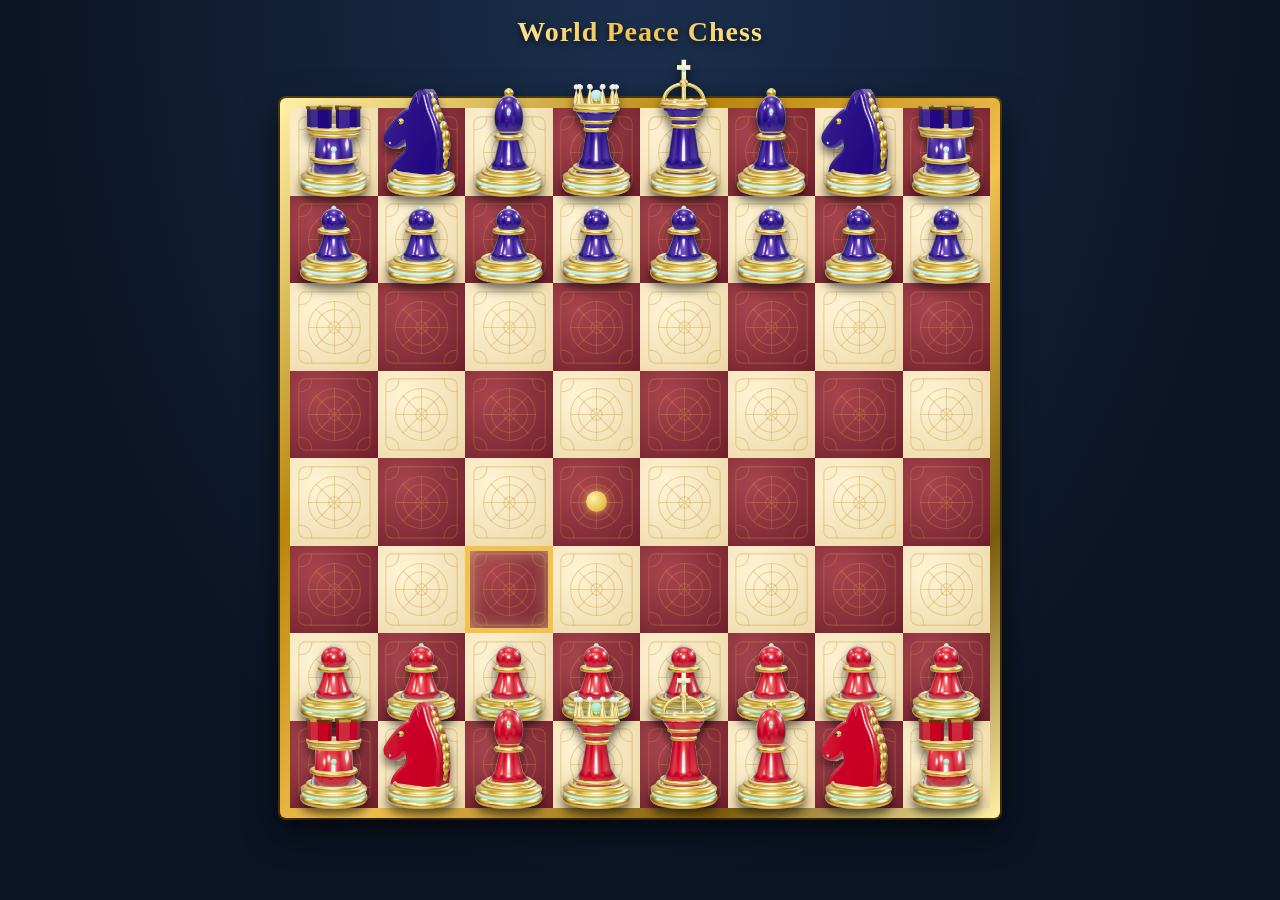
<file: royal-preview-standalone.html>
<!doctype html><html><head><meta charset="utf-8"><meta name="viewport" content="width=device-width,initial-scale=1"><title>Royal preview</title></head>
<body><main><h1>World Peace Chess</h1><div id="board"></div></main>
<script>
var rows=['♜♞♝♛♚♝♞♜','♟♟♟♟♟♟♟♟','','','','','♙♙♙♙♙♙♙♙','♖♘♗♕♔♗♘♖'];
var b=document.getElementById('board');
for(var r=0;r<8;r++)for(var c=0;c<8;c++){var s=document.createElement('button');s.className='sq '+((r+c)%2?'dark':'light');
 if(r==5&&c==2)s.className+=' selected';if(r==4&&c==3)s.className+=' legal';
 s.textContent=(rows[r]||'').charAt(c)||'';b.appendChild(s);}
</script>
<script>
/* ============================================================
   World Peace Chess — ROYAL THEME
   White army: crimson + gold, emerald jewels
   Black army: midnight royal-purple + gold, turquoise jewels
   Drop in static/ and add before </body> in templates/index.html:
     <script src="/static/royal-theme.js" defer><\/script>
   3D-rendered ruby/gold and amethyst/gold pieces, embedded in this one file.
   Works with Unicode glyph boards (♔♕♖♗♘♙ / ♚♛♜♝♞♟) and with
   data-piece="wK" / data-piece="bN" style boards.
   ============================================================ */
(function () {
  'use strict';

  /* ---------- 1. STYLES ---------- */
  var CSS = `
*{box-sizing:border-box}
body{margin:0;background:radial-gradient(ellipse at top,#1b2f4d 0%,#0b1424 70%);color:#eef4fb;font-family:Georgia,'Times New Roman',serif;padding:16px;min-height:100vh}
main{max-width:720px;margin:auto}
h1{font-size:28px;margin:0 0 10px;text-align:center;letter-spacing:1px;
  background:linear-gradient(90deg,#b8860b,#fff1a8,#f2c14e,#fff1a8,#b8860b);-webkit-background-clip:text;background-clip:text;color:transparent;
  filter:drop-shadow(0 2px 3px rgba(0,0,0,.6))}
button,select{padding:11px;border-radius:8px;border:1px solid #c9a54a;background:linear-gradient(#2a3f5f,#1a2a44);color:#f7e7b0;font-family:inherit}
button{cursor:pointer;transition:transform .12s,box-shadow .12s}
button:hover:not(:disabled){transform:translateY(-1px);box-shadow:0 4px 10px rgba(242,193,78,.35)}
button:disabled{cursor:default;opacity:.5}
.bar{display:flex;gap:8px;flex-wrap:wrap;margin:12px 0}
.clock{font:bold 38px monospace;background:linear-gradient(#2c4262,#1b2b45);border:1px solid #8a6d22;border-radius:12px;padding:12px;margin:12px 0;display:flex;align-items:center;justify-content:space-between;color:#ffe8a3}
.clock small{font:17px Georgia,serif;color:#e8d6a0}
.running{outline:3px solid #f2c14e;box-shadow:0 0 18px rgba(242,193,78,.5)}
.low{color:#ff7979}

/* Board: gold frame, ivory + burgundy-wood squares */
#board{display:grid;grid-template-columns:repeat(8,1fr);
  border:10px solid transparent;border-radius:6px;
  background:linear-gradient(#101b2c,#101b2c) padding-box,
             linear-gradient(135deg,#fff1a8,#b8860b 30%,#f2c14e 55%,#7a5a0c 80%,#fff1a8) border-box;
  box-shadow:0 12px 34px rgba(0,0,0,.65),0 0 0 2px #5b4208}
.sq{position:relative;aspect-ratio:1;border:0;border-radius:0;padding:0;display:flex;align-items:center;justify-content:center;
  font-size:clamp(24px,7.8vw,60px);color:#090909;font-family:'DejaVu Sans','Segoe UI Symbol',serif;box-shadow:none}
.sq:hover:not(:disabled){transform:none;box-shadow:inset 0 0 0 3px rgba(242,193,78,.6)}
.light{background:var(--orn-l),radial-gradient(circle at 30% 30%,#fff4d6,#ecd7a6)}
.dark{background:var(--orn-d),radial-gradient(circle at 30% 30%,#a8454f,#6e1f2b)}
.selected{box-shadow:inset 0 0 0 5px #f2c14e,inset 0 0 22px rgba(255,241,168,.8)!important}
.legal:after{content:'';position:absolute;width:24%;height:24%;border-radius:50%;
  background:radial-gradient(circle at 35% 35%,#fff1a8,#d9a520);box-shadow:0 0 8px rgba(242,193,78,.9);z-index:3}
.coord{position:absolute;left:3px;bottom:2px;font:10px Arial;color:#3b2a10;opacity:.75;z-index:1}
.dark .coord{color:#f3dba0}

/* 3D royal pieces: --piece-w = piece width relative to its square (bigger = larger pieces) */
:root{--piece-w:100%}
.sq{overflow:visible}
#board{margin-top:50px}
.sq img.pc{position:absolute;left:50%;bottom:-7%;width:var(--piece-w);height:auto;transform:translateX(-50%);z-index:2;
  pointer-events:none;user-select:none;-webkit-user-drag:none;
  filter:drop-shadow(0 6px 5px rgba(0,0,0,.55));transition:transform .15s,filter .15s;transform-origin:50% 90%}
.sq:hover img.pc{transform:translateX(-50%) translateY(-3px) scale(1.04);filter:drop-shadow(0 10px 8px rgba(0,0,0,.6)) drop-shadow(0 0 10px rgba(255,214,102,.55))}
.sq.has-royal{font-size:0;color:transparent}

#status,#notice{padding:10px;background:linear-gradient(#2a3f5f,#1d2f4b);border:1px solid #6e5a22;border-radius:8px;margin:8px 0;color:#f6ead0}
#notice:empty{display:none}#notice{color:#ffd484}
#moves{max-height:140px;overflow:auto;line-height:1.7}
input{width:100%;padding:9px;margin:4px 0;background:#1d3048;color:#e8f1fb;border:1px solid #8a6d22;border-radius:6px}
p,label{font-size:14px;color:#c3d0e0}
a{color:#ffd978}
#links{margin:12px 0}
details{margin:16px 0}
[hidden]{display:none!important}
body.clean #creator,body.clean #links,body.clean #actions,body.clean #notes,body.clean footer{display:none!important}
button:focus-visible,a:focus-visible{outline:3px solid #f2c14e}
`;
  function orn(col, op) {
    var svg = "<svg xmlns='http://www.w3.org/2000/svg' viewBox='0 0 100 100'><g fill='none' stroke='" + col + "' stroke-opacity='" + op + "' stroke-width='1.3'><rect x='6' y='6' width='88' height='88' rx='8'/><circle cx='50' cy='50' r='32'/><circle cx='50' cy='50' r='22'/><circle cx='50' cy='50' r='7'/><path d='M50 18V82M18 50H82M27 27L73 73M73 27L27 73'/><path d='M6 22Q22 22 22 6M94 22Q78 22 78 6M6 78Q22 78 22 94M94 78Q78 78 78 94'/></g></svg>";
    return 'url("data:image/svg+xml,' + encodeURIComponent(svg) + '") center/92% no-repeat';
  }
  CSS += ':root{--orn-l:' + orn('#b8860b', .3) + ';--orn-d:' + orn('#f5c542', .22) + '}';
  var st = document.createElement('style');
  st.id = 'royal-theme-css';
  st.textContent = CSS;
  document.head.appendChild(st);

  /* ---------- 2. REAL 3D-RENDERED ROYAL PIECES (embedded WebP, transparent) ---------- */
  var IMG = {"wK": "UklGRgg6AABXRUJQVlA4WAoAAAAQAAAAPwEABwIAQUxQSHQGAAABoBiAbdxIQmkoDaWhM9w7kjMiqWS/iJgA/LDI5evCLPOP/355Ri+veVm3QXn5P/778YxeXvMyb8M614jL+sd/f/z3Oyha011hdpoXhdnMa8Js5y3xPl8S5UFdEebRK+JndEGYh++P7oef8v3I43eDkp+zyTtBOS9s8TJI+YYmb4Gcb2tyflK+uTk6Kkc0pyblmObE5BzVnJZyXnNSco5sTonKsc0RKUfXfJQXtPfZz8UcjvK0RADaJQCkH0o0GeVZifhf7RH+l/QjMceiPCnh69ohfJ1+INFQnAeFdS6ZWKa8L54Is1/CVi9hK70t4TiU7cLu1wDobdEwlN3C/[base64]/qk4r7lBWWR1X0iCu8UyUk8TkY1hivxLrGZL8BsoX9ZhX1B9tSMJtUv7T5kspXzcfUZa7Fv0XF5Uvm9TX1/TVLHP5C3S6RcmbOimyMUyT+fsqoDskobNyf0w0VmmyusI0mi1hWs2OpNkNUbfUj7S7HewXr4+64euj9xu7wesDdcu4PewH1Cuho+qU0FP1Segq3SOhs6TszlgSGqy+EF3uC9qsrvj6sE/oChqtnrhT6Alb5Y4YrVZH2Ct0BM1WP3x92C2oG0K/m2E0nL1gx6BOCD13H4ymsw/sGtQFoe/ugdF49oCdgzog9N71Gc1nfeweVJ3Qf9VmTLA2jkCVCTNUXcYU6+IYVJUxRleVMTBlawp+33gKKXwKrstT0PVhXZwCVJUxR9dkTNIVCbOkq5EwTsp1SMRQVQMx2RKM0aoCzgYVYLg6n68Pp4PjGePV6TgfnA4D1tk8IZ6NE4JPZoxYJ+P10YiUo2tAyuE1Hub44/H5NJ0UOBxWwB9bUAGGq/P5+nA60OmE+epswoR1MmHG9KmEOZM+j4VZH0i4PZ5WDvxhwRPx+mhWuj5+R3hWOfKo+J7g9dGkdH18Jn9S5NCD4qn4OaFTaU5+V/j6ZE65PTwXr4+mpOvj94WnlIN/SPBkvD6aka6P3xmeUY4+Ir43eH00IV0fn82fEDn8gPju4Hx0Os3H7w5fn8wnt4fn4/XRdHR9/P7wdFLghwMr4PXRbHR9/A7xbFLiRwNr4PXRZHR9XIM/GVLkYPgu4fXRXPwu8fXJXHJ7WAc/[base64]/Ui728F+8fqoG7o+vjxKx80+KF03e6B03myA0nxVx/[base64]/ZNQPOnOWWgh6Z5J6CTtZknoJ+kuSegraTdHIvpLuSeW0GhS7oQlouWUXZ0lov2k7HpsiRglSdk+ny2JGC0pyfZZbEsiMWySlCT/++VsW/8mcRP539rN/8Qf//9qGFZQOCBuMwAAEN8AnQEqQAEIAj49HIxEIiGhFEkFDCADxKbvxwOVHAH8dwACBAfgB+gH8A1QD8AP0A/mdr/5IB+AF5jHR/L65+P/O37T+8ejvyD2J+zfu3+Q/4n97+d+xU6myn+sT+t95HzJ/0//X/0Hur/Q//g/yn7//QL+s3+v/vn47/Q7/b/tt7vP65/wfUb/Tf8P+1Hvd/7v9qPdz/n/977A39o/53pr+yx6Cv8w/7vrJf939x/hn/rf/Q/cX2w//t7AHoAf/TinP6Z+JH6dfNLy+5gPW/0j4ufq4wB/B/53i77APB/80/nOR6jk8rZP/8V6CtA36mZxpE/Sc0mfo/oZ9UX0Lf2SMGrFr5J4UuwbfwEQMt+KLFr49l+UPwARZItuBqLFr5KclOSc0rn7mqGJL80y+OpA/eDNt6p/b6MVfJTkpyU5KcfFbSGGxYbFr5KclMvy0LjMNuV5RwiBlvxRYtfHaqySH8O003JwNSe8Fd6KyLzWKC57so8surx1cfZkpEu6Wr1WLfiixa+NcYzCPy7cav++7/awM+xLZMMXobsCP0sezGSIxM4OraarQOff7E/BNwIgWiWVi18lONciBtMhCspJDWMM++JsvwFLtSRvCRZveuv91PRA2jpYvQH0OsHw75KckowkVn7nfHheNLLWKoedV+FNqzBcEi/CSlX0ysISRUQIgZY0fE8cQwcpzX5aYUSlA+RxkBr5WmMkjFb4hgeaFOumxOCH6nSWpbxW3jFfTUuTTasyBXsQEyvRn9P8/Q3sO8TlOSnGyoncr4dzEBEYY/[base64]/xurlKqydxjesHHOf7O3g+ASnSdGHTDn+ubtMd/0fKJpJyU5KclNQB4MMGZqrZNmQoVKYcmqCfSKne+l+vaLByf/Sj+WWto9uZt/eAWvkpyU5JrRTn83VtbipTVOoopB7kh4Ir7azExcbEE7d5Aods8As6uUWdFJ1QP0Gxa+SnJTH1Ycg1KohqKDPvMVr9l3SRL2sO/9m1PFIKJl08UWLXxq3dZvYLSD24xxint5BEcLWQXvSs6mHPRyjwRAy34osU2mD115GXeT/388I8MpZVlOSoSHORbm/8zIEcyYz6YBJosWvkpyTc8Bz8q0VCTyHzwICwCPiy/nIRksj7puGgMEgOnDpHYWMXaxsuniixa+NW/8O0ZNXS6slRz97ZrB5fe5bkbybZgeSvNrNnRYtfJTkl0Qz/SfUWwR9y6aroOeHOxdbG2Gw/tEOxLnvrSPjOU5KclNF104uhLUrvg97Pq9BpvD/StvpVHSOSo3UpkrS+ACSlLfF97X8yTN17mFgmG3vaKcpyU5JslTr8qXaP1uuqSUvIRc5AxKjIr3jI47vm3W04iXbvDQ2uaF0VF5n0A5hUOVDkmo1K+/Rrcj8e4L3hVGsm7XKLfeGCGmxY8jfopOz7S/foUZomkU06u5DRYVsVDt6H7DqVKqeFlx8juXaK2ez3onqPetjq/CYJWixo2Ojyp//hTyimqIZx6SPGDtRWLUyVO9ctcr/Z5OkZy6H/EE5KCrfyFePZJJ+t+PtQ014NEfPuqrla4Ia9UxMQcXN60ud3zMT1gcF5uxbngvBmt47j/4xynI699aRMToJ5ld2jOgyqcP+njOAXKn/rB06QXGDcUbyrK0+MMOXt5t6dZQYl81AQmW7CtbxiAID8tGivwEqUpFvnpFE/7PtWcN2Z1H9njEUBUxjSp9jV2SRkrtlaSANPsAGcY+CY6A0vTzl3ClWJDJ9IF1PsZSaebx9TUQeXGlQAqrEtuymy4JIiQCjBJLHydG76yl4aLD3mOJuLtt/2aeQEkdknHsVh7CzAskfFfZAri7Zya9nhkOjwj5gXCo77tb/sq1RNWxx7BNbzJoAVKfLL8pK9+hXCXgQCBR07ulStraI7N/ee5V95dymCtc4A3qmGV6RnSn9/l/k4XRhb8sIf18gix6dSHV/Biw2AdFaryUdjINdV2YvDCp/l7+tu1EbfME1oCQI1DIMq69r3NvnZW6Or+yQu8QHADr/ojpZhbN4WJ6CGdfDEtY6tdq5YYtkqiZl31MLq3UJP0hPHRN7ITqOQSZOed/rKetsbMIdvNMsXKw6L2Rd0ZFa6kk9ZuRXCFkLxAtUjwtZyeUGqWVL9T7N90BJ3h5v6rj1041f/uMLo5qvPK5d3NisGQmofJTkpyU5KclOSnGQAA/u1KHF0DHLjktJF8A3bL30ICrXXv91UDVNy2hJjhP8ilaGm6Gg9REPuw3MIQAF79mDsuEv2ELLoSCSniVOAIkGRQHQLTY4GdBzIjC7+oQ/JM2k2gAC0VxyGI0DHmJIy3kO6mO94y9he7GQVY8k0XSLFL5Q/+ulv1WiunKMcoAB20/G9h6ADJ2/Em/eABrT5ZIWPxW2eEusCJL8h3mCcKkhzjZLrnaMe4EelpNo8XJcCzgLDZ5d3ChYraHt6tasVlSwft+6CQzL+geK2TsDgp+j4eIxq9m+9VEaBKwjCht1Ebc2u1ZNvQ6gvvbW5Gi9T+5wjEBQWxN7P1yQrb3iMEsZJQGZ3qjHe0SUkJZ+SWrsMkIZl/g9BIyks6AmlmBpALP0MFPX+v8tZZfT1E5+8raL5/5XubcsZdgiLtuAdiMTj5QOjJNAADuu0XcdjrOx7D+0+03wsUeG/ZE2h7BKyyeQIiq+b749YHTYSx/ZtVXmzF0C/4V1RIBcvofzUEz2vnO+7RVMY0W7eiJqkWroHDGCm2qsh6h5tPm0oF1N1Sbjy9rB79foT470kdJ55AYX2cU08mqgrY2lnQNxZNb+aw9mRHoy5/A35I17Cjp7rwJnxir3dH+/9QbK/F7Ca0VI+BCbx0+Qp1cr+hntiqblL+OB2XtufvqPEJYKx9LrxmAd+uXt5LhIXQ7X2fWp72x9XvfEUd1UJDbwjBNBYvuek9xsg9IvxKC3qgv7CW3J7mxEpyOZ2PnDjN/+2AYFkOjk8thagRFKTVcOnhf1t4nSYKkmit+efV+jKPTUEfOuCVqSH1zsSt2+34TsnhX6j4EBKlH5ZW38C75tqN38iuWMi4o6mlRrML4P8Zv4z2/YI/Cj5/6BcaUzAQWPjunldJHJTCq1puwdbqAtUqCZuB5OPwP+AhPR5oQSTX4IPRRmKAKyAAE0ajYsoPKeDa6bB0mvOHP8BvTSsnzCFy2zGRAkccLFcNfK9pJHvZ3luBuWZYYHHvQ0Uive8wOpfmXdjQPoAtCxYqgHBjM5oMkG6XJuoHHGW4s/Ju2KKuMRidONGgJn6amJjMcDAX5QQ6v9TmnCQ8da5yMbblAnvg9ArLKqEzJMy+uWouPyfG2g8rey/+aT/Ntea33f8NLMpeV33oSdwtffkUeU0XB1sBMFaMvl0YncW3n+IUtnbm9czoGECumHudot9wQRnGfbkUN8WXWpuzQRXtgfg3gOoboLUhkjEhrNcv5ymSAXi373OndNYpoptadbRmLwnaeq+hz2bUF4y6W8h1emcD3aAbFFFvMHMjDDIjIMdr3n+RJfr/T9j3YNiBvsUs9yLWzxVCcjsIWIuqOxtXiIkEYaehyU9ZWJLlbGhq3gfrTSnBqJ3/0ayLL6QbqBjPCJTmA27ZFzTxKJwdgYDDBvlo0yvAooH5HTcbiGk3Y2BBORrp0U9hfLeor8tAWptXw9rBfYG/sdj+b5hGXYS6ldHR/EM7JR/L6kd7T4S5v5mP6iEiRs9hDh/qK85f0pmu6lbLHu8hmVlkmhhL6c0pSnvmi4xG6hsvmVS4LRyRFlcHq28O0WMIU70paum713Wo3xYCqqjWX1ZG3PxkzM5Q3OZAb2ha532U7QeKeP9elPwAJpfNnd4nbeFQyU71w4Zhl+A88QBd1EkehUAXmOmGKDNE5dWasjS1GrIyna60cOL4ec+WcS8BCUurUJ/i4nod+stz1SHObUPJzp1hj99Dk201Jq/7zTb3QAkZ9NbF5P99Lu49UpJIRA9Y//momLn0HXKOj4+xop246VGSKAUc+etz3iUTrn/hqL1wjxjZtHilaLB6xDEz1gfACnpuXHSPloP4ocheAMWfpMwazEtxC3vgh2qnsJoKzxzmD3D/IzmfpIiHklCXKKrVLqqSXp6Is8tg7kTGnCHLykC8qaGmCFwgZzPW4ZLQ+FAe/P6czn0Jto5ji++/Gy5B6niHaszvN3kPNGLthu6MgztDSABKSQ43wjlwPaxVijfADO6wsSTttbIssfxx/2oOThXYifJRTADtHPUxf1PSEHpoQYWcMSY9riBYN/HQ+SwEuZAiY0eqTNCJGO1BHbV7LbJ7bVSr5xYMrBT01l1FOhfolRdmEre8bmTYcjF+zmGK6UfewCKMO4YB1ve0pJ28jZAy9K9kUBGB9NoSVZJon7O66SGtQYWBR/DT/o8fUfGWB4jHN8GzEzjaaNjkZejO9/nfK7tWVMFoy9ad7oCGgNLkJxC5tjrVSCkgvY9AC1erkOWAodCdp7HqGmoJ57EkiCWcIBtJfSNSx3nBM5J68wicRlFKCtYtlQcru6bLzF94XpotrrY2RY2SInZzstkWSxM3E1mvATCGk7+wFPVeYdzb4bGc7Wmm0uiqPELVhZJaEK/doWVX2FAigTD+cXfeVFSPO4co7H6YW0sx222kqBXvIfS7KGHko2bJqrXeYVg2Q4WsWFTE4DGTwAKZjn9rSVP+DwpvJa30ag21qmlmpdaukrwd0AqgbyajOz88H6dKOLQUxDMpjMF//RwtG7V2nzHcgZndclJEX8AKMBXKHz76F0QVo9X5Tw5vDXuv7M67kTgw6EwtM3Qm0/2DKGJIseaWXn79kz92FVvKd2l+/EV34ntYFr4DDnJLbvksL7hBQ/a/gmIxCI3sL0bMCzjPJdGPkwcQTuheAS+47g4PSAPLlQqDeMiZs5Y5NC//9ygKsYtiwNYc/S2kqXxukLvjq66dCx9QakNmIlKFmAcP1aSrYiHVf0xOgnrbvXsUrX0srOFNqygPRU5HsN9r9ARA+dnM5Kal0wUXDdNcHocrM16wFFheP4ARD4fXlTg4G5ju6lnLWJyf7nWPPj2/Yq6cO4ATQV1R4IQwjLjnsBsQUFZu/HYtNEZrm+2vEcg08IqSMdoJt89j4e1Ptdil4FbWMfNLQ7d1U7UP6VsNK7Mkz5o7S258YYwQAs8lOaUsf+BRDH5yxKJIwYVbP3pKi2bFYbvnykLISByX8FP+3Tzk7Xw9fz9MdEXRdzrywgw/DidzMTfMdE3v3enYzH/hsHp8qJOcC/929N66687WLP5gJth/NVdGAuzesb+aLrMm/ivZK3bUHlBdjTvZrzjCMkFnMMJI9LRsib8OVb0TGXo41F6dl1wtbIiFlshcTJIoSlI+PixialOaTPsLQpeEH/aVa73qiXr5WxZ2RpKWN5aHwyb2str7X8S0mImVKW49jVNMRqxFNdmeKkXRM14fSJ27p2ANx0KY5MlRa4anMbhU1MJh1rb/MqD1TMsVqf8GTnVuk92lOLQuwcW0vUX9ufXTSgnAKsrvQZgZTPzcnjFld/akHFVAp8Gb9SbCGbNxoGhvR3c42tvIJviwiHm1CQZ/tNwpnUkq83jue6C6Tbw4jAauAxbOE53/hrl05cyRax8VzefWqLpgBo2q/r8wz/aIwYpnKipvnixMTTuqgx1FshnYkxPnb4Y4Yw5RijaU+nnHaYnjQFKVtplioX/ISSrM75ueGvunFoUtTxU722Bpxwvbq4zSmi4Y9/8eLZx6CVAs6CSnaO7Qa7UlPNe4y8g0TstOgIYhdK1E7pDNxnA/VKQblCA8BI8EaHBoluG8l7DBsd/I8R8EiJDZM5w2wUMjEDRyd1II3p+TWQiDHcP5+JspzaZPKZWIv3WrzuZiBAbr+YQkuGGhPAHk+oadVOYdktkLawEUT71IITGAFSuO/iP96SZtX9f8PLE8NErKt5tmRIDDGkiIWkK8QzLi3JWn3lDZUeeYEITsn6HEemvDnlKJmEGuRaXg4z7Nob9ahpnOZWHTodViNUOMdhexGUCHGbmurcbPV3X/BHYgLoRowZdLUzjoRXkRiRlGjTjeXVR12GakC4lyhPIc8sxao6il8XxLH3NgT5PRHNGn9Z8dIbC3WchREhl56CJdHz/jU/f02JOaBlR9tMND4ZWwjU7dILJZFJwUmAT2N8QwWfvkXjwXYCwEUjLOAsc8Aeny5pRuNMdnuGnwv4H7lB9dJATZzBnBeUqa7o3X/[base64]/7zd7f4t5gA1zvJixn4GnT1s1aJK2gCx7Deb9if4NVp9NyiGCVaBAp54JwyuJogwKvq9Vy7w39JA+8llrxZkY2q/4TcJwTAzAol462XDe8A9Wk6642VnVk3sbEHT3JC3mhMURCKw9mpR/vNzpmdE8D7mkpn22nWglJcX7BJJ1/ROG6ctx4xaw7zeDF8facVfy56VE6qmz7LptGF1sNwFhIhH+UHdhfYpRAhOuoVt+TqeXAVwjYiY1deJUPfqOfnYsi/Ug4CweIqpK3LwsD/a4gebwojJ1yPLSQF0RpQA5P4M5l02jTyCv9jFXXxubgR7jS4OnyqthCrUq4WthoU9BiLZt/mUSYpcE6Z7YeiDSKDkcia/TffdhYFRHvCsr0iLUPPMCFE7XQ+zS2igVytfvVDOXtKxmhlXwqGsj+HHyozCjmS/K/iPlWgjWKnbnf18QgVmzgAXfmbn8+CrLGr5bb01daul/5YDYERMagUxqtkiO5D8r813sF9uFp+/MhN8P/Hqf+rzLTLwEoGGQ8tiSLLF1Ig7q3U4wkimSEBg2lD92xXhyCRxPmDY/58r/tFP94D+lk58nOWEG/Z3eDHFsidQwSHAVBKqj299PRiALMZA5CgFDihYopSfCf7YQQgCBrXjKOFKi3WnhbqQiWIiXnrI9AE6rS232TtJLOtgFXq6AwBlVfd7w9+kzyHMsAAAChYK+yM43kJYTgBDI3s/pwlhmwl5wFMoUvawTIdC+oLD0ctZGcJrAqB9H3Sth7lnY069kfJ8D8MKD5Bs2sVnnHvcEpHAQABZdWB5j5G8/lm+rM929ldnx2jZMuz31n0nVX3ScC0ZlvDIzFvrzK98uA29ZQWbCoOzjEGWv88lWfPJdDB68+dofqU/13uF14KP92AM0hxrbEhIdVfqDEoTZqKBk7P5943O922j3Jwn3Vlvi0t2GSV3mo0INvCOh31bD3qfBJKlC/FtmAVEqqbvO5gjMPeD12TyFKyGa0PwPDwTYMYOIPl2amfcLTj9/AuEoXuKmvFoWbcAK/WUx4qS4Di8tAv/HRFf2mLQ7PhQRINY0/+uNHb8xS4h1q7KTgP1H8CXwCiXKIwQBVQCMqYiwfwJv6wEWlwGFs+LKhYhi3n6m9bikp7p+GgwlkMUkkAtGkVAS2tKQkhNUyxQcmGpdWWZrQaVpaEky9g9GVYx0WlEOfxIheL1/M9CroeOv5MDKLkZDLTOSZTmiwKXLjpIZumCicVaZCo4a/tpinQ/xSjYfvFNUCXd/BNp7j5m4/B00v2ZwB1bLd167pjuz5dY5TxUxweVwu6oa6xyAysZdjZM0Q0Ej38uFyhw+LaRfGSBzxVy5DkQHdO8sOBKL/MrM9AP+Pc59JOpJpVJM120r4C2d7AC/rUwAA4XJiGbtTOQSNQMXRl7cpk+Lt9J8GYUAhe/cS7lURn8NSD2N18t8Of2hrrxmQrqUQmnlXsaarvebnEeieKibARo/qaDAcUvZA3HnMNBizjQT9iGIXzyYhUEkVeuX5lONssKStvZm9xoWlLZ0iuB+3wwpCcudDh5eY3t5wNEk5MjaNO6A8/MLAfz8CgDsad7DdpGXeDwFD8Hvt0d7BZE4RPXyKg2zZ0CV5gm1uvwiQGazL1H+6qZen+PF8XW0Ms3h8qpk/G+MDihRx1dNlqPABCn6SyZhENaNLUDXYPiWI1QAgFP9OQFZ8uxSqmMUt72eI+9oGyhW73YpL5vShzd82dBkmrhjxg2H/XQ3gJiuM0HBaXY7AliEu/9h9c6xcGml4uOWXlQUoL+lDiKerHouV924qNiazIAbvBulFUrECGklHlYFzW5SrWLirHMUi3vJA34iBX0JysIQT1q/sYK1rBU0UettPhmDKiDeJSRcNIQn9jlP+eX9Lx5r8ZoL/AOzujV2HdeDvNZGQs5dI28ZzmmU9Tha9PhPRQJ0qjEgXi8J0sme8/Cr/M+DJT4BvgQ1/9/Z019+YdgCQLFopLms9fErfiwQw6TrgBR7upwNEjU+XbNTzmxuTw0JiVe9CLjrX4JBBkN1Wzg+HvCw7t5fOtPgyXloDgxp9FibLnNF/W0dcCEmBzZ29QXb8U9+0qrw3WNwc1quSj8kQxfaOflYudvJFHnKL/V2wz4ROdrkbQk1/yHvlh3ycuvHWNAd4y/52pC3hW+wkPQ967NEw2mjxUuguf0JrK9REer/KW/o4Y53A6GSqjyzTbOOOucsqZzCBoYlyWcOFmA+a0PcP23YXE3Sx6l6PeKMB88GSHllwUvtPJDoAXAGJn39LMAUNehSniaK7BlQd2pK/l9MZ4I7C0vlsfRP0QwDXtfqwuCk6wCorvDXH0C7+VXwRKW7W5e0gEOf/91+CJkScPj2eBQv1/AkAonK4SMQYi1dlxIR735X2UG7SuhMLXFn92iYYTlLgn/Lu8FEpMqtHt/mcMQ1ERJSXTfA016nzkgI3M+/HCWY0dzfELlf190s98BoXxbTr66OqdRHcku0K1fo4nCdJW7rY8f0d7AVce/KeaXTz34TG8ASLwM0nFHHENc1SiBLS9XQgVeaqeTtj8fLZI5lfzX+i625y4uRxXqFDVfZ43126pGFn6965h+RgyQfdf6yhMlFbiF/TC8QlR9RJLYLC2k/W6e+oIC9G0+7o3SA9WtHwhTuL0JCmx3eENrYpPpfbwupnOySjuMEJDANkAw6XwXKM3Czl6tAhcIB52b0i9xoblUpVGppadvgBODEACDvDqFPVavH4f4+w9VdQ2oH140UvSlqgImZOyEvdlPEles+Mrvgyx7C/JzqgLfMj3x2hxpRP+zXhyUcm9h0RQ17BUlW05mlnXygktvzLxHlO/b3dxB3jmXzZoPT6gyO1ea6LGh+/gU8WjWFIIXv2eroRMOtJ/xZ9Np9sf+xEqJqR9bgIgsTVUNpxZ8QqbsdImpw9xxdWOk8iAScoLFcSond7leHk/[base64]/hXz1xpWwDsj/l7qx9/pczqZD6m+88sHRD9otfgaLODEYO2FVDomP5hze2QRef+yNjllNh8qLZ01xxUAE5UPcaRiD/R8ucA0iQYd5Pe7Q+XlBGOl8lBJa0I31RGlSG7taNndx772Vt3buUGZKdhXawIoMTsojhtqQ+hYfY1QXRI18iAeShHlz49VZ+quUGQkZl51Qzgs2435e599oyjsuu5ylytrmL+o1i7LGULoM/FYEJIrTZMmmGrvHqZSEkMLlMV7+WHw2SPEwEo1pB7ytPU9io2i5ICi1HMAA/wO0rd1NiuBEMhwjA6TGzVf1TO6GOZG9ufKHkbf3w1kFc3uE9t9uRqZ/bIiLCjNF1/xEibETc+CRGkOgQD6hh6+PBxg6+l0t/FI9TFyi2T3SSrx7pPkUjSeg0m3Gp4WK+fdpQo8h/49qkiYFI17YZBF+BeX7KHMYGDTfT8B1KyUS1UxT3nw+Q1U+pLoQHqIGLZhFhENfCGMiTvVRsjZbSjdKRbN7E6vbO+nc4Qxs+lgwlMH3Eehs73YbD13hARsJTK3OUMY9/pHM6QCBqBWekkvTNdWl9EL3tSVgytYne4jCU9shQKS6yAKz6szFabs5RVFr7FXPJg3sq5GnhZozjdMN+XOmhGgyN8u30SEul39RRq8nnd8zeRaFjPaLwRKzT4bL6MKfmOnu+WoCd17XTJxhqAY/c8z3BJg5ZQQ+kgHi0VIUa7gHNPG7Q0sx24Wv9uuT3ZnTt332gv5nyitKsfHaUgxGcVtaDdXJ6cy81jF/DLhMVEp7k0wIuqIOJBVHJDTcJFHzbY2xElwWO4pdsF7TC9vV+Xk6sbyvc2INkhty2VT3by+sz0Ew+HMq35yoEM13dhxZt94G30FMU/5yymPrwM6Fw/kFxeLN2ixz4CWoLwy5sgdCmkBS0U2B/ZR85PirBIui03xoUqEE9flQ0iNqUL8SUibREwfIDzYRNpCcoIiYFGgvawjX+kpXINPCoVGQJ0GqtJ90sLF46z0eQWTU19++HLnEouHja18JFzGyeIDyDFO4u2RgRPlatOKU+Dtq4DPhTkEN9dsFJtoL/6HC0Ir54ErDYT4yDs/[base64]/Zgj++M9Lc/b16Q0VFbj1Y6XhWII5YdU9S2/vBi2JhtFg5TPYzXM4fN0pXFtMihawFOQbVqZzsppd3qsEY6EzPRPGDPrssc4W1n/vki2rmWipxcE/rqgpNHIYzXvUaW6YRmbakFauREol6pcNjDSKVuJlJqKnQd802JuB6X6C/doKUjp27Tt1QdGrHvL0EOo47NP2gFic79C55Wh+DSYQLVt2HcojUOw87bk0Co4ZBWv6Vttzun21LoojSLZDwsit6+Q3/O9P3sxP+k8kUgTUY7leqI+v9OLJZF3fpN95lWa1ZzEaCV6ydkcZ0ZrQctxBmaE0hc9F4Uu2r9mXSC01bDK7o3n6P8N9XXKjK+gzSdPxCJha/t/5Qyqd/brPgxgE6c9SxnVHR7035eVpWLt6reACDBVjFLpN0P8ZPy0WmxZVhJAoWzxe2iQvEleXDrG9rTgFJCGWRoIYvy/3I7xbjMqFpCkF+nkIT6Jp6zx0fN8v/UeME4pnOjNdsPZrPiIm7qtaKi6fz5e34ssXV81xsblJ9asbOoeiptqLBMV7qmtNTMRdBuU7sEjXtkuogPzCyummiQJCbQepLWh/RhsfQMXxZPVzO0QJv0syNC/Bo67p8vst5mmMJy+DFfxX5rySo4/pJ1Zo6voQVv2ogJkRHWEcMjMFIUT2EmAtN227HCtwgyC6tapMBJlyOiwYIs5QVGLjgU8SpVMjuXiNT+HS+PmEyKddhY2rkUbKPUvg47waUR0fnuEAw+eAq/wvhzrQ2+yA054/DVca4gi0JO7GzrqyRFJmqWmK2NjM7FjQe2DNZ8XWvuRx9jkkVOw4vcxgudvAsQIYYtd9Fnl3S0OQpvmZYp8y2sl4pWcCNWdVe7P24YQYkeP3bRRNf2xrgmo8LVn20jsdFJGVTgp958HCIc/mOyBScjKt5VxrcE8di0Actgij/GPCWWN7rEOwNmsgKEreJnVEpP5ahvEVzkDQ59A/dEJs60zPNxLSQGfQoQHspAq1sJjt5d6iP56xDSbD7OpXYJetn9XlGnxHU24qUj5iWrK9zTZbVt3Q/311WenChHu/fPU2HLM4P1u8I6dW+7BWWwz9PECVG9UepoMdRtganS2TwCxDQovqBoFvbZrTlX7tLLf+VVfMIjTlYGoRwF0YHJ/36rdATFnpETJqfizBcqBDiiF6xueBbWEMTpZ0T1LRjYvfySdZTlSD1iJANtq9pJg9TOLkw2WJDiGV3FpSNg0UgtDibJDx9p5sLcSnmBnA7GZwjg0+CNgDmEftXKwnld0K19FHoB/8U6yN/d7/HZjjpybhPvEzPmwUEHXsnvRiczadK6hgUR8+mSn/UElx2erOTKx1WAD0LJJ5IpN/6xJVoygEkpLbUIH51evqALtKuS0X9Xxi4m6ioHCHtvC/ztLdwsxVoDMfj82L0jY07jdQJDVITfOkrX5K0xyHqw1uQCxiybC1JVqRwXq6H76dUdH4+kaXaTbvPkEWJnPRiK+AU3D2RDty0tKem/VnIENZDNut0RHTEcCPKxUC4P3+ay65L4lbDeWgjlPupuGCV0BTA1L/jFVOs74v5wQq1nTATE//9WnQ/ZnW8Ia82gid3r/zclk+5r+BmpvP41N+TuLSla2N6jkRo0irQZ5Q2w8EgRMJfh9EIkSZdOp+rxKKTHwipYh2dA6i6oQ/r2Zq1+p2J1itVKQwXYd1z6hShv6430tQzZTU3mfQxSzqQpvNBIixE+c57MCZPUySb2LlavFd4bWy9g6GrkRhTWamOHkCFrYp1tFvr6tXFxQbSFRlbudYNXfnvElhROfx3xzO3eIizYWzgGe9mEbvjoeN+/Y/CklVWxeTKdNnz4KRjPXj4INQFgikBKMJNJ8hAhb9ZAxjCCKZQjmm7+OMPr3ADes/uRaMjj7JldcwHauwsOg4+N5OSy8ufg+U1FaFDgrHjNYJDfjKVVR++JSlDL83Q6TQnsL477Q1TViiSSYHa6QoK9UNaIDEgghOEcQDYDQhbFPUEqu+RpuX+s3JsMXb3i7m5Um8GEk+4TEzru6y0UZIiNBcratGdX/xBJbzgX4DRvtMYpKVWSpnEtuAh7/EMLtSyTzY6ST6/EcOwmwAd5olPVr79V0AmSJWj4knptl++6w5YwWoELG3S6tOJK91B7k+4NbnJaiJ928G36Q/SBWfYk4oYoWVW0N0zaB/[base64]/hvll60ybcKXTXvED9lMj9RqQkKLNTYZ63wfDZLpSURrY1faV/wpZnq6rhjn46D1SDpmUqqnKoxDA3dv0rA6SS2pOMpZgVufGFLCPPEe6dBxJVuyAFY/uR0CzBje5qxlP9QdnaxJ9YbJXoBjG1YQtt1yCFIMgUYs4qDKs+6uzQIx4Qp+UydbJ0pkouo7pd3mSX6df67W7OZ0s/SDqWJBYQ8wA+yVrETb6GA9dnFqp9nc7OGsoB+5hWeWpd/a7/t3uPy63Cta/638mfti6gvKtMR9OmS2pRMYv/BMMItA7FClt3p5xXiYxBjcdDiP+Fcv3la92YoFKcdz39h+ILpuibDwwTatoW0uW5LTVKd3dCuSoM89CED2E1WvSLEFTmJSVeDTaBy7kxbFZCRbrg4YAaXshCujYt/aO7/A0piD4k/cRd/uaH19KbQ3H2EPEoBwoW5g6DRj5wW+0wUKz7AoFwXiqjwTRu2g9tiQ5ubRl2mtYn2bmc240gVqhT6rGTIkoJrtbEx3Fo0aPdLAZ0hiCMck+y68sO/fWhFOzfRDvEHS9staoedm6+IceIsQlyS4cnLyxBFqmNzD2UVqC10wWbecnOYHC6H5FM4/SCexkGxofV6O4IOzLpqOx+MJb5bjdLqlMyLmExdqzdiPLsle99FWU1k3J18V6atPsFt6Ii/fUmD/DO7e/+RvOSInMs+u/CT2xAqi8EwSgS9aKagh1TUL0Ce8LvTUzRRiLE0drNmioYKrCaAaIRYvAbX5QBD4HgAiBc9/uwMEE1utOCvz/HYM250wFcJFaRQX8qGptEZqbQr/1jhkKwntjrXCFBkcwELqBUTlrzOMxQ9BrlQuiwLdL1GRZuFJe+TylY2ElKEF/1CWLIjz9AGNLHM6v9l5VPDo2FS2e20MHLeYlSIkC35OUZLQ/ACHhnJnSTxRIp/VmUCec2Sp87hZSNWLBsED85o7y9xsIXeScniWXGRsXpKVUw/63KxZgUjhX9pb4iMYSq4f8TsgDnHDMpw20E0yoEAueBdpRfa7CFTSzUaS4/[base64]/udLINZPKOSzSUKe5BY6pcYK0Rmtal6hWiGh5fyFTj41mS/FoU2UwUJUEZKLU6z0o5cYcUfW4rZIj8896G69XB6h3hPIe4EA43wI99CDeV0mS6E+CFLxSjj2JisEC7b75KCGvlFyz2mN54Tt63ZNYkQjthsstk7/6oNrxzsTJUm2+67N4sKYzaDxGR8T4GlQ3qoSsa+3KvO/[base64]/4q8TlNgkboRtYoDzjMwY6p/6oUNXFB/iyToFjQbjhI6k87LwOWzoW8q5J3fCW90vV5I9JhpIdZ74i6urAett/vrBn4rco6K8L6x38tExLdNkqmifJ6TeDpjEmLfAa6UoJ1z6psO8T2zc+n27kqGdGZ2DtK5mtwrW2Kb/fCNL0iXVrkj0RnELHKWnv5IxSDzUB5kRjIcwh9WgDVvnoAHXn65X/[base64]/TkFNikL9At+J8Fw7pymBEjMfUBh5X1lL+YG58pFG12VnS2TxKR5IqdsCUjkUiecR5fjOPO5oAO0LARlyLdk9T2JzfNA9PmUCXd5erDFAOTLvkxvbVrLj+7stlKPq3ZNIlDKPLLHvXlOUzO7hCdzCVtE6DTsVFFamNBJ02aGUNM+SPH3Tv2cYXo9K/scxnU0dNxSdE6ic8ddwRynTUSZzuGi24kafemxERrRV2PA77m3+DhHczRAM/bFuLyrWhsFzKnJ71r57CmUCfXmtU4bbQxfQjrjlnewS+OZ+RDsvrlBn/hfu8qHUvdE0FXWLEDNbE5+Oh71XqeA69exD801CyBeA8pvzVv5pJLDj3wf6UPHrVR1EZrwuNerNbTGzzf4WTFbP20hT0KZL0tB/BMFTUaNC35IvZIUfoInD75rzT1IvKHdlDfo50cQJi0aJOzbdwjchE7qPBwQvqhKENMPK9d4Pn1sNv/rAwxpg7yYP6LY7/w84M5M+3SgViF6TeUJci3tdv3mHIRnQITyFjAotTbsMgm2qOj6TcNy+mXawFpmP8Ro6gDYTzXeAZTArEaVw+qpHXTxRgRv+OrUALekz3BAHUI5cDA/bEmqvISbLNKucE8hcb6Ef17RTZIGqAcfhO5Z+rXa01J8LQWlGepqYNm8pNgV4pKljK0vOYKCu8fLqZb3efiJgMETlvGojTDyk9QvJ9DjIRqO2iBurY0PvuyU3soq2HBT8WoTnk2PLZWt7d4w9s2vkq0LWwiII6or2zxCqZfLVpFrbPaFP9LBK17feU7hli/[base64]/FtDdw5cynJUuEErlxJOZejUTxzTK5++VmNJvGNGsncKNZcStBL/UR98SqHn9liIwzxrUhdt4TvM592kRsMI4yNIJ116GqvVjDwvnNsqcFuZKJPFyygtwKkCXnwHgZuiXANYcW6KY3H6MHK21w77cIIfSn7JK09KNU/pba3OrT/Ye0kOYL42ej6brmhEABOBvKOAdynVonhHAFzCA6QdIt5AkmW83Iipcu4M28kpFyrMhWQiJ0CYpLXIrMeZ2I6sXbiVm45BUc/[base64]", "wQ": "UklGRmg9AABXRUJQVlA4WAoAAAAQAAAAPwEABwIAQUxQSGIHAAABoByAbRxJYmgIDaEhMzy6rGso0jV7dERMQPz6/9f/v/7/9f+v/3/9/+v/V5GURJwDShJ6RNq2sId+FM6g/Mg9lG0JJaN+IgIe5Dp4mCfQo8I6+lmIICUJKBL9KHpYWARPch89iVXysPysCsEbtUYz5i56eg29EeWB92IBPb8JnucCeC+qo03GFLyQe7TAc/[base64]/RDdjxCFhGFthmPsAUbsfeDYpweFTEQAf3AlgjYIRsPITsqDdtDhs1N/OER0tPCQPgn99E2h1A1+eMufcATvVRPOEK2hmCblZJtzniTP/ITvRxj3uTHqnkEfsQWjNEb+UGfsAVTsu1C4YeneIJ/0Fv5w595BodQM52hB0TAmxmBIzQD/2Sd9IEz3uJHBrx9xFs8WD54EBswon0MPWEDpvTBZYI/T/EE0wfSzzyDP1w0RITO0MDhOzSDB1ZJD5zxBv+xGzyq6nkYy/DnYBmGHBF6cJHg5wiMMR+ewQiXDaEzlI9mMMAaaYAzXuY/eJnHVTtPYhH+JCzChEMDqpFHMcN8uIgz9GiJMDStRcpHMxpihbTD+XiRd5YPS+B0sEUV8lbmwyXc4gJhj5YoH+1hfbTH+XiJW4MFcDrYpPp4M/PhAm5yebBLC5SPdqE63OV8vMC7WR1twxScDrapOt7OfDjFbS4O9mlK+WgfasN9zsdT3s/a6ADMOB0coNr4QE4gA07wAJcGJ2hC+egEVIYnOB9N+ERWRkdwzCmOoXo+DjlwSEe4MDhDQ7oUiud8NOQzWRcdwhEnOYLq+ThkwQEd4rLgFA3oWiie89GAT2VVdAyfnOYTuoU8+KBjXBT4WD3otTE/J2J+9rmsiQ4qYFFAkqqP+LMmH1kfRnH/[base64]/D6CZvw+gndBVGS6FbkNFXQNmJiOYyO0R/[base64]/6pATnh92Cl9J9QpJ90ofCvQJ2bFPulboT457Tbhe4EuMS92Sd8LdcmJNwnfDPaIr4++GeqRU28RcsPrww7x9dF3Qx1y8g1Cdnh92B++Pvp2uD9+e5AfXh92h6+P8tPr4+747cEN8PqwN3x9dAO9Pu6N3x7cAa8PO6PviDrjS/7FgFvg9WFf9C1RX3zNvxZwD3SF92BX9D1RU+CLoie6CVsCX5Ud0V3cEPqybAd83XboPmwGfGH2Qm8PfGV2QndyI+hLsw3wtduge7EJ8MXZA91MLYCvzg748g3g7Vg++Prl0/1YPLiArJ0q4NLRJWTlXMSygaqChIrRtZRQK9IFFepEV1WoEV1ZoUB0cYXi0AVGaegSozB0kVEXl7ksrBOr4kIXhZViTfRN0+tj1IN0sYVa0BUX6kBXXagBXXmhAHTxeTu4/rob3EHdDO6h7gV3UddSG8xLwY3knfT2wK3EjdgL3kh/F+g+dDuFq9AtFW5Buq3CDUi3VkiPbq+QGt1i5gW5yUJSdKOZEt1qJkQ3m+nA7U5H/WIycMPfH+TCjvF/nyEXvD7RsUiW/WI20a9Il91CPqFeKb4QbnZC6BbyiW5FwuqVvhB0s5kO3W4mQzecqcAtT0U9YyJw05EHu8Y81DX9Hoh/azAPdA15BHumeHuQSbBjjFzVL0Wy6BeyCXaLkS97pci4V5EyO4Wcgn1iZM0uKfJWjxSZq0OK3NkfRvbsDiN/qDOMO0JtYVyTPWFcFWoH47pQJ8S4MtQFIu4N1Y+MywOqnBglBFQzMioJqVhk1BNQlcioKyAVh0TUF1RNREahAaoSIhElB6XbiUSUH6B0H4lEtBIAJeUnkUS0FiApKRdJJIFoNgCQpH4eJ0n8CcSbiM9cjY/x6///GgZWUDgg4DUAADDmAJ0BKkABCAI+PRyMRCIhoZTJ/OggA8Sxt3C7N0AIlA/erg7J6r+/ejHyD2z+0/vX7I+Pr9h1U/Bf8H/nec/0V/x/8d+ZHzS/0H/e/zfuo/PP/U/yP77/QT/TP7b/xP777n/+N+6HvF/tv+/9Rv9S/yv7Te9b/nf/D/qPd//nP9l/2P10+RL+q/5X/2etz7JP9w/43//9xr+Zf5f/v+0p/2/3E+G7+x/9H90fbO/+nsAf//1AP//xQP9t/Ib9M/mT5U/wfyu/Wn1z/I/t3vc/Cd8veUb4D++/Zfw1JGGY/zW1FMUe8f3bw2vunnCfY+kX2e82zx0vIT/D/9D/ce4l/Lv7z/2P8t7QOmN7C9hb+Zf2//qdiP0Kv1LMd8kgRAupFaSshkkCIF1IrSVkMkgRAupFaSshkkCIF1IrSVkMkgRAupFaSshkkCIF1IrSVkMkgQ0TZiu2fV1r8aCzc25Y+sGT/Y9GJsxW2D0KH9nTH2EohAeWaYuOGSPkR/f8/moWiTwlngozoK9E1fFHxkl6fqwwqms1AX5nyV13nDraZzmwApx9BHGvYi5G6U2qHdRrPLSj8QfruFub0mL/WTfWmFm0GudAb8T5e4V5FIGJmoKMR46J+vEm5QN4qwg+X9QURr+NQQVa9i7Hr9mBBTVFw4ZJAaFXQkCpbWZJVj25jnKoL2uK3/PuBKFwy0WchPVZCUH6TEvrYmlZAsLkP0N8uoR5XTRwys708gRAuf62YDZtud+jC/OYJ1vxZeYA5Ha0sh7whj3p0flm7uaaOiCD5iaF6xp9PW+6XM/MFmS9F95O4dxIyd/SK0lUTKYacRCkR5XLmgo3Z7r6fk9c8L1l+hip/LrA7Dk8WzGKepqz4ivHPiDGXmq2Rl47i+UG4k3sUFFcgXUh9+9ceoz982uhqqqzOw3kPJYUTkZhPma+CqQyMDydHtgxCIYxFKt9Y//FqfLRUwjpBk28O8e0VqrkC6kSU8Qtmbr5brJV2vdsXRO7MO7gzqkXIuSBbvU9VuuGEl23etqFo1Fmd1ByrhaQHPgJIEQLqMMrZij61Ple67dYDE5vQCaEdGUiwAeGuK26vxH6jGkywu7SVkJhLNWH2rkPnpTA999UEUwTctA2tMyslNPnzVBEisxdlNGV5zEFjI/qWLKcMkgRAtDpuz4Hunj6eMg6IT/x55qUl+Wx4Pst6acPskmC7QP30tfJIEQLqQ7KTB2eKjyFHP/4er92T6tOTu+QJKt8s3m5iglRDlB8tuUwu7SVjRA8PLvBAUuh4wdAzXbPvF1lC2Gj/6oflU9pKb0mEAiGSQIgXUh/[base64]/jLUs4fyjOxgc9bfpGbOsaSqdOmTnPuxTmt3bTrooih0oJfuYbDO+2vAFXDn+q69131bZsDWcBHuK8mvjoW8lFH/rsSgTM1bJ/Dlxwvx6ZM8Xs/7KOd6sVl7C+U1PUQT+33v3Wskowjq/EVc5EyLRHpZC1kqnm8wr0S8ZdLGI1gvbup9+3MTMNbFtemiObJwmWrIL/4OJlEmLZKnyPW10c5fcJPEBtGWnF0dOzAJEeS9vXIc8ADwzgyzl9B/fcEtNR3w2hFUVFxmiKrh/qXk5r2GePOh1vXapwLC6xNi7+GwitlXlZunyZbqBtv17hXaPpaUN3weDlDYy+yU6uIbTlsykcEqE2oDlWyZyfZme/tGj3+hKaKbQdg8OhyFxu+1+BZ1XnYyEixdrVcEwh7FbYoBNFGSIEXBglJ4QgHJY7jYfjJ7PBI34M74WXy7SPJkNPn/kHDS/5Nri+kLmhoUOAXWvprf9L3jD/S4Rn/JYQ4zaMM4FT3oVT1l9C9Nze3XR4G/vdGvghUbGz+tN8lPOhMc3MD1CGtI56O8ovCk38CoPtUwSyDdUeBZ1+jwImq3x4MvPlLRbOlGaHW2YsY5PAQAP+NFDTP3efyfNavuHA88w4pQZkP8X1+1SArK0QJ3SHonnqRH1OlZqji0bpKtfZiDBMynzlvvHvGd/CMw8E2XZmcQu6WsndwmdICMlDLW4iOyIF0f5YQco5tJZQevAMxgfBsIsb3tSHrri6gvMPEL0bgagLQ1Pb+UDpfqDFyUQMkrIZJAiBdSK0lZDGAAP7/6dZAAAAAAAA+zGKzM5Nu/C+Zn2xPhyTpz34BA0WKgq6n3VLfrnv7M7bchzlxJzGoIir0dEyOa3CzczylRqSRbS7gk8rLBF/[base64]/wvAHa047moeTAhCqGoC1wiD0aNU2Evs/NQzhaBbP532H+fLqlVYO+dHRpjkNuqGpcWB+piMwVCsopGMD6p2wdoroR4zi6vekHX6fVuKG/6HfEqma0xxgH9keC0ltW8jATCyA0SSNhbI+v90xlxLr/2N0FMBam4p8S4viIdYQvz7OYcF9EWJCta/xA5MwFmGr7Q6i2ioCbbFnejkl9Wf9TGTyd7iwxbwDuOJlTAzyaEPqsxpYo2vZODVmYpif+9IjC/7Yke/KQyKMA2sp04LOrH4Mp5uXAWjv/IL+vscy4ZYo03OQt3Cn266FJItJDREHRvM0cSlY3dr2Sd6q16tVfZU8FRz7q3aY/SUrDMMhgj4kLchEsV9vZJZcsdI+0w6CrWr3o4tUKIcxioT8U7BzPXca1gPoRD8cPvTVG1qXdP0Ej8mnof9q/paNpcU6mhawtZ3+/yjB0lXpkiGpJjig2DSuYcGCcQjgAOpZqLgiPMAKDXialBdXYn98nDo0jwnZtl0mok1T+QwzJzfGuOkuDztCLdQaajFMPUWQLBBFfUeHHu4ysgFGatz4mzvKLTqmPaO7dtAU/l6XBrgnn7mAPTm+2WISPLL5j6TURRzgKOHEh6IozgF2gKMV/gpHTFE5f6Ga+OWeXBKWuwdMs/9IszgFWhUCgYHOMSyLFBqSWy93nQBjI3Vk+lM8Ar3GLZT1oLC3Ihwl7IBD6Kr24ZgaO9sBDrojI1MaaZoTLVqD/[base64]/2JfLJyIVe+Ex2IUYAxdUubuU3zHQcZhxzI/vhVV+c1owq93DuGluFBEdq9GXONVr9RRZSVTdPqdMl9bthvVBVx9QtW/MnemRc6RMPmSD1Nvbie8CHszh81htfi7aYodg4dNYBTAti+G3mlQ1f/C+6hXo5rSfKaHPOpS/[base64]/[base64]/I1iQU8YVFjUW8iS7xJ8Q/tOMlUr4CPs4jGJ/qAG96o8zPKIFFDpUdAFMhTEa9KJebH/5Kld0s/o8Dn90PXc/Bw7oJbmuWeoA+t0l/Qc3/LV1qsQaXVq5xJ41VqrOLncpCETfT/R2kTMQOFKL7UT28lYUvBgeiOY0ioT2YZjBPyUbIySByPn0fcd7e+y+OZIYwPa1D3uk/dPS7pe1m0aHo8fkoHuGSfl2FK/wwvnFmZKV+/H9O8ak7cHYhOP2MYkR96YnujdY9mrfvQIAu0Hwdwc3P674woC7iM6bZg9G3Q3cM6HbAPHYRw5fQvDRFBhDHj3spbiUdeiGmWUMp9axy/kzYKtoZkVrZrJLb8OvfEOzcslFhvYsBILVxPzFL5P/8py8URaCtw0/9uDs9kkVXGtJDKocepq7ODmnB/CjcxmRCMG+rvWaQntYbtHZ+pmY5YK8N1iPmd3yY355GbjDdc6KzcHuj5/XaD3glX/ki7APJnX/jDi7vpx41OcRtOWKyQJJcXoVJySOSvZQypemQd00aEQKKIRx+1Yo+WviDbPHRX8LGQYRESRk2VoEb/doYcbBzdcJ/yOnHpBP9y5b48zCCXaCmaiM9qgDIDCQmbt5mnlCqRmoRJF5bUjBgz+cmXm5Dx1I86Xts66JuRW5gzBGjXnAul39QHMzQkcBuapM3vyR5nd653jBSJibaZ9roRYPzE9hvx6mEB4KqvZHrrVWnmR//yxw0DTYtP47W6sgowTc5i7XX5Wjp6HF/s59B/RVaOaHzgIn+Amh9Dx2n33U6fzQkpLnZM4Sq5vp28w85AJ5hEi/7w02c+1JHuOHDR5zUjaPv67QrnJJQeGr/tAJU2HOuO08XwtF5Jb8Lb+mwq0CdvyUvVB2Ukw8kmgfsNMIMO5unkZMOUxuFQdFXQkqf0/4vg8UG172tp/+0ThlSg4UUaDzNEuWp+Namao0bC43XCjfwSH8Eg8fggGEnzZ5fReJyJm38UL+F3JGiC8csfeiUqBj/f18aBhwL8/Uuk3mfeqdLHMOGKPAnQ+2kEKeiNRN4ueST4rlzTe+WBHWYOxlVcM1RzolboLi67EjYhkqMJ/nalqwR0jJb0CuJw5soeacg3LywHNSUAjUnjptixqbVdEWqcDL+Wq/Oc9sH/GaYF/[base64]/Y4a3fA79l5v2ojw65r0PKYlhzY8MZ2hKpVAuwPFv8EwOH8BfO0Z0ui60xjdnqq1EHaX0l3Tm+zWAesA24VVjO//4dyLbbQCahFixZYJX6QynYd+Hdmiizrrqpp93+Rh9WledWGg+iyn1pvRNkn3233WHIZYLscDHcxs4hBFSe3meexN4ywtODJfCTa4+MRjLt/OtaMscfIuD/Eazy0FR8ubMPY0pFowul+S2d4Dl+3vo+fUq23hxDVXdPrJYCKLZszzP3FoACxgesDk5nmtnBcWgnaJKlZlBQEjvT77rMV2Mb70BdPYBBZhPHYxHdMj/rJLDtivWI72VMKaw6j6E91OokGcgjKVYpCnHohv3cWnWm3YNnhTTZXqO59f5aGknUUkq/f2N+Ez7g6ME5u7ZZJ/WJFKQj+vQ6QlmZP0PFnPyxcjUOEXJ8QJCnChtN7wGd92607QRttXrNlNwOeAY9lTn6b8DKMWDJK72C2983Jm1i8y48FIpO1s38TWUAlwMS/2ZSGSXlzHvfKqTItRI0fZ5dUx0EmmmIMxjh2YqLiu80XR0uckC6igVYXEejehaCc4s7SzesGJRS5fZOy2tfeeQD+RQj+qLGE+U1YRxwDEAuK8CSdEwWD47U54Zeg2fYVz7eTQwuyecOkoqMcr56tBKkyX+vRGI2Ko5dDBJc5jxr4DUoU20/wVoVsgaZqOVZmrPRRzpe4IV32fvq/7fsXHS5m2OrxzSWyJEp9tGrwDJR1sXMolw/WbctawGw2gwu0nE8Ttyxe0D/6ns1o6m+H4L0hGorM+enseFOKQtI/bwgBZ4bPzpsMH3vZ3VBJtSiKqzYfOlJrLon0sVnSD4TIFR2IaaatyhrdHhn05DZk+OY+kIN4i5k5Ww9zpFa+i0fMFSl4i+lolTaWHeTSLRqxP9k5fUP4DOZYgMTS9+0n0iY0R1bqONy2Oz8GuVth6JhjM7U5UL77PKJgwUWItG/IUnrsqL/0hv/THzZ0qK2jLry9U1P1NvKXJz5vgTWq63W0f3KGaQLqdC0//V29JaGzzdF54qdMkKu/8qFHKi0od57XwToTmeuu+VyKT8ryNSYs4vHan8mBXnNxRNJo3ocURDpXgIc4g7qZRvYDBBDwelIdUMbcjlzIGw8DI7fM0/c56SxXrX0lN/sQuYd15VKefHoeEgd50ci4uNcvc5eU601kN7uB4glHp9qc/R0CDbxrJD/t2crQg/WMOflfFxIvE7Y87Q+nUlhOCrZOGymcpBEakMGdfcRyynfPxb+Sq9T1ZHrgIatVhr7bdg3rmJbJgYJe+EGit8XGfxYrJwFmFaJv45fqQz+mrglihlP2+/FYY0KP0tvfDMX472sdx/lzxIJSuLhzwY3MKzcwkaT2SOf1nFAwW1Zr03MIxadny652LqbKOz60PuazGwur7KSh0YLlSnAWuf3rpmNKGgudJgkcNHVgvxGRZxke9sQwUFswTN7v82nY2gcncihJqPR/TyRYilkp1T/YaYYEqCIA+TMERzoPW+zneghsDhxOLils3E27Gy6UN3N5/L8LJRTxQ+rRcoNJOh9btjPgBntcguN4d1TFRN3Pm9g3/brizlPRJQHk/2egTDbDSuh0WqhuAbP24hW3K4IvkCmgnvqa2KwUOpRGChdKu+gyNTKwcAa2vAhheHh1ni+IpmhpQXc80rag3TXKM31QcOwVfKZXYMXfP6hovQ3UKK8GRSVrVz5VPfrAjY7wO9lfbeDRKazVPfw0F/WO9i3kYC1BUA6QpIRsHlD+HO3nZc61seQPLuSnUsUIvyuixmCilV6OF1wis4C4+jGxEHykVfnf8q/[base64]/g/MJYC4xi5EQsE1j7878qaCYwqXE2BMx/A6KBtvyT2oFzgh+/iTemIFYMLYmfeETFKQnFBlYwIb9McUi2d1/EA8UBfluyZ2CbsG7Bz866ZIef8JkVIckLxELcbyGkwNkyJJgyETgFTRxwas+0dJOoSRDMLottxJwcFrEZtX8RsKMe09EU2sMf4oTZJFeblgAvTFhBMj85vLH/4uxIbALcGTDbPjBHo4mRpWVf+08M7/oPBVIEBUHvE04eoMyqIxF73TZAELU6ZdUowpyI2GpGIyGQCLROwmgKrByc/X1amIHyXx3hOl6BVDK6iKpKpVUX57I26ZuSu90qdLHRo5wjGyJ1WmJoiPKfKd8h7LMaf6+KBWEc5OM2G12Fa57qjGUbYMlIyfx6xm8b6jeWly8pCXonrYvwgQVYdWpE8QFPx7KCm/x8AAqBHp4WyxfN1/vJzf6RDXOfRJXDmTUYBbEBH+714Lqo0MitKSoWeYbuslRc82B2J87KK7dTjm7jatW+zJTEfxfKIi2tLKRH0m57Y95M/[base64]/+yMNaw6R8qOpjS1gsn6fWopX++0igdlU8+8R/[base64]/VAcZSS6EgvyUngaxrGLJbvdzRJdJHaj8peLcoPp4/yQHJHQlARMRP4yKHh6nNbzuBtEZLbB/an+RLb7jE/ODyJe9d3z3jJ8UHrBtEdrvvXppUFiskz+9TZ94OY28jhEs8D5Ry7u7/+GUqyP//iHtx9D/Q7GnygxdSHmnDAnKvHuV1zYnNKnZZ+5Uoi4GPf30uzAy1TGML12EZEJRRw5iEUO2mnJza5+5zzEoFvQVveO32Cr/7/PwyTLuNg5EYc+t2Qa9/172iAGdf6sDRWFueYQqb3abuuSHt4LD2+yGmXuSDaVYMQKcKe422JyA87w4LJufq1urUVyBQILGlIrRmWOcjPC2I8f3l61jxSN/yVB6178+jyfgSaJJZuYNqv9Iamh5enUr3X044B/DkKDUgjFY+XDfppFxba1G06gZDSa9DJK1B6ZT0ac7Tbkes41mLa38bIGY7LOqyYSuVT2cS533ncfmARmk4PQThNkx1qdohGIMcZIFKv9le7fj/cT6dEhBKzOMuc7Bb33M3lTGNjCv541jfAgC8IxsxSXMQDmKo87VNZoQ/HEpQUnyw3v9aHSfvYOhwJjDEXHwpNz0QFIh2oLnlYkrC2Hptynm0J/UP/u9J6BaV9RaKYLgzvW6kGFqKNV2qdS/aMcVoj084Q9L1BYG8pckNEJJ4xw3g4ZqcuJxPgf0fQIckH1BqOckleJCAa5ks/iyJS0HZ7uyk2EzcNhXYsyDQATChP1iejysZ+J5txr/ZwNJfkpkIVzxG4oRBGMkP4AGXtF0tL/r+6lEQW7fSrMMO3ZPgS0B6LrKJqRmpXwwASvBYL/[base64]/GVDXOVqa+1KCnnSUBCgBkTDE+/[base64]/mUVZg8B5nXFF9zTpIuLa1+jvfFcQqtjD4un8xX1MSPs/2llnacSeX4s3jux67O654fzI4/s6ZKibzEOzMpRqnhkubZOC8s+MLVSKdCUH/Pk63AsJxjySKP+hSWtcAtiZITOk1QiR2HionPcCtbiSSH9Bsh5oaSbvSmC4ZsQIXVuXsQK7+8Ek1lrVPFmnyBzhyOwm9nx9TPFoRu6KQQ4Y5mGg8OFa1z+z3KfgesBwrNyN7ALKK0OOkPqv+onZGc/VxNzM4gcyNSuKAG9Rxxr0z9rmzi8eo2Ci7Z+atUj1rZFV4xnEUFZotD9dPVHDsD4ms5uYNOWT8POwZHW/gvNX/8tIJfTGxSJJui5Xv4LoQJzyAnnU3b9Nf5YnUCOMDZzIiY/WY9Gu4zjN2V0DCEWXXTpkJSF/gaTaQgHa1gyE8qJwrCnIzSV/vxfz0/RdVI1q/emQx8RFQTvUzaoxr2igqJNIjWODGyija9ve6NlD1Cez/VMJkLOr4BwBG/[base64]/eTdV7s9iPAfk5Uw6x6Wt511a1tna45L7xE4nzCGMojubQSdEZwUFH46sjbCW/33a0qT//c2lO3/2tXExK2HB8JFnKdLVoohCg3iw/3PkDsoqYbS3UzUqt3O83135XsVhd+xIOJO0NfDixxaraoK4CBV8t9rPnYlDMPy5Bq/28C+3rif++AxJPhWdyl0w602Qk+e3o1iYJDOMeo+7hR9XkXX6URK/s8OhDXS5jqSSrIm1mZQ6u5h9KnxcgFSr++hsuXseF3+hwqrFKqO2jhkBWuTFw5KI7EqcXZ5DKYhyNwZ3dPMbyZjRMc20dZemshKv4VO0MHzm8pebziuNVstf7gXyDQ5I4ConuW7zwXM4Bb+H0uk1tpN/TOG8poigUfCPrGI9Szti/KM4vKozmLbbNZh6xKm5MuWbWaMdlpLySPHntOzA4mCU8xTg3RhrKmM9S1lvWuk0w+qvQE5OFYuRscWUi8rgSJ0clvK2fX+39vstCIs+3/[base64]/XSh+WudQXp2UFZn0j3OcPSWhCptykg2H5Rjvpw7lIvCr7JgKP2OO4Q/eFIDXvPqYJ6m/sc0FpMOmuLklBLf2HI0x5NNIRlBRkXgZvaZCPsULtA7Q4PoFD7XhzsI/[base64]/hzrOPoCynlNo3vN84Vta+8O22y11Duj3qge71CWNJS9KW3BgZTBrZpzvdGI3RUZRvBbPAkvhuxZADd0kYqmEMtw9/s5pIl0zDV3H9xr3QfPkyvIZJbBmD9eW5R1RSaWndguyf2Q3QamZYjJtha/chq33FXhwP4cfNme8/FCW+QqpirsElBvSD01j5Nwe9mQbePpL56P3shby0Q/qs5IiSOavc39VnI7oNcBf2gVZLtqoaCgSaPdRAiizcuHaZdJBNFCBBYrNdkKRQG8IFZfouEF/XXjnFz3YLgqQNgvaf4o0helrkGs4PppADnwJTpT2evJBtLNFmZqjl/HWEOJ6PMwD+Hp9ULzk+pp/24v5JZhM/PDejBLuDoSSxuFJQzf6+tMuZPdQ5n/wW8FFgubPfJQsUBWqjUQIMqR3qdXDDmHW9SmoiNDStcuM5uN0C2L5EaCPkG+jipz0ws+8JN5wlyKlXfdrOl+155ioXAJ6Ly2inlgvdDluvd8zN603dSN6jnTZZQrPJ8kXnm5NDnXA2Vc+VQ4/PXuE3plUy50zvQzY3kGYln0mmzuW2JgCF82ixnq65H4T5bEFEfTAbRGqQkdat6Umng9xb6OYyWYWiEevp95o4MsStmur4YsNXFOwGPHRSrMbbuDz+ovzcL60WcMlhyxHPemiOGfz+nBi6mli3kSDXQNQ6HuPqC8yO99Euwwkrkym5JCAhw6eWzQ64dJgieY0I2k0o/MP7aCaQ9lU7hDChJUHexmHfwW4rViGLA2XLBAG2vdb+oktogJRm0unCEennBOZ2HYR+WX9mgJijpLMkxzSGC2Bn2ham7mg+bHreyyYwFhvexguNFmSDdK9bePHLKGZ8V5VFnV853iW8QHW3KxKMn3gLLNapVPl/bN1KR27yLz/5+559JbW1sf8bIrf63isLr9tpr1ltHz1eGR43aXePAOnUvS0Ou797xeulBVlEnZK82+xvQz/[base64]/R9cV7FlGHpgUtbEa50eu93g6VEJBuV0x4kV48uiLTfgAswB/rNnmEjwthdK99PahdAuXAGVd2bxomk5CbKUY6iNyMhN5PrcJBa6kFd01YNxIYTiiWP6bp8a2JNa6v+Ln84+x+yvwOgCRu+M+JXjQt26+0kZFIhAoJVKyaaP3C1C7qDzosqr6ac3EB0ddxGyX+o0yHicMYCHfO/U+ZjrL1nipY0AK1cFZWYrR7m2l21FcdnwxlTHzzj/8IYmrczk6jF0c5d+MMP+oE+wfnoFaor21LM3bmCDUz2PMaaGITeewO4JURLDZU6jw2XxtphPjuUjkbGXspTWp+20He4OIxKT1flMGAXwrPqcOgN6b3r4nJbVJvnmqw9/F+tz7kSXoMkUmYt9fULRJX6zYTZvpEeA2555lIuuX+uv6JYhr+krYoYuqb0pq1uHEWz7oAkoZNZvCrFETz3XK8acF0/2FLruiAZlLx4hw+yVvAoOPKX8Ls6eeNYIRdFcW/75ikZV+oSqjh8wx+Yr7wQPSXFoEChdOeeEHdY5q8hSRZMX09T5zrfSdWSfgtYtzNIrOBgb3OhyunRTdYf4GyqjppL2YMQwqKRtoCjn3hnS1K7PAQwOGWuc9KPX9PwL8sPiJyh0i5AitOYx9Sqb0appN/cXLTXRr+ZbwfXiyD0Ql2JDQWYHqqFMxtTtTkpJ+5kjMwc8hN3tEqdqU8tuVtjN/A8C4nPAb964n0g75OGjtVj75fkWJTfd71qhku8L3a2Fbpag3dgjP5+w8CSwJ3/Ntf4NgZFglnhbVgddn5zhu/HZWJHWBSJY/h3JHpgZTIVN4/yL6Bv23S5pnrx5pHE4CVOJ+PCkxp1tgCqBUL+ElXJWHTuOmT67bTEE8k2WYpVweYhfU9NLsfaolvSi5NRD8fWRCdeq/fZzouuSrsLXnzP87y2joPQLWJtoLYRl8YRjLTXU/C5e8hrpIA/YNlhQ1/0GdC3u7qyK+alSdaRXzPLgBBOukxCTwzg7je+bPnYFU7i83yTVTL6ZQ8l7FzQ5oE4HWXu3myk3jklWfqsxkcNi1Tf7UPlSHjVWThiNCBCFtRu4e/QnzWo98zc1TA7WkCiAd9jUmUUxl9mg84TmJfHQp983RFBilEJPX7IlmvLgMR7cLV8NyVXyYmjRFWNm++b4PaDeExFFa30rfVtyOMFaoHQuKtVvfsYgj+geBXCW3ZKjxlR9OxBj9T6B5hlYSKfqhB7J048avxEDoILerQ/nXHIW3yNCLs47ARTSQk1AIKGD4cq/KNahbslUPYat5R4mdY/oWQnXC3pH6l0xKioOTa1s/[base64]/Y5/mIyA5xEaZY3Z2M8NvOufp9fv29fBLL5MNSgZoUC6hKaVbEFzr7zO+ehptEeGDxLKEYph7XlVPAvp6WA/pMpkRxRZt1XhWP5oFH/sw1xoiDp74SFS4q6yC5gYd2LtVX7PCj+utps7mGvrfGsS6gQL7ZQnNK7LFHT9oZmbFtUUQ26zc4f/IgwzBWB5cbPVd31hFoCBaY8xp/vW9qFfwKewBr264K106/tVl7B3sJ/Hsi2F49CLIOXxScZ8GrmemYj71Rb5oLiLCnPNApuOggShGBhmlF/aGDnkkNvTEdO0wBCmzTwpDQbEJEMuW9uxFZ3QQ4uOiRKTUUWnizBJJAjhav9CynSInOK6BXoME5yXCHQO12srb7X3cRPejLTzMZapfPRZza+RngMQEs7Yc5uOdaXQEWkNIjK9TdPE+65dHEIV2tbdAw1GnIA4W8Vm34nPMABg+MX/oXggRvBiIG2RE4uG87nCtnbhy1ZuD8cNy6sGJUX9GDf0VV7S2VoO8ZGZHYWcKmeUePQ1X8r2/Y8a3wj5bfZ/7VhNqYA1jadHxOhmU1ZWoXIodV6NNR4Xot7v8CadxfnAP8ZsaSdLDr6yEVbMWRNNxhcA6jV1AmPhIDksjX3+uA23Aimd+rXfgY4zR4hUZDgHoM50M44lNfxxH3t3RMPr/aiAQt/WOlrxZGOq7wqbHhriR6fUR91w4+OpuxNBNQ352Cd5q1UR/dc1d4k7hS+sbUK6+PjiiadDtMhemwkHpuDAVTPCX20dNJnYNR9d/6ep1L23fOgZ9C5LsJddtTIExOHewCy6fAcuSh5rAZbr+PZZB4TGsHWhrGUqgrHWe6MAEq/bd8KnjVHCLKLDvkXwH+IVhLy5UcMms2R+BIEijEQHYLzle7UKHZ9Xs9cj/qNFbKVpwkvJ/queuZlWbAWGCUeRvZ2hM/5wLxs+G7u1G02xgm4yIXBdaIjEbe1wTzCrobfdg9OD7yMTs/gr7SoGrqYZ65mtpgpPQqU16Dtr8s0ubAiq5BM+TMzjUqsie1+IY/lTNiLfZmFTrR+y+DcnMJTAGzPdj/CVFtGYFYZnHnT107sPnn8Dws5/JvUqHNGQBT8Ln6NobzkH61jcQdLi/wOM9y8HS+JR2209Na4yrlwN4+idgTWxvylXP7+dusrlHO8NSaHQL8hL06wXtry6CqOqHBvl7ZsfkIB5wvCUDdcyn21os28AZRAmM1GcvOPSYcllSCYtu6D+cRn5Ps/UoBmt+y3Rqc+RiTHhGk681xnnM1j0DNaqjjUOtWWR5TDYBHhCjzfDytiXTQO2dwNzJ/W0Yc7vL+p6/KKnQ3uuJK7ob2ssFfYFEItl9L9FqDWe6dmRcL4KJhBwTEQgI8uk6skv/lC+fpmXSRd5/5TG1mNPhdrONJDYx2ZM4J3ij9Ep3c5JyfOGfCL5HkWxLpT7LQyrT25y8Txf4ddKEUf5kK8QBjyOMmZm5Q1+eUfCyZI9YuMB8YuDUabt45LH/zNF9ItHh4pQ6ZQqnmP8H1kcwqefZQmrIiJfqohvSYI83mQhcarSsFySwG6N6yUBcqA0gaOSOtHwU+J6uliM5GkqlnzfPRNnmr0XV2ikvW5dGH8lP2W0RZKinwb8u+BcjBbETuJfEZOiCHrtiMN7cmrksEnwhFbz5cjHDXVS05smMNl9/MJYVepkO3Vp9/oDHmKI6KR1scpHNHHxIg9xn85TmJwm/WrauTPG5HKeCL7b1TNQ6gdWOHOhaFMoJAa9zK0ud/R7djtdTOL6LW6t5W3a3rmexdqkQKs1djEwxBRi5qbjvUqs72Nkg+U9vWK61pOrNHf/Lq+fXaQT/sAu1vx7te8On070JY879xqVHHR0nC9REyw/RUg6pi6/AGA1KTDMIp7FLlQUECpe03zAwfhKsKJIl6eHvAsplGZN9r6Xm2PXA4WBHJ5SeQ3DfIxMexI8I+fWn6IeQwigEEg7vFim7IZfF/UxdDo7boR+D+Y7Diungx0AkJy/wMChg4tgu47QxkgukByFQSxaSM87hgk8x/ctnAHzIHl5sdUnfUXmhPhfqxXNsb3kdhYkJdSTdYI+24np0SsD/sIsAbSQZsVBP1hQxLQasbLzHAEK394t9bbG4QJ97qlZ3QtHsrjF667MQJKNk6y+2jjKkneUm+/S4shWUbjnRrpNvCM9xKPpyWIy6j88BvAA8+NUCQbRlgYcW7wsA8RuVvvuXaAn/KX4K/VO3nC/rLmfYZWkHT9WFqH+rZX0k8nWIZiF9FJNvxuIAafpsi5McD9tBHigAC6VW4wYckmwMXD5KznaN7HyP0Fi7Fb0gEv6wWqgb/v4VBUr5LO9Fmyvrn/EMdSvfMcVzTsxwCcJQbGeW1w3HLYMc+OnGAsiNOpreNHEYoEJ/8vE/7K653RcLAZfPI2aJJMxenDLFO/MZGFQLgbohlDVKgIW4RVBQuldAQSziFMsXuj4TNI1phKAN3GsU8PR589yN8mVwU2a7tJgmVzn2stuZHB9qar2Qrgz3tmoE9XtlHPG7EcGzW1AgAAAAAAAAAAA=", "wR": "UklGRlQtAABXRUJQVlA4WAoAAAAQAAAAPwEABwIAQUxQSEYDAAABkNg2kiRJaVqYJtPCs7x/v8rI3j30dkRMQD3+f/z/+P/x/+P/x/+P/x//P/5//P/4//H/4/8vuvorr+gXgyS9SALwS3m5/jExSeLF+kf3B+Rv7g+I/s7LJSkGid9t95E/1nu0bUDSZH340/3rWPTx5+jmpqj+rv9UhL0DG830+w5q9LP5X3zFqF6ox39PljybH/89/lsNeiHXy6D3LqygNRe9RoZSL5KZeJKimWoTNTR7YKraQ43NFpirtlCDswNNVitwjc4GNFstwDU8+Wm6cnqu8ZVezU96zOf0/PnT8c/n9Dwfn32ar8jOdfUogSI5KkNyo1KUQ6OClAOjwpSzMhWo5JSgcpXsbAyqfCU7EYMqask5gCpy5aAKnRy46/Hnke96OshvGigJ3X6RGbdfTsLfM+gob3mUhW6/[base64]/Qc6m36LG8hmYo9SKZyVePepWaiF0wkb8WeB56ndYo9EqtKaDXak0AvVrrePR6raPRK+Zcci/ZOhS9aI5Er5oD0cvmOOp1H8f74jDqhV8/[base64]/hTAwVtISTMKgiF/Z0BlX8EvY8NqhWKQnb57MB1WolwPZZbANSLVuSAPz7u7NtfpfqStSfeW39sR7/3w0DVlA4IOgpAADQwgCdASpAAQgCPj0ejEQiIaGU6YTEIAPEsbdwub8BWn1TfsOv3lH1H+r/xH7a/3D3beR+3z2D+B/XH97+gC0I8A/o+Vx0r/z/ut+YP+l/7/sq/P3/X/P/6C/1T/3f949vn+9/a/3q/1H/mfgB8Ef53/g/2v98T/e/8X/ge8D/X+oZ/Zf836X3sy+g9/Kv9f6b/7mfDh/Wf+d+4vthf/bsz+j37Tf4z6TfmB5cfw/rA9dfRJPKv//IbXPgj+UfwfmP+GXId5Kfk+NJ969I2SPXTtOf0Unn2FMh9jd8yJTLfx+ZWUXifY3fMiUy38fmVlF4n2N3zIlMt/H5lZReJ9jd8yJTLfx+ZWUXifY3fMiUy38fmVlF4n2N3zIlMt/H5lZReJ9jd8yJTLfx+ZWUXifY3fMiUy38fmVlF4n2N3zIlMoGDYLjX1gk4ey1ta4El80SitbEfG156Nk1Rhke35YkQUkiRyiyBjuh41WUWlpPReEF+ATBrWtrOIxKkz3vBan211+6On3LHwb0HcMNP8LsltsBFsQ16VzNWHxD7GTNDsk7Pwj2Ie7e4X9Kbm/fznJYvxPd4KeRV+sILkzu6/HEho9C4G/ihYHrwkqv+JzwB2YXLKtJ0OhHR8UTWSZbBeI/PJqHGqmDwCUIo9y4qtjqM/[base64]/1FhpXjl8yJTJXAaz9qAzLRrKQ+kUe/W26VDLdXqvdhlARoziIjHG3nkUEn1lZzPqV7Dy8T7G748ea7z0bEuGYTumku8Z5rMu2RMlFwH20AjHZLq/qdaLY/Nv+2+2dJAKyzx473fMWUEWPFkHcDQ1UFnh15FY/sZym98y6YHye/1wB3K9Iq7cGHBzCsdGDG6sVqFQYjb8OWDmG+1vF73fMSZYWznZWOw79OjE4b8ab+/ubspMJsXhryHnucoxYh//UFA65ChPB2PAWKf6Eyz7qbFDpabkoFdqxN/69dl+Ixjv3TxpUH5lY0swOuPijB2BGmgA9ZS5uA2lC9/UpGJe2C+/9kdyM6R/fAu8HrG2WlDncvL/KgOrK+3OCyH2NynkHbKsYyhz0eDe1fBd0IjVltjmdUiH4BNsfpaRoMjJNn7Ye8zEsz57DMPlxiDVJs06wZVtYsZO/AXP+wpFbdrfjzHK5UIchKyqhc8ze3EphlSQA6KdrfCCqK8TpnwPY87tLHObgkYaWvKzk6/3HnGPmtL88TU5bM/AOkTU/Vg1fAhfgw6du7i9BJg8dUzSgL97TWGkXCnUTk1/wwpoLttNRUXW1jl60b3PvsCV8G/h4g8tDHY3J8qCKRX+mkYnLM13KQXJS/lSbLIUl/4Tdt5QIJwmpyLjYYcYJ6RPkcAPrVE1SdP0NtxgyDR0o7bJUSRc2aIvAb/52BaxVdDfta+t5kkYq9GE0G0YAjb/r22QzC4MdiOdVfeuzz6KYGyTzscB8bbSpwrwXUxoF3QJxm4fpGe1QwD34nC/SXOS8Izlnqu2Dtc6580v8yLE8ecktiwNWpbHAKeu/Yrmo4XjXYZFz1791JKCz+xR2GGbuQ/yu0fxBXH6qdNwZ/1wZg7PjjIYpGecZ0NyPgBV4/RB4cAH2cNJp+HjhLZ0gP1rrqDH4jnFCoQ3jdKiyeAXAKXJe5+51USRL/8iyejUQEoqXcYteEWrJSYiXmtcQlu+TAH+9saNxXFAUub5fAxKXcgeB+s/xSJBU9+22INFOdpRpiV7kL+j0eoMdkvLXl+BzoU9rPI3ZZpybd533+RIkOf3ndJ9PFqshMJUs+98S8FNyuO+0sQ+7Q+KfrhDbr8EaK81nAjkDmQ+xu+ZEplv4/MrJ8AAP7/[base64]/HdBnQ3JPZnxFhID4HAAHSVbBn2xVLQtLX4NAywhQ6WmQLx31IHRtjPag4PlYQm8kmDQyD/QulNsecR2xIbyMvz/v1mcWL7Pa6avyMSrzOHrw7grjmJYNMHg6X7BV/rDdpUEJUZkQZvLP/Liu35A+mTxawztcqyrmo/eTs/SYnFjU82gVScdLCm36ZJC9ogxXCpMiuaFYrSXZ2CQVJ7pa8C9SY8qhDGDG+UEKaV7GQZ5slPXXO88BEVqf/eLqRqxT4V7S5gmaA+oQ3kROtdFjaGirvTZDvWfztW/j0UADl/TayXD4CvYwSt6mxDaVbLaKu1l/KQJow5Vj0WH0CZOabMALGlRgncJzIMrz1R6655/g9e6yaPplV3tiGpWY+GmSxhwztgcO5gGIOXMtEMiUsQ6slhYvAy8DPFalawk5IstErvHLG3Soet0nxiWy93dFIWuKt/SdcOHP0pgGUxzQ9kMhswcJHo2K7rxK2P4u90mCj23tBmOXVGCFwj69EhSlqJRNM+97JGxvSjjYV/f/lcLJ1D1ABwD5fjSx/5v9lKB51MZsr+rhdqGhTDFHGeOZtD/oURu8/S6uL1wnYlOakYTprPBPmepdGbeHw/n85ZfIS8wfjXhOx42tsbfP4UKd/[base64]/V4PH+Dc3DE1jzxnx27H9XYQyPTncgg2B+qAMw5K/rC3yBJf2a2TY/kszSkKF1biIjiU5+0cYI7BkfMwXYBCM+39Ocg+LDyk2mit4Dm+ZyNLuJ7Q+1WSi5lMzaZPWeRywhBuwCYafFAA5uZyjx2ABZrK0yFdDMA+2/vL+QyxxnCMdVtXcw1A4YTnTZmDSpUcDecHsqmeN+spvdMUC+PZYg5c3VZ92z3wQW3Cv80eBfN2ujEpof/LZhn+//IbDrxnTfuK4oeuPaMs8LdeKgl6OEBHVm60QXLyIM51yODt+L8w+GTOBDyo57Ed+KNfdyifriesMLAX7I03/MDu4Ba1TSDkL1T6QIl/uI05+MiAxvaAT8cOkRwbkuzkT+c/Yum3J/tqRS4GybkMAQ/fHU9kRxqw5x3SANQKMsNUcNH7ff8Ai7bqRCnwgNYUNeJ4RCNvYCED8tYbqnRdDWxZIR5GVN1FnVLg0/VWbI0PQUIMixSIjMzIoIth4yqJCX+/KN/sbyc58nxr/wthKk+0ttQ6ycEy4UQ/Hvfq3PZC/4Hgr6jIxquamqqJOSBGlI+4FnYpJZ9fC1q6MK3TSF/UQTt4vK1ekP5Oo4ZS9xGTwvSP/kfp2NaKzeD1YKmndNQzNucFGZEgq3c0OumXv9htAhDyhtPAUy8VJGM0sm+qVDZFy0Da7LTEE3XgOFDLLHNqscJF0+dH7nuWoeMiRcDYwG0KDXhAMmbkJNvpRlsnifAvopsWM7DvgSRlEsIGbhKbpmuav58+eTGxmyZYJe9e9bN/fnC980VUeN21DF/UNYYFbkNZWiww8SFuQXBR7TKkuf/mIzukITWIq3Edz+ZH2b5MO7C0FHWJ5Hn/e+Sqm5zFPv9Lo2sHlrkXIfzI3SwWWy7T1WhPhjcKwF+JuXpOuux8joCGn353cB22iei/N1NLylz3E9IJ1oinnQCnED8dTvxuFvgGqB6E+b5seLb19O0ixpe/zOUIuug21VYZY//XvEqHrS3LYXjsQxQD6SAfP5Z2J13YkCU2vXDwFzNeyjdg/CKICRY69cN5P7wiQv0X41IOJprD/AxMwWVttOcLh9vJfz19IYI1Z8O4thK/g7RQwsHB4KisqzA5hjhdmNkxZFsfzyV+k9jrqlsm/FNBefqIr2+6xcQoM+Qm4NoTJlO77XkTDNlx1IGAEy8l+7cKZYgUqg5g75wbrmR3q2KhRoCt4UprOX3hPjwUibqaDYy24/ZmeQnjztc21iRGk7BSQSbSiYMLnrhubG+MBvmFozCP/OUQ/VxF6PP6QnHgRd4WrHDREUmJ+8h43/BM3f8/JN5urPzqMoTbMcckXDjHEW0aR7xRI+NvN7I+Nq1/lmHOYRW0ED3eWRh1cE5YPaIeYP5xDUPTgmM1KfCDrVvdAaCubwOMGxLcX4AJO/aywIaYPYXnP/oF4OmNnIbpYsImRM0S1GD0sB3YHbjhmeM7JE+PFFwgJHxnkxjviotA/U41Zm7LTt3go44+2RvcuLo9Xq+CU/EAXTH1S9EI7OQ5BZLeu6WzG3h2Z4pKlay5ZWb1LchksadJJVH7NAs8zkoiaYMCNk8y8J8f0XPYp+DxvEwH/XIRoZ1MAyoE4modAlbEJY7Z708VOxLm5ahCZtREk7LK9+7nw73xDaSAOA5i/lbz5o7SNo2yNPioEfkhUkcOOivKOLtF1rXhCcqth4oZa249e8q0lE3eFTXDbPZ1NMKiLXpfvfgOCZtQmEaz5dCZRxUE7mUiWq3SENBaIZtVayux5BKxRN+Evo96t1bauP4PVAF1yXFfCoSJx548A/sbAKcItj2JbUHPMDpHDJy6+ZT38wnPJsTNXtTPcAt8NCQBHWzS4MkcjMNdTlfUdtfGIGTI1kO0xDas9X09+WPK9WLx1ubkIqUOJTvuKFAdo21GRksy0gNnRgrK5myXbb+qe00D3/Fv4imUbliyHbx4X4Yq0V6rggPIkIvNJWkSK5xpOsLGi6jT3/wUFpHnlvhXj9I47p3bC1hXRIK7g9lmWkApI1dA0j+9vKJay8tlZHM7cz1mTmQVX3pEonC4nGo25OwM80PMbn8uznC5OSx7zKptdHaj/[base64]/SvMnCrdEAChN2Qo+HqhOfb8troqIiFJggJ6Qlek33nAFcUh2AMIq6r3/4J7E1+mQAarAZ4kQxHAlIPHirlKowL3MPLYOtSzWr+39iNF8H2elNcvfiRUQOANlLoBS7C7vOioPoeanOeh6Y7bcMDNP2TPQoqmK72/iGWcKNwWndbKoG12Ql/dfmGFPneOz9YcRY6M3Y8CNhyDOQJy3vBDNQvwkodbn5pEnwyPdM/p/Ss5ulR6p25iaKD/PEwL8WOEOyyJ8+tia15EByLeijmxFvYjrNEu+6C2dXV9uCmaBwHqR7UbP3NvJl/ox9h3pb1DhuEcXb1bPFjFC1IpfnVjjrTDNnvArgd/aM2B6up1/5ZP//2t85/GJK1ZJOH3GMk9dpXwG5NxtmxzYfgvHluu0AK/nGMGkKjrThJpkxlkXAVTfPBvfMg+068NkgV5Gw3dox0HM4eu2sbwcQvos/nQiG0snl3eg6xdRJMNAM6Q8Q9cAJ/eJvnH7JUR9JOLWlYVevJYOM4w74kowsodnrpiCu4Mfx0D4aRI2c5Rk5BDG9RpKHz/EbkRFHJDrZtpFuZ/s0Peb0YZ5ydD/XaFHZpACmmoI0iOEyO0h3ADgB04Gx6Ryb6BeAFiT+0he5XV8hOOD5B+MKWK1UycheGAGO19pp9RX1I8DcxTmv9P5eG2CzB0Z+jcVm+jMjjm2ktnBo/VyvUramMuyZG7QLQ5iZD9uCDr51MSJL4+9MwabQWLIReAgfF0nkLMK5nJiczWYeuC9G7GGbe+nvEBQ+1hVIUVF2fef+icicCIDtO+XNxylSb4l0SIXnFcVBg232shDGcpJKbJAafgYzQ99mhr3FON/vlXkV1TgZlF2nGlPfpTUQnZVt8kR+qeIgehhNyxWasCFkmbW3nPfuWOIAX1LEMajNWUHIcFP/fJvn4ZkmNdnYB3Vxn4MWWCe0qJEs+Pz47cNrtgYEKOeWvPJ2z2+wQxg/zjx+tDT66+XmcLsN+flJXybma7B+QYpI2A81E7rG/DKh/EdClTdxM88hX8h/WcpdSSh1ATFR2MToewjRvGdA/cqtoVJy+1rWlJ0dFWmRBKrRKbjWEW9/MW7C9vLi1v0TK/hUsrpJBKLn4trJ2FhEv6blNQBRNcKJQP5PxKCydDUXWwVT+aOzNW5oBpZAestUcyL9Ibf/ShdPlYlaVB0DhfNvJSM+kX1UPou7a8ot9rEuUP2L4w/4jm+TViXVaGe0krdDwRDCcK/Ip1E+uXpCf81NtZfeGtcRWM0+kUVNF//WS3N2kAVeCTpYy77I3jU3IgkoHpRRsZOuCJT6+NN+1kt1NSMTsMuunuTg++dctXgbvisCRcKSt3qrEmrW7As4cZe1zbi0mQhBPHPa7yPzvhKOOnrxY4XKOJwPNOOJ0angggwiD8NJ5EqqZl0eiSo/nft6bR/sg3cjta0ba7ctB2XbgOqOiqiyI2oH5jzR3vd4XVJDOhy4YrMWK+s6AOHkiKDYxU99b4BSOlo0y90PKn5Gp2dfx22hgtnW9sp7kHjOYYFw+zxU1MASOUuX/ibIRjkdA/2ZF5w1SqKBuXD4ZSx3OepxqxYyTIGBc20urL++ad7uohmeJfiJ0Gx38llKLInr5FSrk1HMhvz98L2Vqj1QZY7ExeXv8COdjrf+9atBRzvL3cZxj6ug3rf4yvRUFIYRtgZmsB8bBvhVyphuY6Z32ufilBzSH69vivA38Gh9RrBzyZMsUbIQJehAxCVb3Fi/s54o9Xw9SL4zBTD9P5sCa/q9PKWsAYOJyby/S/HwKft8un5It5STOIHsT0OvbnM+Cz1TBN9RskYYcU2yxsMl1i3eTYzwnllSqjsCYIaVjN2J4bHQGi8D0bHIXkyilQMZrIh116oLoMug9jHUe/FvXitQUabN3QK68AyiblfHiQePUKQdNWmstXy53Fy1iw+VwtMhvYR+zyxQ9MgUOyr8FW45FlC5J3bbPCDkI4ebaoT0/Lq8ZhpQsThPQKencm93abTjoertYzHJ3vUXuxExQ/KBd8u2g/mDjD6HabY6S+vMS3ePy7oGz5CeXmfLQ4nY3PxGTFvmoBjdgnpr3A/+pMucnR79pMI/SUrEPUl3g6kwuglJlcrZ1JTnYJ6dMpVVULcxIHia5k0E5T5OwS70lR2dtZ8z4YCE/pMuzP5W958i/6lSPVHWKDYq8WKzuFYsR9st2ySIQINf1yUFAX4qHRJ4T/LPTTuEpET93TxjvOh4laerEHePojcZp+wd4n1Ddz9U7BqsbygWG1pY/zlIN4mL0O3IIpdH4XTn9h7ycasRdRnXfaGSRvHdBp8NEq7fO4E7r7PK8GWVu77bbSJDhPUZTnE313qZKxu2Rtqpj4e5yCMMNGcuNVB+BRdKBDIYFI3BP5M31EM45qEpADpcbFMK/6/nWCt5GsTk9223LAfJv1oMvievmkMBQ89l++/B1hv864FlLAh5SA+DUIP4714sx0FBSGweYtlkBtWHyyK+djK1DQZDUqJoQ8QbqL6XqtehvzJEsE05uktF0KOhVmFTbOuqPIR4Moy18B+zq48DoHVdze4bIyS3gLWrtiHeh0eX9RPJY2X3MYnNdxA1awYh/vPRa6i6JsNG/g2RtWaC8vWrBEo4ENNT2/eU+xa/aetG95f4KkGpMsNnA7+jlsTh9euOWmbIf2mvlX3R2SbgdnKCIFj1f7Hml4E6lUcgnoR2euOSomhz/BbR4nICSQ31A2gqibFljkYdJgx3ysFBJn+V1c7fDTxWi6QWYDD1AqSxnqS/0iAOZV8OyCGwCozrIBzkbxtomGy/m9Bo5aI4PLuslRH9ofqBzwcoYB2D7vuXLgGQPsTFyyNWDGIUmj63KR8tXdkQjNUk4KrwSfdWReF60YVS9iC40Kubm/qko+XX5IA/FK0eRBoPSEiaKi+MdfSb6M3mU3xh3tgpIdnPJYzUbEoLPdXpUDxQyA2g/7b2rPAZ8fKNi/gEFo26TAWP/0uv//FYf/xSZ//4m5H7jubqexGZT6RZkbn78wxHc2dbTJBD9/0OG4r4aZNbfTTtjXx/1Re3VnEYSAM5fhWeX4RLmK7p7N7UnjFXmofoAAkTMANNnyMOkNb15A+7vy3IWdc/1XZ7MCteFXIwXfZxbiDrb9r3wJg63PpO9VlGbZnFrsuKWbtfffY7xsthkzbVXgos08RDiNfQIwelHu7i/XXm/IWTKmkGry96cjw5QuI7jFUVtyXpvQq09N9rmr85wyLMh9WflNiv0wiotdBp7P5NhP1Qy/fCpKvajYPr8Ec8OqX3uRQoZx6m/7bQOIPtTsVtyQ5nTY0JX5TrebUf3nQUWByi47+mHnvam1CAlN7JOKDo5MyTK5rJ/8qAjXuMZNisOKcL5ENRM7tUfmBKru5q9fGFxtIilZDiIbL3++7LbBqiMzsZ5pH3LI+WdeaKRh6/A5KcoUp4DR/kRHOVY/d1y8BKIAwVcmiSkxwhh7/7GeYZmPeucOrHOLcoawwoUOeNlqCgwLnabBo8k1/9o+OTn/LRgLi6E9+zBQpGfSbml8lkjtCZHCbWTvZjK3gW4l3dsT3pYVxxznyiDbbff8Vm6/YJnAWLbw6WeqcZfhEq4Fc+C7/NJ/sXt2juLnAF3uwVt6TuoxWOU0l2H5O+je5KKQqIMJ6HSpAB+EFrLIuZQ3OAEA1RJPTeqEoPEqUbyGx5QOfL9FnRNGATbvTIkr9GsXSytaup7muT1RRYPnp3tZN01h/bv/FOlmAHgHeQ8CLc+1Io0qm4MOl4wrMSjZ+n7o4MeWPcsJlUNBwC3QsBWcxoidmod5KmNAK8Y6eD8Lm5T75PSmwC2Z5qKeXJdGrmuUwR3oAIKpLsUYdaMGEvnLJ6hsOGVjBcNQXFnjBc+z2u9wC0daIbwocYb7WnQNvVFDyirGiIwsmSt/dApYm0gC1jr7baZhktjTnNR/2+LxpgRZJIlqULAFf8s97+YlzjuKGK8yp6ktBQ3jc4/sgJhryAF1BjtY/ainGBSA7A48tU9jwVVrVvYla8Q04h2LFOQce5vW+9pGm1wc7Nt1fWO6C2/JHHxCDDE9LKKByGaiuO0zmNr9oZu8Lrfkmj8a64qgu5XYn7cv8kbEnuk8pL+/izcMAMheMF1PDbHnLxwFh6i5ikZkFY0ZqT8JTMywg92apnpmY4F6Q18KTKmayl9tg9nGi8gnnwCaz1iotrZ4yR2NQ47qVn0JIkBNQgwafhzc44QDD7DajQS5B+MCRJ5qXv/9/DyhyZk+x7yi/RBAzJdFYSLs+/Amtr0UnlD2lZI614o9LYRdHeVAR/evm1Id2jHcWYKwcZzqKHIsK0U9Lt8phMvRS0F//3uUMWH7+23KQ8CtO55LqAPNQXoKNwcCPK+QeLJM59oA/+sSfbOcvUi2zUpYFdgk7Keq577+6VvdnKFjKX17/c4J2AnxvRwnSj+7iUf/AALaZVz7IbYoVyys82qODt3O/mDHtjsScNE8AgDBQJcFwOndy99/[base64]/NMH0Ow3VdejIRdbhu6tkfhNNmS9ZKf/BvCTK8yzA10R2fl1dROBCpGPdrUaSGMUcloIbl0egV1eOKoqAx8BlZs/uUJEOZQlGVBPkzUSgwkZcEjkfKQDOdaR0mGcMdYm18oE9CjKFFIfMl3zCVkwLsUa9GjZM4xkE1MpdxhonPcv1FVeuz4k6a5RGCGy5zJ5hBndVf2Hbj8RSn8YksA6t0U1/ZSRG98de2yfr11TnlyB1AQhx5zxWPYPOKHyEgg/xdLRxiWqhHbmYiGms6iuJV/BKqS4Q16kQLf7+ZFp2cdd19Nu5OlsbumnDQujHa61ZoIF81Ll1GMc2wjKNU39SvfP//gIoWPdkbWevx5fGvfkrUkAqa2z+J/RAIlg0jHa5k8S0J0xcLay6DUOvwHIc8UaNaAvfmqZW7DpNY33+ILutYAm+PxNUFVTZpiKmdhl/jhvCnqSRlQ1VuO7LBQG5B+M0T8J3cYQyqXG6JiEtRBkrFqPKP6xmEUW5/XlPlpA1ga2yikM8gLncbYRWuOOifo7LQLHdf2aQJIvuCApKKdHgjQP9YGsavylpUuHgqM3bAA2IMlxsyt9miknv6r9Xz3TBw+AC4+0XIUObkCWm8wbsTPsjLwXv0EDaDjnPnYnM97bm2juWTks8nqWJqGtVETkhZwBjcVw93bDyTHbA/Y/oqKg188LPfZSTs1KEI+wDRYX0NviL5Z8+WCmJQCI+CPi4cUGNcaCHysEGEAENKvKEKMOXPja0+fRL8VLdRR1dktt76AbJhxd39i+Q5aLQHc9XjTn7+Su4p03jxY7jK+BJQNqzD2UnobrssSLlsELup9e0LF2vE4xMHbYiQ6a7/AooirKW18+/IjoZMbYeuvkU2N6RZO7ZbY9PqXXuKNGt/YEzIiOoEz1kdahvFH6iSLAvJSt1CX0scxy5jaGAwupRgRJrfNxYgl5qDLSMqiqCAVK8Thfy4yRIxlaYakYPu4vZn3cF7A/Ki1N1f/Cm5s4gWD2uv86p9bPQBztjEXO5iayW6vAJ7woYS8Hq4027v5SVkMYovHLstOsGfr3inzklcdDTH+n1a5VC79tumT/OxYrL2SlwT3bc+2Ho8i7OfoErSDjvvK6yQ7c6Wo9IFJVAAo8A+7p/4Qe4Qsx/JaSU6256Almt7zm0A6jNywYSQV6vPZPvZzTJXyRd0D0bY5wbox6TYXyla3vTS6y0xFs9D3lK8DPfCdivff5iym9nPErxosN0ETQd7LjJWyF6a4r3+ySEE3PWfVy663q1y20xU045rCB6Vu2Hgwg71OKyUAf3EiyjzuIFvGmFijojb/eBsY64aUrryXvEcB8Zuj3gh/qvmQrd7vQQ0mzozQnKkMftmgZWWs5ly8RmBoDe+RZ3nTKLJ5zPoePwEFUJalIfDpxNS+lOxmPO+oozsXVG7KgZwqqqGWyWvpTE961to6Ud7UbLOOKWx9gpfb62TcSGVkUseOWbRR1/GXG8cH9GI7mn/Sngjyp3+juqSAI9fZL2uY5QFAXLu1UZautwvrEfRaE7z+Sh35gvfHOKtvvIvXBzv2w+ws2mEnG1Id69kQdEi4caXTv0vuvE8sUvtUExBHRpieKGRpJg92kRhC3dMGggXeFGQFcSz9aT5NcZeiAEAhTcoeYO2yX6vTwxaucNUN9PFrV5/KY3xBeRLkoUmPS0FnzOvOtf4x70qwE2cEyHD/eOO/vQAAe3tf02e59bdyGrCtcocs2BcNaamoofniF+9TGNkTX87+FD+LM+bcfcK4RKzPsgxxkwKvoeXO3vL8W1k9qab17E9dloGsZWYfjNmZ1w5rl1igBOnIM6j0G7Kzzi4lkUs998xffNlhjqw6JGaIHE1aRh9vBM6yj7SevV4qMxvL/HDerXMO0y4RCwDxvRjVAqwLR76JabCVQqSrRPgbGN1z6r8i3ZSm1r4Xy/hj7cspxO0O8o2PuaPsm5zZvop3NSOywB7495eyvOTO87yqtze+OoNKFic2ejVjd7HdUTszdeRUhkZcEgbSOthgJ3lR3SlqgywDghilTxhs8SsMLZVEjyNLsGaX3Zv2WFOkVq29WpKkk2QOL0L0LZ5gsJZrq7W0i7xyNaX4WrOjlCkC/7/WcyzG7P/xkBYHR2Xdzo0aDExZZJksBhPdLPHlXtJa/5J1Tf7EnlptbFd80XwQjWxoBitSPle4KI7SV0JxIa2XLx1C2Dq4Wh2SExrtXhYFb4fgJ+t15VSIbAR2VGLI8AiU/2Yon/Ky7+YILe84jpAPxm7WqfI4ZEh59HA9AMLS9nviWMS4iea4hJWWxVeOLWGC8SZKM2OR6uwD3uHq5dJLGm/pMwfUDoVcgdR33m8tw/T7LYjxtTjfjXklCgF3GWuUb/zSuEyU8xvynsz7WKVY+DBseaCoWJ1FkbIV5ohWk2oAD52GpfTcUSFIBNyLJddbm9MOci782K8UtG++h3qoJijj5EbIEa//XezfxJpA9X6PyKQnjuTQmWBKAphv46hfJz9d6q0cm7KfbIMJNBBK5jsOVfxiJC3BTYHX/26y/vQHIz+r/mRNYkKY3VgjdHWmx4Iwr3vFGxBm+DuLTVSkAH9RqwtHlzv8IUqtaTIDJhb+pU5W5uMR6t5RkjRoO5Vz4BzH05IfeQ/YFjS3lrjgREk9AJ3qXMoDGU/s0Jlkrk2gdaTUbMYum4XPGt6L5gU5vK2L7VshEQ/lKUqa3XXLNlnjGlnFEDM77fPBR0ToWGvuUE4Rj3EoHADPehIPq8fOXUQ7ZlicCMiiMjEkztaZwvvmfyZeZ7eYmLesrv+GWCfF3KDYE89xivM+xS5o3pJv6aBQHtK2HjRDUG/Bbu880DXmuaAXhtiu7qEoIUqm4RZcymCYoCXT1S1X30+t2xrVk3Dn8zecjCSLm0cdU5zQMzm96z7gyDT2IOvmW1ZjPAqC4uYakh5KTt6ODvGgcXeNBmLNrfL4os1rRXqQf7qcBmcCZb354dIA9Ub/vSPUZXfn1p9+VpuDwKcqHZM9W+TtMInSEnxb6ofOOzu8xqbZ4r9mwW0cr+ciucuuT/UphpaPf5QkwK8MxyACLjwFGSq/iENMPGdRlue1wUtEWd5Kd5mvU3ubYDdo2l66tWxG7HHZSWowKWZeBt9QBS7uBDHsqTml9k8EcSiWAivFq88oreCKyOrshRWBLx2INYr6QYEHdaRKL4Wft1SuJznSKLXtVnyh3jNzqIARyIU7OnbvbKngHUHJsxabrA+LYvtwpN7IthgKpACZyySC/3umSu/5MTC6Od+mJiD1gx71UzKU4TKCBOLvuh3WfH+KyJoiPndes/OUB1z6eJYHZZcbLe3BP3sYOakuDRYMWKzfED6ly8BbhuhgAnkuIpT4Fd/sqeyZTrqwxjLnDq7MqvpY9lPguQCKykMrYDVvACiAHCO/bkEmt1KPyRdx35LjWQ9rjLrS5ac1GSqkwFHDgs1fS6Mz/+713W4zF9H8SLjNDvGKLy2MxlwCGWNJS5y86Q0E2BTY32KHyxozJAXorORneAIcsmmEVRA77bhGAGETg47e5N84F8uxK/LCWzQVUVcBLclgpcVqSgaZC4zAOZhZGdHoN4jCvmhmM/E1Y2CnBIYRQVDhZfzUI8h+EYlEOd8bL13L9y0ek//gso0BlcsPQCnQywvUNma5v9reJGBJ3yyWFOTh/+PR8RRFEelOAcWlstorCbNlTVCYaI/VhaQEfgOck2FQTnihhAANmk4Ne56J02/LpADSqfzZqBuZySFSF8CHWLP9KGqHbzIX5hYlEZj2nb2tL0xRUxhBeuzx+aHeGu8TV49RFDRgY5IPsmKD9uVIQFd/4butE89zOwEVI9KLaiwU5hyF2ikwlxhVZgSLDzp+yLiSjI/Z0dwKyDB5s+99bkhM0+Yntm9ytexo2U2p5B//62xpRg+YgYTupQBZMLDm3Wy1Y4kvh5oFA2P/p2gFbij/kT/G3bzjSubgAAAAAAAAA=", "wB": "UklGRhAvAABXRUJQVlA4WAoAAAAQAAAAPwEABwIAQUxQSNcEAAABoBiAbdxIYmkoDaWhM9x/l4QkmOzuJSImoL7+//r/6/+v/7/+//r/6/+v/3+GTPrPEnAxpP+xcC2g/7VwKvR/ykOh/2Oeifyf80joB/JE4IfyQvzgA+GjeB9++HngcbwOnY+f8DjwDPhs4TPwxyY8Az5b6hnqOPk4nQ+uox5X58lH8T7qUXWgfAw+Xyg/WLgN0k8o3AXpJxWOgn5ingT91LoH+ulxDPQL8hTol9QhyC+qM5BfVkcgv7BOQH5pHYD84opPfnmFRzfI6OAWGRzcZHDqQrHRbTI0uFFm5lYjUy8MDG6Weel64HaZlhsOix0xKrjlqNQTg4KbDkpdMSe3HRP6YkrqyyHBjTMjXQ/cOhPS+bj5gNAd8lF3PB/HA7ePdNQfz8fhwAMiG03AaOAJFQ1HcDSeEcFgCAaj64GHVC6awveDVOAx+amgOZSKBw0F7xRkokn4meDrwSj6+HEk/LkCfvnATwS8V5BI3Y/Oh+dT+PipSeonJZpDqfB9wvNBKjifmqM+FjSFPhc4Bc8HudSbRBUs3yNIBudTM1S0mkDZcAKeD7KpCSpc9qfzQTrVX8XL7nQ+yKe6q4DZm84HCVVrqojZGTOqzipk9qWUqi/ExK5U14Ocij2profng6Sqp4qaHTGrYj+stNkNK2/1ogqcvSCxYieqvEGqFQFJke5ZAhKi3LqQDt2/EA09IoOhh2Qs9JgMBR40FE3CTDxqJJgF58NEeD6YBZ8INUtFykmYSU1SoXIOplKcgpUrZ2AlC/XHShfqjRUxpKbIyhmg1IlIVuLoAhV7G8xN5+M2Y0MfOB+mpvNxo6GhE5wPM9P5uNXI0AvOh4npfNxsYOgG58O8dD5uNy70g/[base64]/TwfvXbHCCmgzOUHPBKWosxWAOBQfJmXQ9cJSYiFlwIn0WaB46TmEUOlJhCtKxChOQjlZoj45XaI2OmH1BDlloig6aLdFRsyE6bLYDx92O8mIzcOD3g16YGP/3GXrB+VRi1SzzYjeVV7XLtNBPKSvVG8JhN4S00E+lVQ0rK70h6LDZDh03m6EDZytw5K0oMzYCh44+mBr7UGr6HoifGuwDqaGPYmaq60EnxcRYvSovVbPIC90U02L1y6xUHWdVLTMp9FTMidU1U1L1rYxUnSshVe/Mh9U902H1DyXDmhGKhTUmM2GNCsXBGhdKQqyRoRSImhvaH1nDA9qcWCsEtDOyNglpWWTtE9CWyNorIC2HRO0X1E5E1qIBahMiUSsHpelEotYPUJpHIlFRAqCk/iSSqGgBkpJ6kUQSqLABgCT156eTJP4ZqEvEX/O/xl/W1/+/GgYAVlA4IBIqAAAQxQCdASpAAQgCPj0ejEQiIaETqSTAIAPEsbdwuqiGbO/3HYRc39J/i/289mPkHr39Wfff1//gvncsY+i/6flXdIf7/7hPmB/nf+5/m/dl+hv+f+f/0IfrB/xP737hv+j+y3vI/u3+z9Sf9Z/yH7Qe91/1fWV/m/UK/r/+y/+vrqezT6D/7memv+5nw0f17/m/t77XH/26wD//8VF/W/xq/QD5h+b/736dvXH0ECZ1v+vzw3/Mf53kPpNXNWUvyypBdixNY8sz4b0Midtpg2532nzBtzvtPmDbnfafMG3O+0+YNud9p8wbc77T5g2532nzBtzvtPmDbnfafMG3O+0+YNud9p8wbc77T5g25McslS5ucXBRG/MG3O+0+YEcK8NESVrBr8Yo2d3O3YaId29+kU3SCdJ9IJCLT5gz+CvbbMJBgtcxJ7hO/MVdz9yXnfi224Dyu35g2532nymZhQdCIsgPRm1J6dOUCp36p7J1V27iB/UhpiTO2qRvxZ0vQXnxUb/afMG3Ors1zYzk3VllmcsId5U6WTl/3ByLeE8I1pjGZYG6UWee+zqMQm3p15g2532nrsBM7z2jyTlr3ubDyBGLvf97kdYZmp8Aq5Nde8V9KHYkqHps/[base64]/3g/dV0JtQXs7D6vU72o8z3sRug1zsjf7lF9WodYViykIdt7srt8Hq1T5g2532nqjI3O3baEPgNMVTHDmUQIXF7e3lW1IHStO/GWOp7eKFsG3O+0+UzLh9RF+JVS3DoqP92320kJ0A2SsSxToJ+5mDDbK6GxfenWU76qbE63v9p8wbYj7Lcg7FVG9GkxcLreoTFcF7oYrPwfZlvNCaFWBAyOf/3YUMT35g253tZugSf2Ivo8iSDopmvZbuO1v9nDSjsVio3+0+YNudW+KrZoRF+/+efqKAsIOATpe9VD9t6TYkcCubF2vN+YNude7SbveumJgVXdNbd8UtA1+bjH9Et+3DdHCuAIIvcp6avhtzvtPXJU/EophNBxRJpigjteDEAUXkKiuz1AZhkx6bvZIRafMGk1ySROctrK+5AmdUshnAji7aR5Z9+Yvgt5LVePhzH80BxBd5Ji3gLz1TTH1srZH7uVWUHEDR0dfDbld92JTZYYhVXq83oqtBFYJ3+9+G/mnUOyLA/[base64]/KlVMpc1JyrZYlj/[base64]/MW9Atf5gocsL2JXTnwA6yKet+EOOyN6RWmXWPgOPUPl5P75cX4zywQ5938Wy03L6b//XzBcJFV7ibrzK+t6vkRWKUGW70GfGCTsT1/Hyhddy3pUsFApqCB59+04HYazWtovtEQ6hirEVFaZvXUp1JvDI2wsvs3575gLWXJen1eeSvTzslo+1SMyA3iNoX7nrLA+DTse14g9Wvj+c19cBoTc9W98mdMNhViQVXHXw2532nzBtzqAAAP7/4LZAAAAAAAACQ/OLyTHGODKVJHwyafJrW3q1Cicadk1yIWjxv0+vt/8Fyip1vmqaR8uVYFp1556KTX9LKJma1V/y3waVGvrZ+0LnNkKEZy7q8wH39KEyxs92rvm5jnAcaSZh7o3V4WZEUvyY1yNf7vTosOPGVRzcFx7sPuEvGfM8iHO5QvIKWRxMAj4rcEuMknDAy0G/KMcn5Z2H8JeEp6jnYVSb9XABABxiBPQexPMAB0DrwI6rB+kj53lREnPJtMTo+/jm+RBIGIZXaFuugKCtOtaGBvjLyATOqxr304FDl1zniU09rxU+g3OISgiCicXS2zC3Hm5ZeL47KYqd1aujLUV8hVHvQxFRefcmTYf4bUyfFtr8HfI/1W2jkId/D99gUbEkj9e+FDw1/ZpzOz11UGifwnh8GLVvuTg5sWEPlFUOoe1J+vuMWgzCdKDSIMnbPaefhfE4/JpNtudxwlPySSf7qeE0j0DfDrEABXueyA8/oauUONuk5uko+OANZ9S7eUFstZUbZUglUIvfzye90xtrXVk3zss/rKOm3kDqhtBRoXtiVW/[base64]/QVb5ZsUDU5269HAVGUDqSbzsAq9VeUK13Uy2gTxIbx2ObxOtC/+tsstCEX/fRH5meZPdljNWsJqlQDuEVgEE0KnYb8GUFqnLkj45qpCW/dz2/YeYO+bECN8ku+lUPOU5dnAdntP5UuL2pO2GyDc07f9IIj2AAL+kbSr8G4A4XH0ruE6R7lMXYMpmm46PcvixgFV76+tj+BJdA6kQ5Xivo2IW9fN3PUT+jLWXdXxKSnBtMp/DBOPV3OogYf2Euar2RTa0M3filDhAPBy7qRGz5niRQKrPzPFKYQBVnZdAFuFmSbmbVY7Xuz0bjtWMlCLrKeGMuud9YNJYqed7yKH1Ng3xlOXeOQ+GdQOFZZFsjWTl/8690Baxlz7NI3Z3LulvFPe/v2Mm9qHhPNHHHGgM7QcxqO7ydLpuG1bbHfoiX1DiNCTsT2t87VFGvzQ+Tbcx9qK7+kHj0VGVX7prb8sTOkCckpTXpo23L6ZpNkjnXY68RDrXfzvtto0iI7xcg9u2x7d2TSQXOQ8tHa3Hx58uhp1tn+9VeKq/Zy5y/eX2izlaii3VY5I+ZD1LKHIFVke6kCN2yVimZkuKNmK1ywvUjGFvCh8B/PX5J9C3R5/jra1T0IAh7h1CbZB5imLoyDdJrXy+IFXmLECxWaQaZuCIkBjYbvgsgFGM6sZ+ZtkGKFVrxJmv6mk8ePpdtHNgb/wUeX8tq2Q+kgnm4lCPf6yob3VwlI9FA1TsULROVjHG18HC0b52JQLTyoqk86GCUuifjIc0BLFCBOUtucAK3B+wzFsRGjUGMxHuRxlUn5gdd83EHylPbXbzhfNNhB55tv/OoYWmGPqixSbZumoCLc7MukmRKZ/wuuK7P1rNWQLTMWiRNLDxf6Ti0Yr4ibk9aRHeOe9TM8lUdqf3L89PnIYaz6XOZmQWZN2KpARm5WE0nZYY/4ewnvySpYXTYgny1CFcbF0HtMEkzX8A7Xs9iYDR7Ssbn6TJywjCuAfnL26k2lvXWKS1hsHxyN4uLKcRCEhe0UvLhs/Pw2M6BX/Hz14EznC85+I658h0/g1FrITRVv4kPhqiQIwOfOfaGwmQ37VlONPpZdjS2C6XIPchepihcSN9P3Wb+LmqrDnftD4nMCUUsa4PFJ1iMWvcJFPxLb1ApzApPJmHJgmbEt3+U2ShU3dPKPfBehRFCpn86FGx3pc+3fw8KfMdjI0M4sjoi7nsKOpLPtsguHybDuAx/lFdbYogb+ecEdSiXmMM/flQGYpRn/qqxDDkKbDzS87YDWyHJk43eblr+GvVH8S4On0FqFX4IFCaU5CCHmNGgljHmWscYGhBCyRAbth4vpDmO52zrcfrXSbZvGPsL3jHxIIU4eh7rTQtVySj4BSPvtK04lSr5BZNGnCs4lqxRL8b9g02kxx/jwyoyJGjX3UtiGSe9bPaR4VndZgS5sWp4IBr1pmuVYwR8q2UAHo9EmnJt9692RTQXZfNmzfbCUfc9cVEdl7vHSExKcj5n1cX0VRZO8aWrM60a0CKUTKzbSa882Ryf3O7wfU9SjMSeXMzsJk/TqVcsQBg+z6tV10Y/xWsToDQMo8w3BXCAPyA6FqR7GmykN7TeFtprj1jbbH2qzMPYzAoPI5IdTBYFx3s7sPkoJaIMguGSkG6wg85sYOScS6zXzikQ7CkG3/zOlVGOnDBKc36IUSFye0DvNm6E1QMT9zD/iX53ljtBSjkU/ROQRWLdXOHmchl3LrloHvjNuxyoXEBVoUfthdKF9ci6iS7DrT+EdPfiJl7tJn2qAvajmNtoFhl52p+h7Jx/ENpyopD72INXTGo5SSZh2Lu4VdvnMbOgt40tMZHJckF9iIS+xmyhqIeC7o39TD6DKmXduXfMccH4dcP3qN2KImgGP8cfHKKVoxaxZvBrZIVKSOoEpWU6EUFs0Yc/K3s+7cteB2BNS27WHLc7Cth2YRidezbjpqZPCTIhpSEnb49UUrm+m5mhTfsIX2j/wgaRWSbAWCYG9wUdK1nVATsWGVh/YX+x3LBLUnDkoY9LIno+yWunNxjWWtF2APZDrduuZ81SKj+/LaE8DMtFk/U9g7JahbFx+qGFsJZRK8kF9MakJZfw3QGGbRqYKdAFUq9rgJ+j49xZPjGjiwVdgDk5/AKN8gt7jDo562QTQZFnf2gdLDEPLNLXo7/HKPKq8sIC1RAhzGMMc1wFNaD1Ny1prsT2b4rN+6f0b/WrqgoUM4Va88weqgp48jme/tqYnz3oB71R4fKX2TBQ3nbgn3g0O1PKQbGFymV+uCa9mRMRCVVVOKv8BhBUrCrIvE8rhLwP0Y0nu49Ae/B9onkuOv6NS2Cw6aqRFxdX7wIXhwfOaL8yluP2i8+O4JLvS63MrVImHAilkiBOS4Et3lYuRsW9snUw1Fpri58AXs62OaHlrdWx0z8d1HtTiHD/LHF8zF3e5LvMDFJirHu0dtaWNUuYfeUtQglGaDyak26702XpCkzF4CholWa7wo236z7rvdSNK8fOAEh+Hc2i/KEIGMxEre9zVedz+usZW+0sX+Gf+njk9hg3Ut+pnREr7OnYVpM2W+F1zII0BaDvK9Qc7jC+v0wpZwKW2vJcTfm4D8pv2O7g+qNFMopqT9Oia21ZwCpuo9jtbBqCQKmMKrbyljAS1DzwoaPa5nwiwHlWa9voWvC/P4adOE5C1TbSWRp4M+u5gdlXsDrVxYM0Ybj3wyW5863Mytu5khEYZMzFcMRK8vk60uCDhrT6mC4YP8MiQZfYycI+tE6w+X9zAM6CfNBFKXO6ecRYcouQTB66RbtV6WlDgwIb7/nXEjYUm5RUfIPCMapczFg3x+84FrcAJSHeYQWcOvxzMd0j5nAFvLVbfv3bMr9gIg4qC+nLOfDrzEz66aXvBJ04ESLK+fpmeVYwZA00fECLDIjU6SDkBVMUWhno96Dl5LILSTlQZIywgjqcLmtzuYmyVjYM4+ux7MvMyBT2qFHlof8cef6ztS1lPHnE0ieMHW/czJWQUiX49a4WL5kT8PDVqWGAF+UB5wqq6zdpQ73EALdAHixZugAukrYr+05mKJ03Im4D/Y/V+gOyWN1e6nWrrxZb97jYSi05UDKUA2L6tMOqhDp3nsJMZ13naFFmIcBj/i9MC1z3yLTEWoaCVSlGv9JDo38+ByMYCdphuMz/ambcdNA8tEwZ1Mtk8/SGfir+HSCVjUEwQvvlebvtd5yblJiTWOCPxliYIx8X/RGSt7jJGKjw7hebae/bk7Gb+7bajty4RbJE/cx6squMfuwM34RlKMYkCgu6CJzqf1rp5ShRE12T50nU7AD91ceWrdsxMUOSZfhZ0gh+mH5eRn6ZslBvk46TB4/+t3CF5pNguDRvG4c3S6S4nYN+T3shhJwIOeOfPxnh25NmP/Ks6Ncvq2ldB9Urcfl5Ws/P8kA4mQGJ0CUlqxaJwnW2ZWVDsnbzRKL0tY6f/Sua4rFEQeOk0gqilzlZEgBSHUF3wmMhg5MdF7vrMgqfnrECvhYrUvUfFigQurgFF7XhOLwCK7+zJXktYfAxLK/150t4Ns0FjyolKp/xEXrTuKMT5Ku09EaGLpBinIwXZ2haajWnmywurwGLVte+wtyHXdGwzgtZdyLWH7cU6rlVpYp2DJm7DsTb2MQ7djbY0LavXVO+7i3DRZ/icCIbf5AyhoSSN+Tkv6Q31hs6YpnVlsegQFUxZWutIGWCf4nznQ96QPqspm/EnQf+lX6zkBM7fNLSu+DAHwLNoXGCQ2qeBZ722p8BfIT8LDGS/bVUS+C62pOLY/q2Txv/+QMV1GGpIhWrDZX6ESxmuRQHdBNXp+oNE0OMNFcNqFoVcPY6MQBrm/QjCV0ltjeLfQILcvu23u65JPx8M1BN3bOQTzYy+4yI5C5D56SmBt609aHPYRDG+lxnrtdlLjE5m/DFyxuVFIb7LCdtCXsDnJ/qrQAEq6058LOXq/i48cGYaFWYDC3rL3kzqlyAwyvEAyTvnwkgM21nU+z8u3MXQze8/Yy6W/f3sTdc/fE8x+xp9V+0RUUAF280lRh9fiIFLP8iLdOwoZ36B0yNEuyD+js75faEyU1O0n5cEe8GwL+VJsg7u+KwJmX1BCcbKKQyPTNbEhkfB4hvqJQDK0+nhKhUlb+yOggshWxXPPpFE/WllSR/ZLvZLKpltaedoVXARMzXFsbQdvv1uNFEAmETgi8lV1lwacIGyx8b3ofEmgc6MjOI09wMpJitLX+FKVu7+cm1mVmlZPLP1oBuBie7xAdo9taW8sSoUujQrImwv2fQLr7YgULJGRawLzw2869lCltdQ5BhXqNnlAR9AobRcLMpOvlpx4csDw7FTYmOdDT/gwflQldRznGm7d9DyzKiDN/OatNyNTkWYJHt36K3oMsBGHDjcEuBoY/40Aqwz38NklvytdyJdjIw+0JRF67WBmLjDIuuyerTd+xaYJb9KHtYhBapbJV3TT99EtZBNESumf7baI4iDsz8w6Txd0huqvPqA95YyMxtdBuOV/r0m1JditCHZdnTwUgvn05xacAipDtJkKPt6WALITSp/[base64]/e+CHcTOrDhbtnr7CHPKVUUE/ZcbzgXGXYdKs+JHM2FqkpO7sGFIPiXe+FZ2eXnA/dql5Dq9COZqOQIYNuUpKATD3038sYJFMTZWIvaoPBjpyGllwHkHwfz1nBijgoZP0OFOV0MeVYlCtUQFXnyUHbr3TbOF/trOL3c5hN5cf0FQp5jUpduq0xnqirBnLQ9vjlwh/[base64]/fN9LXPgGcVSsYwwcueS+nlqqsMY01GR+zeqAczXozcTOIKd1fKkQ0d1fOPxErkuCK6AOZ8qGuBUiv5f4Qh93GrPAGIdUZi9PnrCwSFsGwR06S0KRNlQXhE0Sp/+Wx0hrciaImIwcP1EuNWfzQIiO54wjHnJ86rZoZjKqF3bLEnVce6qjpYRx6Houi5nKLcpBbaFCXVgRJyJLZSFM5ZoY8Pd8WaolOHo4iKxMM3b26Kwtz11Lt2bbl/r5YjPsWfnmo2apdirjRNLM/icEFR7bQL7Ht013sRNvIinHPikWf9U6l/rNOBDkgma+nAqabrv67nx2tqy2+WixHL/Yh6fZn3tLWvLFeq3CmSSVHG4KYwfvAUPtRSPG9g6eHD2SmQ0ehCl1N7M4PxiJ84lg1iXxvPDwNcNMVPUEh92xJ/McQNOVPpdscc37TO5J/S2O3PFK6ngTNkGBKaf3JiNhbko7dnPB9wRhsn38QRor/0YS/jGUtsRtPnyvleWJCti14WlwvzL11+pyBU4cuxvqyrduuVPucB9T/EvSI9xz/xYPihWU5W2z0J/S/WfUFkMZ1D6zAJdQC1eLXru+u0UuUpu3agqoKcXqQknZx2Qd0/TM35TwpROUrF02Liea1rabhZJ4EwOKBFz5PUhKH0Hvc7W829S/pozRAPz1WpkQYJzKPhM5HxyZOcaJlgccEZPGC0jaaJf8BZ+aKq2G6Vqiojse2j0De9cKtIRNOaCqMQ7EF27lsPWYBJESS6aKjahFvMCU30MPzV9L91hxvKrZaZDJPNAPypSQXNc27Efd+MqRS9tTxgonVK2qGANcSImrvrSNUaZfJ8MYgySRReFgboHYb/6Iy28+kVv48BnwELhCMzPJtYOOYr7celhri+se7p/RkkYLyG7WkWIiu3b/NW6gA8b2hMG87bCs+fDnLkPzTqSbrDdJ2RqilDdz57C97D7uAnzxko+LY938XGlSPmcDh2ja4Dz+HhLads+ydTKQrmC7MRg8LDrU87vGIDsPlDiywprnHN2Du6sb3TlmCGyhxvp5LtZ/1hC9YytWkpsOlM6IsVNBQZ+Ch7cQYlA/uhBdmMv/+lPNfDXoJLs1rSWi8L2yvTjUSoAohvDkr4GrmZPZkNMCMQWUeI/T7/63cViPUuYOz4X3VJK5zOW/wBXMlaNTKQCexXZ6p0XS+isJ6+8oepOdGBQYO3yZ5BBRUDnHfkx2BPdTzSc4RR2J1MIPFaggaEk3obxx+ZaC/[base64]/63eIAQFxF39kZXY1HPAYQvzQuFHtoHnZhr8JDnW38M6XpZFyPcfL70/Imlk923IMjBuy/igQCJW4uZ+0zfIVDKbtUtOgP93A5Z8n+7uhXSIkFydl4GOHf3lWKNt7aHyMAmG92n1EYcR2rjxoCYqgvBDhEhGY/cwgM8jUo/4HbrMHS6int/B4izHR2VKARjcx6Zmc+Kig5IwybA08LdBbBKm4tAIBpt3C1BV+zQd4AKyZzM6Fhv8p+3nzJLf1zA1bRNf9maMRJorGjjGv+lgipQwqWeez+RXBosQ8y21xb9WCVngkBb8CeJNND6UJ2zte3/aiOX5Tj2CkAJPJKdMdE9sEXGNQbtTyxL8UHZ6Rk3p7QHYvfVMY2/8FodWSbwHmKZG7fClkbJywwLhIr7WkxzYiLzqYrhW4xaMu7yYcsuNbSRy7pqQYsfoHKTmJcj6ydg5TxB9AsxAaWTIg/qPtVpTkz/10Fsaby65wMThCtEwAgZ6G4gJpBZ/avWvWK013g/[base64]/jkhEM4LZg5uYeTjLd/VMwT+aFmILZNQ7C7vV/[base64]/SH/KHhbLMPdFiatrWyYDqG1g5IXugYp3q4tBeMTvRx8cHWl4hpagJ86GjHULXRfvGmketWIWeRiaxUOip9S3UqbcY61rMIbvEaegzC25F44QOt0+SLTGssjARmj7Flgu0xOPvm5Ivt/[base64]/mg/mjZwsSEkcgnAytpyQvCqX7/bXpulvwylL5JjzNqx6ocLxfvKsKAOcuT99YpdopBVg1mIer2CRmTI7ejGH9t21P4xIrezC7FHBaVcYS0OnkTj2OA0lUNtEmaZ6yQHH1GarulynJq/2KYQhGRk1TBPUg5j18Y8L9QxJJRehH4mMLUnm8pVh4S6yL+WILT27JKaiGV4XaV/npftlPq9zb08QZj3l3F7rWduswJmqtbshmBVykIONW8EMFG8yBsl+x5dzDRvKxjYg9yZvUTWDnYUKiE1KWJy9uMKPFbqwuPR5Qhf78piJKekbSk7Govsr4LrypOCU9/11Z0flMg/DW7hGZtzTKkmzUWfpbtmjM2BrXkheg2CBGhMz0kqTaByU/wCtuA0AfJbVE4g7zMSA3cBdCB5zXtHgIpRvRPHLoi4PAIqcR/MRRYareK+Bt9+NwZxcveG1PahOhG5pVR31xR6QeWNHfsb+AI+yc+cbyQHbuihp9HfvcuzgLZuqGMHfUnL8Z4a5vhqkcXgy4Bu17cHaR2QX7Ky/w6kKuJ8aGdRACVmXkUxsqHL/Nw2eXAEoUHH19GMumK/kmN/[base64]/MvIA8uwTC03Sdk9mAy1yeQsml13U1WyqPHQofPRu5dxs3azz9PrJIgnitT2r1RDjeRI5BsZBUIIr9NxTdlpfNvwHTZ4BYtmXhh4UrMD0A87QCDeZdL8kKRJInWMWRT6K55zc2IOlv95bk1p/vL9vVErbX0Uj6bnBVrkX4O9Sqh/OMh+b05w9LSP3IX0XepnGMNMLK1LymqNOnUDSpx70Fv2ZSWE0KruPWYgWpUgSBnZbiwzW+cI9KFf6OiBjMoPTcQeyfKIwo1xJvheS+VKCgb9nbZhNWutfe508dQbEo2Ni8pbyZAIy7p3puBw7GQAj7yJURs0TnrVqBiZZgz9ws7Rsxao5mA/yKmmDiJgBXHiPiu7S0GzUJ92lFWzaq6WmDOcsrcLboSOYHBDerY4PSL83vgB0aeN19ejVHP1OF8zszdPTrKwrGZkE6y636cm5r8+5glj9dOsAZmkjbodrnTd09sjwE5I+uML7Xqm5rfwf8qYya67q3SvRfS7wNWvcp0rziUsyfFeUjZTX/rA0/wFrh+L3T/+mYbyXYoCGnEUOcLERqdu2nFCWjL/o3XNH5o/rweMOvfw8QZRyBCeM1tOHOHD9CyYVFLXPuuep67UcNk/D0T0xalpOIWWmNG0K6rBBWpSJWj6Yh1nySxG9AhoUK5Z1tCSVgXcUrzwvxsYsBNl0bQyS7C08okB8EjUazX75/oO/hZqC5Hnuv+6shckJ2VOgDiPAdaV1dUZlYW1U0E7P0cXntWj4b0iwieq7Pn+v7TuYsq2L2BB/UDUyEzb4RZigfTSXUekxjUbnoFfDkWkSlSwSMcfRtmCey/ykyVARI/J48YCoKJkGz+xDTmlSYVWqVisbty6QHceq4DGxYY5wOwzDNkbvNCJ38Gkmg4c2auZl9QwR/yHwZsw2RJWDVEkw4i4AoQq2q7pAyXlPUIR/PR54urhDW99xqCbru728Zwu0iTN2ZPS29oEJsGAOqGalIw6oKHkDOUuQS3DMI7t/Fm5w5z17gxn//NmzLu+xnb7erb/2k6AuVvNoBOiXSPDKmwxATUuN+wXxLDbwZu5GBOMEcPBo4MmxLNec6MRkKhU1Gh5OqzKCVOnX18o4C2qvL8rd9kZGEuHyEPC5po/+Ml6N1TqPZbMADAB7a+13JTMvVTrdyaAwg96/VTTIEWFG2howFC41pRLMV8ncmrSmo379KacU7PwQFXHDEBkmtdC0VeSv6wKuFiNpjSzwTWOMyNlJr/wKiQR/43mQbFAnfMtFmo0H7N1yICwpms3fYZxZ/BtOQBYde3o/wttDvdupq3UsJGK/ECaVkKlCDPiMvhsl+yCS1BtMMCEUczT+XkXfG70Lf1Wwe58VzfK8vQw1xOZf5nURsOkA68FiTO5XYg2NLyEryOrcHqrArhTBnHgED/3R3OkDIb+zElZ47gW768PEu7jAbZb7qZaLqxz+FAJuUHkyobcyQCST1/9dtHZvocx3Zkmqhn8EWHhon0nWDrcQTYZoLms0UlAjthUEooqWj3Tc4ylthu9Kbo/QYrUcPjSgjJ9o+Ufjj3IiYb/DaCnf5RH72j4Bx3TO8aRatMzLgu4ZydG6QecVPnYoxw+8krH/zwO+Sl/uNn2Dye5wXzY90AhkejEAuNwgQaJvtTNXkKOKV2UPGS1LtlbUlyzF3QO/myTA3/gtdfDUq5msXo2iCIZlZgbiWMjm6T74SZxA14tV+uNIQMGbg+WfdI4c73U65+kA7Yk+Gfd5HgNa6aSIVFc3u4OaG1Fey1tLUqCu7B/QhEs4v4jfHKAKab/M7LyJ+4WO5tA2NxNyJkUpe6YenPNy9Lqxk2+lmLCz4xPHsAvb9mLsUqHWXdWhXKMLn14wPFfBtp16Is53bR+3MAEQi/vu03lA3j0qAxc2rOaKgWdGC/PPJX9w4i5/TTLQ+vc2zCjHDshYZ170vqGCtyDvl0ta8FF4bv4D4swm9bQi4QyIS1QelC9GBhlu1bN+Kgubv+oQQTJo25ZD0aPE2yDU8ReCu51I+ZBUIj8FaXILM/CLL+SkgQ+/AxVjhYmkENmy1cR6QSFYdfIbMn53QppeMnKwAGpr8W8H9rWGpavi/stzVJW0pGzG/Ur0gxwrsq6MvPmgAgV7cCIfPdc+R9sit9jf9bzKk7D/T0WmRPfeiIvFqMRSxEmxAHpiMACd29xAOFiqaJsE6ABALIB23/WMpT/4Vkn25bIB/xzP1C4VHH6EtsZU12G456uwqBXbyxeiV9YbO+DqCPCiVI5dp1Bt6SVAmdum8eIyRFqBuuiZ8A3HDphDRFTwGbLzP/Hdq/WkAnpnUdzeQAxggEBeUySPxKeQJuUVwoO26vtjTcEVtzZqvsJm8Uy5OTSzDyvvC4mLxuziSj6h4TaU5846YXIX7pnNEYQMi4y0bTGKHFoTPZ93GP/5wf//xNX//EqP//xGi0lgGEUrSQEc8ybEAAAAAAAAAA=", "wN": "UklGRsI4AABXRUJQVlA4WAoAAAAQAAAAPwEABwIAQUxQSPkEAAABoBiAbdxIYmkoDaWhM+w984YkODO7m4iYgHr6/+n/p/+f/n/6/+n/p/+f/v/jOvV6vhIvHwf8GXkZ8OfUMfDV/qy6BPoxeQf0o/IK6Mc9AvmBeQLyQ/MA5AfPT350hQc3yOjgFhkc3GRucJdMje6TmdGdRka3ysDoZhkX3S7CgvtlWGrIWcEdMypdD9xzUmqKOdHX47ZjYl8ICe6bIel64M4zUmtICG6dCak3BQQ3H5C6Yzzw9ag9pwNfjwZgNvD1aAJHA4+IZDQDk/H1cAgHoykQCzwlY9H1wHOmokEQigdlJphEmWgSRwKPikQ0CxPxrAoEwzgQTcM8fD0Yx3HofDwvw8D5aCBnQU/MIOiZc6DHDoEeHBHQkzMAenatjx5/e/T8XB29wdXRO1ycvERujV7j1uhF7kzeJBcG71L7ore5LnqdXBa90F3JG+Wi4J0uCt7qmui1ckn0YndEb5Ybone7IHq5XA+93u3Q++Vu6A2vhl4xF0MveS/0lrkV+njoRWMl9Ka5EXjXC4GXzXXA616H9sVlyMdDb3wV9Mq5CHrpe4C3zi3A16O9eQny4rkC+njo3S8AXj7n0/[base64]/fDbxdqp+6H51NpuSGmhfNhP8Ww/AVRDIsN1f3wfIpRqaW6HyTlnornUzyfQkxqq3A+VTqf4qOJrAWxtYIeRiSqqrAg9FbFRxBRLx9AQZ+MqNdrQTUgpE/EeqtPoKqgz8J6K86gqiB9HOvtuoT/[base64]/[base64]/fxgGAFZQOCCiMwAAUMwAnQEqQAEIAj49HoxEoiGhEvlVACADxKbvxj2RfFbkB2l/u/nfyV8Fbjnh/8N+2H5SfLHX/7v/af1t/fP29+839L1y9Tf9HzzPNv3T/Z/r5+u/zd/1n/g9kf6U/6nuD/rX/wf81+SPxr/th7u/289Rf7N/93/U+85/rP2U94/91/1n7IfAX/P/7X/1vXO9lL0Ev2z///rqft9/1vln/rP/K/az2qf/h7AGvC/zv8JP1x+Xvjz+d+sr13/HvtP9n/fuOW9T+bf4vn/4I/MrUL/JP6t5/kT3rCVM/P9b/xH6Of3G9hf+v45v4f1Cv6f/cv/T7NX+d+1/o8/R/9p7CX7GenH7BP3s9mgmuUoBWcpQCs5SgFZylAKzlKAVnKUArOUoBWcpQCs5SgFZylAKzlKAVnKUArOUoBWcpQCs5SgFZylAKzlKAVnKUArOC9o7nvjeQJfiOARH9XfCohAKf/D8ZCGTlmu76Z1D1VSmvpN4MQXKpcMTLanqpnOuN03PDOUoBWS15WE/eVxAgbf10u+HMcD3kr3Ldt+NBkIlyn1bCWYF8uPdu4Vpnw7l4jBSY4oCQ0kIEP2BmyaWjw+gjSw1oVGnxMO8li8aeMncykSEfkoj0XMypQCs5SfQrrXj+yQFENrqsbHj490TSK9DzL+NjP25akuyA/+gUXwzd9jmkjcUUxGPogjQeyB4VTn2X+9u/kzIKPjE1Y4oaTtBPMtTEkVB4mZNMtSaogEhj5DptdAKzk7dYDXZURACPHFQN1f8ZqIGMniJGDPMiGgBfu6Af1bbhQYlzpAp7/ajqrLHHTEY8LPtjFznYXe546qye9FC3wXznVyZ76gDcJ4LutydOqxQDZYkfsI+D5J2ZI1bwsJRo3xYx5a2Kbv2KUjGjWWpZyMAUlt+JNlOOJPzRqq3QUBRs83iVYs1duy4fdAmI/Drv5XLt/0QyfvlOHnFaZ7fEbJkTJ6bOTeKc/i3tPjWUrsIo8zEdddzrVwR45uLp8zJwrZqWvpuieBvn9/fKFAuV4gSHZvN9LABt5GGp+6aysG7Dl8HsXCCV8vjSbFXMnOk/g61NvoW3TwCXwunomSdBD2dJMgdx5QthH4b+wj3mLdmOFj+ZiNTOM+V/dmYJxTqejZZzS3v1xKrfALEEYH804GFh0JjxcFy846+YF+JnnrAYYeDRFPNSsqB3ks+NsNjDu1w7Jf5rq3wonh08sDRSOy55FXKSY/42y7ekPP0IQS2ajJ2kYs2jtvORhCTooAYbcpB/np1aE7adXnv/5i7RTYcdirptimIcGF0/dqRxR6+j692nkrnICrTdrfpJTt0ArN9unMNuyklsy23GGZ8OWOocNcl0vT/RriIxZXAsH6p+2QRP1d7W2AbtYQyN24gXHe2U8YGWybUcIXlc/YSBLbspMYpAFcw0jJgQN/0XGGyPBc96wSYs+B47ZWHpi2NK384TVSM4JLS1iTFQzM9t4x/5hx0yoyZmbA2VfCczkfrcyS/a7te2CXIFw+MrD5Zdrx+2qDB9f59ctpcjaltSPqRZGU6r6yryFwpaSbjrwQyQU/84GPEioqwvcRaHLjDzCY+S/4L1fZ/ZoIdlz3m8IJPSve60u7q3qMTLCDIenaw2VwZMekwuCHy/3mL+pXubeWqfIKDhapxb4Zchw71c97cgc02gFhppVX18pP+qhRxn3idfDSu58Wd+7NkLEaewpeZ6mIoCcnfP4FHSvFrT0zcAkmseO1MQhDyZGlsZupJpoKwerHCj+Y0HdiS/UnwjP/wb0YoSssgQXC2Mm5KeOXoNQtw6MkzeETEjiOnR8gS8EUcxTUfnmUIAZ3Oq+OdTyR3Yo/RfSvLaowvo259erpE7Gutxf114TpOHsr3p85GhIoC3jrHj5uFfRMOP173ZNWcQBDDIg0QjmDtSlFxDDCvPQO2D599qYr/PBwfdaemHL32Rrn4sFXDDHYtWwhO/MrIgz5TyIAtWYudrnvv93giZqkotbvpIJrfZvHf/9y8z5otPmX290T0fNjrgW7SmZwkXDqJ+fSRwFPErI6kVZVTkbmoYEHtiqX9gDVDFkeJy4TUAyzIw8bWQwZq7ftSXky39RZpKOyWkek0GSa9/7YKglm4kWE7DedpNa8LwZRv/64xmY/tQGLmOVd9Qjyz/3nTxApOuNhSZEoBWcpQCs5SgFZyaAAA/v06yAAAAAAAAAAAAJMQS+tgAysPf7wfzqDFR/Q2tsFmC1pCZgehSYuuYXkTwEXrtfu7rpoTWbKrIfWS/RLv//lsneGAiBFXutDfrK/WKKkLCIQo9hM3AYP1Bk99G6WYyWlW7MJ8IH69Foxxx3eTW2SX+Tb9BC1fTwvAvb2FLD/bRopGr75ZrPlaF/7eZF+DVBwd006dF74SlIst9Utu90x6YhSBqqERG5k0GnWRZPLWFKShVCXsK2oWbySnEkWRRgsLuvh+m+RQg9npYT9mO9wV5mkoLMGvAhqcfudoA1TbQxY91C/np1B/h/73unBNmHCI+r5OYhtN1gn6kUh9PFhOHKvcyqVk8WHPD3dsvE0hUyF1YtP3+eIP0dZ21xd9HSqrcvanBam4gTT7/goDsENuZ5skMp31f7gBAbdGwAzflItI4Dua4sDA8E24yNabCve89uzl1vi1mLC4Wn9FYHwKMdyzv9NbA2HHzQkFIxw9dCBaniNei6VEHfdl/HPK3F8hwBowdS7sL8NbYp/lYtmPnizXH6DSIsoVQVS8jFrLzfqTOhzmyzyZw0pYUmxzi8g34SWK+dwPGm5TgwjWUZNgZ586thc1o+3SSM9v+ztcd14iUaODXWNTqLMiwC36eBz49qGc8R3XeF1WB/aeSVLJdtuuMt1WooYUPApm1q6UaKxPHgXtRos/IhT9rWKsZ0HQa1H4pNfSc5BZ/[base64]/xUg4GJ3UQhVXAKTzk8ovk8sZUfRrH0QSFTLOgYMNQaDe6+dwiMsxGip/PuZiXXRlztJD1IKhku+GkIliSi3pqjy1bM/rNdf4BIVv6HL2EKWWVRT09NouTAVDYj9nqfwUWVV796cQ6cEMbF/Homf3yUB6U3ZRoIVwoYBUD105zYijo+wFBP3woH91iwqmfkVsY/KP5+ZVY/hrRcyAb9oZ3JqB8lfqd9/zzOqWJwzUTF2h3f/hEBH0mGP1NA5/cg5REkrP4E4Ozt8oiuGiHAtegxTI7xCVlvF9zht8HIToZ5WkfkryWGd97uL4XUB3I6IXn/eFxBqSKGGd/zusqziCFP/IDsu6Tpbd/ojkXwXmBis2PKvnxbO5Kb+caRcL/tkXtIEbxz6/iJ0SpLRtuLCVdN7JWsBtd2sAqXz/KM4h8hTOFBphIN2yTbXi/vkHYHP6GqOXm54hYQTpHvA6awKwmEtfOZCDNtYAkUK33kzGtsHQfkhCkUQBQ5OTPzFOXtojABqAJ7GlnVgorGRtUapcTg13l7h7Cbfsu8Hi4PCVUwWbKiwV5tURVIE04tkgJMT6lbO4+oXdD1ePrsNZMexNyCt8Z9Hsr7rW/ggtpK0VzN9y58KaeBLyL/TvE/tw7vp1PGOPhHswy/EfnAxnej7IwVok0qG3Xi/0vdXHSFsoHxIOa576XOaGthQwGi+gp+u6/6gIv6gxzO0/jlcxa2kiWJQy+qsL1ksvu5RSzdt4sNbIxRQhVL0x7A3/X5hcACVE9y7TkxnzZUYP/FZvl2esVLCcSdHI5688pV8CAnryvaIQkiwipUGyvQISUs++PrVEkkqCMqTqy5P+2uHYOWlIRfCJM9Yhuzvtwh7cwNOcmM1xm2iizgBQ53vVsTHYVcLI1N1Ttgy1GeBnozK2l1AN2cR1EVjZ/H0Q4gUh4vBrnPzot+zScAUI7FJHormmO4AK6xlOKbiKUVyyuKcwZPJIF9MBoWPKcGKrrlIx/jdHi1f2kFcEQdwCfXwqOXxw2fQQnmOpENp4Ho13uHvgdxjOc2mgVImR/[base64]/DdgC08sza9JRC9HkITYKLUnhjJ+is5S647YptbskTLb9HTz63yUZNmiwNpv1uekEIUGKuSROi2DQ7cLKZP9TNWOT+Ag/y5HuZTRod2tF7Y92p1O+IA//VxKNL8QhA1cx3mVtOlXmUb5TD8M3OUXwouy7HUrFj7eb+BU3gqSvmSX0ecFF9pD47e7k8OSGAISPqePwmN+nkZjAiiDzAqab544D989O928/DSqA/[base64]/yhRKjoyGnA2jq2zkQPC4OZAf5juTrx3K7GDWIw25EEou2/ITpFqA6WrpDgbvtn2RIKI5+l7Qeqv4KDzPteGkAzX/0wGjcgFrIUwO/1cyo3ELkUUGjdwlWtbiDT8+zaSDN4t4SY4biSP6q1wwAibLTw8iN0iGta6K2eAWaw9PrO494sCPEYX+mapenvR0/Dz3zIc4upYc4B++acwvmn6aEQ7sPVtEeL7VJ0KBasyKYzONbaUncJulZAtODJBLWYvBFjEV5F++lhvzu2S7TVwckF78rKbH36QzQsNkWs/e1QCkaDVUTaTMLsccws5IRyKjXH1tratj3O2da8ckc+KPr4JR85SclFGLaLzHtnHIU6nW1UeSgUaCrp5uyjbfDs5t6+ycIatETIO3MQpOwDo2x8/FMCreXRrs2HItLcl0ZpOgyvoPi4Vuj3T3X04/+JKf7r9/zQIiTKKye19aorlJrCNG+irs4hQAJGJXgEjHN83uirHKg3xBjWQzdJBm+Iq9JU+PFfoFrd7dD7YkWr5w9+a7GaGO3AtGhvxf5boiQpcF/shOMW/O5qNTYNxII1P25xFHudkmpvIUuR6f4bk5fZ7RxzceK1yeQLr8YZaOx+gflmZba166kynarajTVdGo+8VQfsgBhTLi6L3uFTATgLFWdpG1vih6Ti6a0jvrJV7Ar2Sg9z4fUoFEW5olLYill0lA663fXlAQUUZhClkBqbAI9sRr3bG3dNZWzqNb/KaT7xK374xIV1OjIlfUVn7m+iRyogbcoxI482dgPGOnj5p9+s1Wa0wEVZFH1znJ5nEvtbpWhJkbgd/8yxBrzwiShIbI3emk3EglgdRdSrA585MkXZEY7t+BMscgILwIcHEEi+ZFNbY02Usb21Hxb1+zJ8w1eZPdYlBuwBas/+peT71Gf+uxUXyVb71pRgt/qafMoOV5E7GywY2/q0I8KHFds12Q5BsObqE0IBF6GyLZ3b/NXSYUq4dtPqLPdLWLJ0GiS5L/4CVPHV0khys3rUWGqWixBrEfF2SXepYhk5UIobjyy/zKaXW5l2zGHfdHnACNEpH0RCDqV4IWkSpcEsnhQ02VfKMqIm//RSHsoqLz2EvUAGaS3H6XBkLKh3T0xM7Ap+LJzNaTp0zBAo0tKC7vwSUqAQNIPLjAQtED4yfkmjkgGG5WOZLgEAzXtqhch1ful27CRkdwHaC/LftDxitEnqi4VRsZJaQ1/qpv4CbUn+Wx+uRn1XxITN6CzVvcsoTD26nH5s8kSIJM6JZ9fDvOaCnXf+f4LLdsetOp+7ofrbAJzKpR9zPNilc1PAeGecPJhpPmjRHcXzNyWB30rzaCENLSKedzgAA4qPprXtqqEhlTmUfHk71JgeXS5gI0NlPkelEe4cCXXkFpje1IiRo/Wzi1D5DibZp3IU/4jKXA5Hrk4KZUwbyv9+/Hu1051o5ZIC+eXwW5Ze0SkTXwBsN+3MhRLLeF8hPVxXQY4DaUFyYnEEnl+CBKgN86/uNUnk4TSwq5xH6wR3n7IEKt+GoRPgJmH1MJxo1ml+fiImruQPcLdZ5yZwI4/gnv/[base64]/CfMQVth+mWOl+Zk1EPjIlXQwZTvxe4/L/lbfOya4dTJ7w7ipvB7xQ6hYxNz4uGYSVPB1a6IdRAakvilV3bazJBmPtegi6PHhix9l2joRNNDfqXln9I1qWf6MqoxfduWrQRE/slAQvat4wVvrs9yw6lp+n3K3W7tQZthhZ2S47NkRMPnNqncO6FD2JqxsBtMhKK/[base64]/9+dOBcLxKJZxgNLj7pN5L1uCmIllYeetL4O5l5EdKHrN+2EkR5eXuhrf4DjizyUtvhV+t84r2gO4mK6mUUllWFA++6NGAiyATBhFytYksO+qu4g3jZ7autuClTyOAy8fCkygAGLJaZ3xeztN6bNyTof2iw72GHKWTjWa1jh94UP94LhCP1hpg/PD/bBz9WA9pbcoqGbI/Oq4GfDInV58yavS3NUoYAC6lkL8CNS6lRiEM/x1jL8FlyNJlncbCOVHs07CVzOfzn1+3PIFTubyp9rQ02yjWr4LiNmW64OCn0MoZvv8qn87lRdngzu5xMDce5/igc2/zvKOjTIbmDILsJXGC9t80t5wORvhTECTtRxlHGVDgD4AJu7EglDShdV+gUEgowZNeHDT/busM2WwshUlH60mOv6fZV8406swiW7p65uhfc6HG0J9mAwEsARKzymhbMJRJG83IDUNsJyPq6+3avY3XzJj+Y3QiL3K3DEik15ZP3j3gvbg/zHwtULFPA9DZrz/CEHNvngjds1VFgSksOAM7sq8CY59qxv2OK3KI8qAV4rvDjPsXRNhWribqUlRLTqZDgbjdjVSz0Zcta7T2f5E5lihKDCVe2jv4yo2Q/afFVkhUVqE15ymkSYUJ5wYhwb0XlUh2KlNawUT3kCFwREBxtTsiR7d0630A1AEu6H4UWWEfOjMr/t8M95zRPg8w788YAm1rBLDdDNs5n7llVSwgqJduMxtOwi0IKCuTzfae6KLdCbNZVqXLn/yHgKZhtGdg92Wpb1ii0QprCOrYrsWUdRAobSuJvOV2SQ9pDPbl3BrCWAokdxbgZ3BhH/HvQAYiunPY7PXekACrP4QFWoLStR8AZ3J0gd66/UMWjpxsVy8FLe355vp6ENSMR6Qv6MR66BQ9/nsOq3E6wUrPkltV2AYlY74lhbhWG42TbBNPHHRtgZs2jiYd08Lftw36GEF5BMt2yn6dAXAH83kJK7Juo1LwgGXEXKnG928NuqtNL3M9zE3r05wDMft0EoBFf6SXnt2/IC51mc0C50OFojKNwIQU7dCUkTChy8meOMC9f7IilA1ZVRmsFJ840OdZXdFjV1sHZ7UJ91BXuJ60F1Ty737YWSkzP/PTfGx78Sye5DlVGwOUykAO3siwyOHIE0Yx5y0tNDouqGFWZnJHn+RFtAC25d+oUP2+5xDfCSUzDfVk7s/3IHqrB05OLS4kb9yxglpNmjsBcawBGQ2QlkzqO/sazUFWo7u9MhfrmbxB0gA04qItHSAURYLV88iyYNdfHlterlVWYJ6LtowprS0vgub3NdlUjdUvkxCYllhSgEvh6DzgAektyn1xX7vuYV1HqAOGH9zEIIiA20uVxti7YGasZHheBgSoOuD8rRrHnzemGLfNEi6EPfGkdprd1Ku7O/MX4LkW6NbM4Bt8sM6DdyuXHZmakI+CpZ9dR5D+EBBhu7RlnXpSt+SkQGRkTohvjLdZ+rPqwvibqa3jHcDZ77n+EPErH13s+y3MswjOz+U9A+8xffd149NpdtG3LsiIn+oq6B63rhfJHLmIQDq0PXBJqo1JuwaDRLrXDFPx2mfJkJ4tSNP/mHYBw44mLIJ75s7q5wsPlyAGY7ASne3KDnH74pQ0TDdyU439a4WTz4I11Jg84OWf5Dyaw8XPzdiNBRFoLJ+MZlOgWxaSrCH/5VBasE1CpvxHiA+Gb+aRXaDvMbj1qMZsVWotHRG3V+oQmFrI3PasuxRhQhC3oog2ZAeSB+uFvCeVS8mqLI+emIt2e80YdwkNnWcu/t2Fqu6uVG4HxXN/PNWuyL6x8HE3Dr+LRx0ds0zf4s2t2sMFdAwE0ZLrhBEQapMa0wAFvv3lw/KTE+bNFHAuzUZM4YzbWgsnwhP1J2NNxDr1NiGjMpBIimWTBMrAMDleNkxgsrsZ91aWRxkH3wWxfXu/sN3YnZ49e+5Y2h8fKf1FEzBahwn9NA57kuhljfGuEaS3NyNw8WkfP5G8bHVl9uhvhzTFS8LtY32OyHdI2tK+kgwGDZy85nTXOVxgmCevAzAnQ7JnMyEyOQ8nRtx4msIoySkK3oOQZ6vYIH2WBweMR5diwjOGy4+KA292bvPsxy0gwpA8+hPzSVImww8Y/MQVCQtw6rjwyCbv1zP7So4Kz4psQPWxJ3AfEx8NWz4dpRmcUmURyGsofMaMxgPORE4cTYf2TxsqvcnrXxPrUiS5c/aV9wDdj9o/pgdxuwC1x9aU+x6JdrQbovoFi7B62iQLpEfV1JMzxN+Os2cbXTW4Et9ZT8KLOR8HikV1D0Tug+wLa1LuUvrWQLnG2eOxe/79wTaBsJWtoUUO4SJoT8EpcxRbhKNqf3S8r/XFpB8r6dB4Bu58ZSg37UUrc1rsBFTUHlKriDTqnVZ2YwIcoBPkaA0/XTyA4+XuaBTHStkxcbupE/EtpwfIHvJxpUodAVs2MHro46YZBTupMQ4SJqPVrQhnJL8e4n5uzlgXbF9kTJh+57H4O6gRrpXVxLX+yu4td0Ts19UF4dFk4UypF/jQ3E0BJiccvtIo/oOb3ELQViijKo7pSo+xxa6502hc/G41IMZeC5nTdPEVylqUCeF4NWOhUilm6tnbKySrdMM/8sLVOKirivQ+3kTNBUxKv4o6PwXqnrGE1SYx1wdXqBUmq3hMRkELhH9B8qj23YIcGvQCVIzCsQ/NgfTZTSW0oqQpWPdV4dS2DuVmWvM2q/n+iSEfcAVCUEOz/z9h2OMyBJUTzEXNVJQ5AhNor93RPTlt3l22dZA7HI71Tf9AeDOIPMf4F7jbc94A8EZX3vAzX+XXfFaEKDH/Eg+lF/3KUVOEHapoZul5o3MpbmGV+lDjNWi0Pt9SiGak375l0iHXW/[base64]/OYYQlv43t6/gyP8WoHGdlSmH+NrWpX9r1BazhGTB0WisQT9olzJqIV4zVvdjp8lv5P+v/k15DJmZFXFL+YGNAEnpAcgGh3VYEPbejCPg82dSsK9RZJSgtTY8UEzuU9fuiWXg0+KLhFxr5qonLzXgn2ysyJWz8/gJAgFwC/jdbAMMGTNqwSJDj+uo5Z8VdI3EYvT9U0PgwlQk6otMNj8CQ66OaoZ+VKs+8fZH/[base64]/[base64]/je7zPk/[base64]/O9yLc0EybALqpceSB7DNjKRXoaSQy7PUsr9/Dtwf9EOIZIHk6aQY3G9UXSnzkwfT0oetvziDbkIJrd6TXyYTwJIbIodj+f8/w/CBv0BRhHZLj61dkz3ZHQPrJBe1+8vOcEypUS3BUsOcv5x2injnZ7pv1uDVGCUtGtNsQTDLqGhd6kACquiRNOKL1pOu2/KkVD/c37KRHQF9fvkUJAHb1fTb3nX+c4DAvsIP1Kr1g1D0J7YIW8JsNceeMERlw4mzf+1N4Gw65XmmK8hWNfh6pckvRf/[base64]/JUJs87L2hiTmkdbLBxEE3tHXEfWyP8WLkakzW8Q+/Mqj+0CDYRznOa+7uozy1fRSuef/R2Gxjyp1nvszYtlZ0PYXQfiYPZ9Y3VybXdU+M6emLeBU4CPmSr5Y1H/LQMWZbqPJwTLGLG9AMAF/MULtRMn6m3W6imkbj5dJTELJb2tz6T31BpK5/fM6nEgURDy5kT+QDFAtXz0eT5BsOgOqmfI7j3YkQAhUbFe6XWykoNZ/L0jTzwFdrYGvn6K+v21VD3/Mhxbal80X48jIk1gR3kmet4tb/pkz4oeePnNGratZF4Q8WpuarTsxNg9N69kfPwD9VHUdZA7D27TR4vwqdseMWWbgvzq/oykdkwDFAcWlKwYvF4qMYrmtEZlz01yCZOoW0GuqNGtQC+H7yWy85E8Idb173f4tiBsQxgwlWTxEMi7VDJwuObXEI+7yTjJJGIXBa1apigUyQKmNm7s7m+EIZlCz1lyDFGFxGsusnxn2Kkg7tEE4w5kcKZ33FwkY0zy/sio3kdTeI+4Xu/HqE//Ly6H78qSukHrae5f2WE65vDp1mC3hUEIFBFFBOld3RnGUyxtpIW3jRFIFbQpJj2Nby1IL3S4UE/i/5H/+0Ymb+KB4tHbxnnKIrAaxTpfPw++wYe+c3vN53cWS/R7QUk+A+tnXcdFIfr/82jGKA9UXUe/YRFdbQ2JH+/ToOSSdEtQtxj5BmCVnwT3k5Y+k87hMQlRQ6CfPqtVEAyLs++Sl+5k34Sb9TKbVTlJRdOlJzlxJyrbDLRB0qVeMgYL61K5Yg1ytR36Rpd13eBYElz205XM5UDF9C8wWWbbOROFuGEHD2GU2zbeQ49Hkfe7HyZ8WqUT0NkRf7FYGPkb4VhXkwOc5hh/N2UlwYs492Da+qzNoXTYGPbBEcEBSbF8A6CunCWDCkXgJqXvB6b47UmH0MMMctQmtuj3tDW4R4IymJaUl7mFEtqYeDWqdMyhnc50OPHdYOuHc2s5ANl2mY4mM56/zK/Mns1Md2Q9eObNsVRQwLUr7SdsvfWOrWCmSiWKV/l5B78UFSOBrhpAezsctMuImI6rWpIFR/JrkwXSNU7e3+loRGZbi0+GC4T9m7NFl3IZzRoX/m+HXkQ362LTyYggx93ghs5w3JuT5lyWfzS+9FC1Yu9bQt+kg3XBbZc0+1Dhe+JNcJ2sLpXXrki25SsQ9xiXq6ig/mpfhi6TD2YFR0eagHDoAEHV0cZsARVsoEAP6IOCjjnV4JktCehka4V9d8e4BAvhs+d+gcfv6ay6qzA89G2FuoyA8H4ByNFzm7eXKs7uKP2COZ8GockEes3uO7c9GcbaBmnJsn1se5Pu86cjnpulcjubGPTZ0tRsxDoafpbTVQ12Z9925CH5IYJ78oF9S0c/O9lGo0gt8Ou7AnmLGPQXHQpUA7i/hi+B9H4ltJiXJ6oyGCg/D+8yeNa7EasfHtetdkaI6u7awkONWho1/dUeGKCihwonz5V7Tba7y4TOwgzLR8spiPPdLbb1ex854zyFFkuwI8gvibVIHNKPyZpMBJ/pvQDeJlW9zeDVi2St4NvVboUekeLJIqNb0RjD3eKWy8ZOXoe2vHQqCWRS5ZZevvLZ+WmlYq3Vg104vtXK3+j9uPRE+FtFNo/q+nsmf/XkNryPy3dMBaHGeL1QSDvu5NACAgjeFJsy0szaLH05TvdNb3LfMbNt5ooSAX0iSA7Ap32A/OK+whvfRNW32+Tmc9MRflnzaUA8aPT/fPptZWSQTbPdUg+eI2STfe0Gn7TjoSwNF4nyDIbNASPTc99bZkSuneBCNJ2C8kuH32gPOce+nLRkcRY9Tt3ScN/y1WQMRdcRO5xrq/geRfylDzsmd0Apn/i2S7tJ4SPedV9J4qw/TmF9ad/4grn9QK6+sE5xeZZ6JQJTJ1QiT7XP3gK+Q4sAT78Iofrxq9bl9EtTZT3sWqx2X98o9aeJwMncG3/CbvQc6wCZx8JnH4q+OFG5WTNQu9u/1BXQfuGUtlQz1qqAxxukM1aoJGEAaOWSxehhPXXtPtoGUNUSjeirTRHXD0UDVUvpctU4ljWA3nwJfmsNjs8jV6MzFJh1cXR4mMIg40TdPSdCfD4vT1lx6N5sFuLJf1ellsbt3SRxowMPD+YmhVGjrD4tVH7PYjWEmfB3x1HQPQjAbp/UKMiJcL/4ixJvovsNwwjyfGyEtuUCBq0C6PQbs/9itOGK/5XCz/uqLoxTcVXVLQNDCm7Tx/tXoVfBYohTFIPeus7MfuW68A4e9jLcmOXXpOBlyFe1czXwlxgDM9hIsM8qbl73y+/2usWfsywMi12NEBI0I6Fllwdd8neDfgM+1UPMEjghDGR0xBw4YluteQVRrkPziup1zAiMmNtWlDSqsp1ZHi7j64cBx/3Dbo7w4Tr60CRIx+lj9zsTsL9UBQ3ui1RIXkIJHNHfjmeNq2KfhxhKcY8q9fm8PLfJPiGQdZq5Ras9l2FJC7xVJW/p1WKAmv5tOztr74A/LTkTxJ3L5o/FPOIDwClEr9W3AV06fhyVecCmcm0bPq0gD7gdLvSyUbhXPOZZZEBzzJQrZAQxSn+P0m78NnesU2ANwdvwmx97EA8zedqhocMJa4wf2yAFCUnve7T4t0olp/mhq4yoVR7io+1n/82QlMg2AmO1jW7d+HZwztJlev6srgPKLr0idANauOIB2xKL0kJIq5v5U7TfelY7wl23Jq67eO5L7SLLxBhPwLyGHx+E34OI8Hnnhxyd0CrPmFLdGZsEJhrG6dZnXNV59oULtcqRgukTa/zXYF/lBBS0mN+oiMVVi80jCjtMr6ayn5WnGvxL7/jAvV6smsxwSPoFYCIPJZsyJ+RNllIVYNZZUE32KzKOpwY+u0LwBKwo01N51FiT1vuL7vtoVtkSauouaIcUGPMPcxQqXQ0Q4IHvdzIddF+QGJthmMD1Xsd78EN4xldXsC3DA2ijkbrL+/KhNZ+yEG3eaXXujlHTwVSZWBQWfujEnXUJkHQu1mQQLw37OSAu4kxMZWUXN2sq0Pg/X3+8R/MlNR2gUua+mzyCLH3wV7gW00MpfzcUgIiV2MYOSjSRdr6eJnbHC3KScQR1QuKMPv1cRfal/IV3eFT4MYfDfOIggIBMRikxxDA/[base64]/AtjYem8RDW6mn/lUBuS/w6ea3jZrF/Lh+plLjztJvWzwKqB64lT76w3utf3EqaYDGKc0RH7WM04JbmqlKCC6DKQszVfdmRtsHJRUbli+oSIXCpIImtwL7dybDeOKOVq2HVkqZn8iHClclscy+bx1gw939UyC54FVSlx6ASf+RCIVHfNVQqade0mcx1/kV8LhbRZSti/sSDfrJsIELpRIO8x57YHY3eMG17r0Tge7nFIdHUOEYrEE4XIWeIoG7J9BnbU6HFAkln3PKD8ZT6JLUoLBSdLh9laS7aIDghZM4bJFZZHfASjpnWkt6I/Z5e/fyFeplDPLosB4oIaft0CKTRfRYqAUsRDuXtBt/[base64]/jTVcUl04Mpern9qaagQaYgUN9fi60CKzua2LKii+jyHxKwiAJLztYxbgaAibtG+/J/uCM8eWN0wB+0/dh8l2cQWsvlYOzAcq5Bnrsy3/tLQ0IRp98Yq43e0SFqPrSQK6/w3jbL4jwgXr8hYMazp8cPCk9+eyROmRsWHpQb7++4BpGZstIZmZ4VkCbOdaX1OlTt7NfH52PRiRa8i3psPzXWW6Wi2TxpZddoiciIHFyBnWoaCZNz3hZwcsH+JuX182QvxQOouTd4rKFI1k87WURbmmz6UT5u2O6/TuSQ6X5zZW7CxXFEI7XHhy5MHKhTnkAPLapO7dua0zXwAHeG1vmGauk42gDpOqHrYxoCYQW/PcY8dYkvYpDxxbW0pHPEQcgdipvRrENqpMbb/6H//tzoo9Ag9A2wof7kjEFR/[base64]/V2Pse+A/1FBIn8T0d//fAXgJGVbDacX08//hS8tN7N3n6CY/nNKEFN4zH8FKaOLXGAU/yNP9d6enuZgc76mVZDFyHzNiYQlCVegm/RyEfIRkl9135bwnZNKBwqKUDPbAjbebrkiQYQClhgVaWwTuzrzcclEBeyclaaYWasdQnYdUJhzLCD+nEtP01IEpxTQy+R2ClRwi/aSAborJRszWtbW0w5fVNo35v83UttBPmPuUgVTgcamkZSlxbPmyE3+sBRvML/k0MpLRJWiK5EtFMaUo4X9YSTalYLTGmNXragOfg0AsLl6JuZjqdk5cDOzfvajIlsBa2c+6WlRvfE6daxHwdqpomXJ56y90Y7vEjPTjLqcdHTREKFkLv4gWX8y6dGnWDoV3Og4+jgzvgvp/Ce/aHtIbQP7udRbCn+3Bs2afCWV78MNVuWkFQLyhGNmzFZZBmm40ODNZ82zPCAA1y5jcn20MrH413uTuFMJ0WLvT21bB3H9uu58sQSOU8ECTBj4ily4sutzz8otg4CAAYiVVXvdtwvgQl+ow8UWUgaTX7E9/d122LcYkzEg1mq3Suw3hyG38p+Op0vUKgmB3ofXuQFLUmyO3cs9V0dC8/GLLgYPwsQHBk33+3r1GOknguxYBraX4nvUmjyNMHaqqUJBZjlYe50qP6RGRpUDxygg75hIT0fy2TGk/Ie2R0kUN0qTrt2oNyjLLHUtxVOvSCntJRXKpvhJ/ej2NIIWzqRj7t4vbDFpfurNEDNOtvyYkNuYv3QD6P9rmQ+3oqmSmzBq9ZygV8ZaVBtW/JORJqfrdf//xa///Fg///xUXENRuB4M4ydkLxxgAajxxWG8zQ5a+6kQCO+wBDGzfBQa1KLgRE2qWyv+t1GWPhxBMy6ecHWlzdO6ZACvJDsG+n/Yvmn+mUxpxc7/DpdlHXkUVcpsiJ9Bz5yUbQSx4oNZogUFbeN6oyrByECWx+XnEHE7110J4Rax4DCPNTygcumjZCiJqFlAcbzUJBQy/pX2vmttzNDw7oH5ZVig3LB1lozCtanvX+mxdbFYRD1WJBs1YIP/n1gWGSGmVJu0Ee4B/8vr//40L//jLX//4w8pcN7B1mrRYEyZgIAAAAAAAAA", "wP": "UklGRp4mAABXRUJQVlA4WAoAAAAQAAAAPwEABwIAQUxQSNQDAAABkBiAbdxGHA2jYTRshrb3X0BB9zoiJmAe/z/+f/z/+P/x/+P/x/+P/x//P/5//P/4//H/4//H/4//nxYCV4f+VLw19FfyytBfzQtDfyOvC/zN10Xfxtvi73hZ8D3wBxUof1cRVwT0j5RwO+gfL+Fi0D+pcCnon1i4EPRPztsA+acXrgL9krwHkF9UuAT0C/MK0C/NC0C/OOujX57l0QFZHR2RxdEhWRscE6XBQUtTElZGR2VhcNjClIZ1wXHZlvK4LDgwu1IiVwVHZlPK5KLg0OxJ18exa0IutqTr4+AlIRmuDzvSrwx15OgVIRv++GJD/[base64]/LgRdkN7o+XrEa7MBmtIOKgZdEL9qCvXjNWrAHW9H18aKlYBN2ok1UCbwqGtEubMTLFoJt2IduD7zu/WEb2sdlwAujC23EKuCV0YSXLkJbqQZ6bZZAL84K4NVZALz84ZHyAYrAiYHyUYo4KVI+UgknBMpHK+JoSB+xcCr0QQvnQfqwhbOgT1w4B/rUhTOgT144APrwuR18/toNblCbwR1qL7hFraUazKXgIrmTbg9cJTZiF9xIvxdoH7pOYRW6UmEL0rUKG5CuVohH1ytEoytmLsglC6HoohmJrpqB6LIZB647jvpiGLjw+4MsbIz/fYYsuD7T2IRlX0wzfU1ctoU8o640vyBcdiC0hTzT1gRWV/[base64]/nSSxE+BuYn4PL83PjuP//81DFZQOCCkIgAA8KwAnQEqQAEIAj49Ho1EoiGhk1kcjCADxLG3cLtPAAzlMKXh6HfrP8B6L3HPYL7E+9fq3+4/QBX9dWfyvKk6D/4f3G/Ln/V/9n/S+6P9Df9v8//oO/Wb/bf3P2+/9n1r/23/kepP+qf5H9uPfL/53rO/z/+49gr+p/6D0w/Zl9DPy3v3Q+Gr+sf9v92Pay/+udG/1L8gP0A+VflT3Eftv66+h3Fj9aeCNgfwl/K/[base64]/FfnqJXK//q0fKU0HsPHp1i+FK4GnOSTMyQUAdmyC71HsQ1s4kYKgyFRm4NcwphcszvUd8qfNEJR2Hg5LuzVk9XRoF8KVwNOckPr15RxgISlXfzffsXiqImq9gZNIxRqNxCMNbOUfS4UIWS/lco8Xnd3c5BcNlH68OErpL19oXuK9yAkf7XU/ki49z2LQ9uw+oPZ7422FbadFFq9GaNk6ymGFk3sJfrk4sUBqljDvMH1pGPDnHGk0OvU+9EPz8YL5cWd7EoZoTootXozix9WM810WQVf0CjS0YyxTLRrxZR9UagdBKeYh3B+NWLlbGUzegQK+PFootXpJJlzVVYn3mWf/HuLkUPD4vQqi6bk5qKV0O+D6TP3u4VrGq0KTeIgEUrgac8oBuGLtgvvDym3SYFAc/LA+yDWfYc/ooEaCiYc8NcHBKFR4vO7ukCBHg/X4A3TJZq9I3AGtXMqYwS7c8EJnL48/ex9tgNbYbIDhm6vSSawk0VipdgpRmoKpvq2S0x2ZwFCVR7dKaBVxkgBBSYpeoVO8QL4UrVn3YEga+aLhLRK5HTWKGdUx8JRc0iCmxGCyTMOtKTLeX627yvl5eqanmaSDrM99gSV1BWMC0bTUQvaTNxNqOmhZ/rK1TZi55STakyOJhSi0cTlgUeU5/UbPSD2mdiU9lpFu8o0CoE7MqMYKMntuHTt83zn9Cqu2tc2FOHTc8+qpkj07McXDOm9//L/a/vcGGj0l/IsI8flqmjFDx28RcvO1AgnHsBMknCB8alAvzKCxCOMufSeC7mj1J4m3Dr+j0livAwJoeYyp/az+1r/B8DaIqFmwSUWYecZ6HtlWOLzPJEkPzC8CkvnGc3L38H13PCJ+NjxrCMO8UECy0JYB4JWWw1FpbJlkgXioqquCrj7vGJ2slhLV6KhEAuv1aJczr9rIKYgcLq7Vw1TVnauKpSQT/mSXuPDgiuY7am8D3u4XxjZH2jYA2tAzcKMUGqIXZaZj8z972PSnrOpl7LztND8HPPe0GuzjuwmGGOI2sKr/VLuJW1RrvyCGT8DX23JGycI1aIaH5KLr6sxq5ydaeRWrSWgoyAgZkWAHAZ+z1Kf4V8+65W8f2qgBk9lFr/2G4PrjijCoLsSgdn/2kWWfskbevqaKLp4hJj193wmmZo053vz2th9Y17K0DNV/vMDVdW+/P5aR8a0EnQnruBKLCZqHaPNYrpGGOBFbVxUfQYPz/4ecj/DzYBYJfnCbhsQT9Bj/CyqPBgcGyNgTRanfhjQ1jP71NA0hWb6j7yuBgYM5dAqCWbw3Lnn4p56tWqbHsliC8Izg22AfHx9QIqD99Rcl/1F2T9oyreLw88o8Xnd3d3d3d3cwAAP7+r7gAAAAAAAAAAAAAAAY3zTlivri3YDYypD78+HEW2+yhijBl8KIR9NZZSN7NrfZ/4XDmiP/PYfmRV4mYofjcPDWzSqv6dhvjHwQf4+8yLndN7LRdjr/733sNW7+n+MyEeBnkAjLUF/b+AXCQHlMKTo995vCLcbCWcCW+HS2oNxWSvDtI43zkO1PqlTI3dZLaRpgiqz5lCmWEPuTcFO9Cb6BKHtPK6kR05TjH46zV+LvdvXWU2vHBY+Fjc1k1wLbrnT/0m1yaZgFB+cDMqAhzLyVQNVmIvG+UMFVJk61eTrbU67hLUBSRKWDu25JG3zSfUoe00I0FZn2IiPnScJ0bF3GeOYpodH+mfCRkjWWIFxp64+KCRJXTFe/oxg5X4uiwHRnbx//18FHh+epgM4NcRhRxX2e3EOZq7kp+u3ODefgrWHqmKYhRwmZfOM98gAI8/4G4roTxWmAs0p8mcQLlDioo4+gq4AWvaqCozSEUvt2sj9Mfd/ApxtT+hIuBErG9Alcx+91evu3cJX7H+0w+qTl7SwM9aa1zlVoEFGUQO0ezZfSqn6f86mrTYqD+b9tBm3W8iB38N91yOmiL0ajUGXoyAnp8+v1dVzGXjXifcWqo6BZAHkt0MBu4v0VXLeL/cc0xuWuxDLxGSDsxe5iNqqoOJ2tijxXI9D/owsYbxTOpiZCxnBtvlzzd0jvCxpDO2e/2k/m/AY9Mvmthfhyl0CUCtbEH2tN0khpYZWTOIBym55W7gg/sz7WRziN13AK8gQUV5d07C2fDmJWPxrztBPHLeAZ4IdnNJDi4tp6OYSH5Ka+mcsFz+wOf56978+0ZacJVuyCuXiSHdAJ7WnPRySUIQ5pFdXDAG/CrI35ZMvH+6tNoOOvck5El5fnlSHicSKWYdv/0Ie2vOYXq444S9OTe7wFVQxISuSMkklaR1y5Q3MWtHaflPb2PurB5Rk3S6vwPR9E8N/ftadox2Yvx99xUla0WgvV6qnMTFuIduB+UH99JEmPoAyz8YbJgpbaJoH1Pzou3CqYVN1Yp3YFhvA6n3f/TJX4Og2b1Ggcu5vetIO+qeT11z9yXn++srwr9m38sx1vDb+RKNLAd2q92vDAMX21kjHYeJ5GnX5Mg7K1PFZVG6twc6ilV1vFs2Xf5j9cS+OZQH9squaWUAFeiN49YSUlyM1WQvWzGYoRvqPi4zEWIWyC7kfsDRXtBXzv8SYLlqze9LuHn/[base64]/OIvpL7MrwvOiY6io+T4fRdR293fVsdy/8xsNnQTtkZu7AZfzilT8Orknt8zlIeiiT9vbrUD/VUQzTt2NSvsQyS7TYqN4NcoqbPJFmZITvyaXCS3B45/xLcTcrcAZKU7zKajIZLpVz4ZJVx0fUc67m2nCJGKI757kY8GTuh9EXv8QOOV2Hsnu/vrzf2Ti+8yyqJb/y+fWTveqOyhcZsPT6m8I2TJAIC9nbSHZ4b1TGY9hiscBoetdYPYC5g/E4BnH6IyK1iTFZ8J6BGCWqd/ElJ3GZ9r0DdCkwy1tTahnQW3YHMm7t0GZ6AcSfzmkoEmZRj8yh4W6rFf1jjjJPnSdSpDVoQX74lFHUvWMXaxtEmca0T0QXSf99z7UvgO2HihsR4zKZfHClF209LXxZBFSzCwDGa66+C037xpKcD/8lVqyP7NC2inV0x8KhH7XdK3yq825FM4VeGZUmI4gZxNrKKpXo2bdYfbrswka2M1P8wA0oKJqDcihGJr0/+w0rvBeZQ8ngPVGm+EYSBSTD1AgrwLg72iY0ArM94RGNbcxbx2M8ai97XMTiFMNdFe/WYVN2A8I2oXOU+DVevtpFSWZnsmpI4NSIDCRUeY+0Uxe+LJm0endQWV82w9xBLnu9HxGsTgSpylGQMoPs8x+IVXdPSSnJk433a7gLNFj0v0be//vWm5BuC2aaBN4Nyi6Kll6B4YQCb3P0jEwTf4+w1xgQdg0rMoKF07ODxhdHuIdSEkWrbt+q5ZTDG8BvCHJee8F+Qf9n5C1/fwF+43h/RFx3X579V415ko17l3ON5RK+JngYQWvt0qWqe9n4BBfgEs8qWGpLve2xxOBwfUTkz9k1NvJQnQGAPhINWFOmv9IuOOlBtQ8Me0UzdktzjnWFFnUjgOA5qOPkbk9LwGP4206ykXfUjDtkbCOknpCywoAYtKuQq0ydobt90+ScSIA/iLvQqo86sAAy4bb8k7d9qptvnF+FtSYErxV4thGwO1xbkFEyrGh/AJBdLNx2cubvBpWIC5SROKy44v/sbxrs6gD9tXaiG4XLlEP9BvRUUwMwkgBkt1fNLa6t17PBvK4hE4XsAqEZHA30UcXN2dItYNgbOXg2DgIPs5BtmjslDaXq6X7SQXE+0ZNh+UKHWC0kYXce210DIcJn/jnojfWaqgNVuCa16cNTVWgySnE62gwcHZ6C8yPDYI77aWTtloR9ReiRZk1H4KS1WVDO2W3u8N/Cic2epNVwc+SpfgTmA7M0r967T4f6LVg1eHq9eHuKG24oFMmd4PYrAPIgaqA+6e7O8girP/z0CRHcv/kf/eh6nSZ5mwb/R9yNEDAeYFo2ssY5PXz1jYKmBwd986Cvxb5UO4PAvlE+qVL0siMR1Rud4cmbO6+B4lIH/tbG3m/ko/C/eyWgL7nOc7p0Rnoy46hKL71AHR2u9mf0pKue7ExYVO4mYWNO1eDg1sATaHA3nay8xfYYlXsyNzkrx7sk88Ymp75ZVHxuyIHagTnWYZjPnI9jUnaKkiHwsiE0xHoiEyH6RlrNlm1af3voXtDaBR6Yh3DKT/EQ0VLZUMwP4pjd3ZGkm+KKo8DIAjYX5a4lOBC1sadblgTvp49fSuDQ3xTbAmhFAQYBtnOlIgDY3gedZiAF53ChM0zZ0x0Up7PTn+/l9oG0p/WE30AO2Ms8m4fX+Xu5Bl3nVIPfH8pmRCaZ/J6jGgwUC1gjsGvEe7rPntpTMUQg4ZWNLvW91XFAkYkfswctI+EYDhW7IHA/DhcKf2OWA4BtfuSbJ4WmCvfxXQ3psfn/zDcz8qOy/j9Z3rCXUzoWqKO7dD8VSjo9L+zM6UgdSDRcrT77olfhJkaG/z/Dl2Oi4UXcoVFM/Ycs4DhzsivXHry+rkzxCv3TtntdJD8+sZg/rZHC/GxG8iYLVf9SKNP+q9zPnaYI8IfMjRSUzxq8/qXkwmq2GoJ/Zh7a4Ldz/rMPEmG9OqCr15HJRReuCzshZ2I9CrKVL4YNRvzlqB6RKm8AWNlldCCHPyR4pBIaiydqqrJul8UnaDKlPli6SmsutrrpSRP6vCuBZ12g7pZRRAAH+EvjuqDo0NUJOdgLnsPiVMcQMGiPZ0uErqbPIpyaniiHfgmqOJuyVHR0GMyyE9f82vmVDv18zDwF/JBgv9aVwy7FZLWiSyeTrhJpBd6+c8VDOK6VQ/bMtNsvsQpY7ndKcmf4bYNQUJ5j6TrdOw170wFl02qCBSJixsCDNjOLB5iaFd8slTBdvst40P/c1gwwNMlj5s8LgvbXxwIqtAaoBFynWU35+BmVcZRUS23dcSKiAT6nBfxT1yiFav1QXxdEQAarc0wj103Am3hMt+dAKT5iCqk/cWK10fWSXp3X5xStskMYvopbk2FIWjeypeuHP9pyeUcPjZtkD0XC3JlMwem2f67/nNBMamNhzZJdmIyy2R3ud0NuWTwxuTEFeW0tIifaVr3886QZRj9wmVIWgfcwQNre2bPdvkK9Lg88uoo0jI4ThMcHfvg77vR/bEXqrflm2nnQ/P79YTzgrTRFApj09uUzA1KAZrUH3MiqwSiYHtQ5NW6tpkAUfmf2GQig8Bh2wMSe8D5TFhbBPZBFCu7wAEoEk9KS7M0csrtZW9dIGQCh+cbJIxr9lg8FL2e+HRrDNM/jSOjDta2C87yTb8QFTga3Oa6NtM4JXSNpFrn/tY/d07HI7TRE9+hoQGesNbVIBKIRbOKnV4PLMtAYYWMZQHmEeew6d/Zw7eS5s97UVNUeULWjQ2wGDVtNw+xMRLE2qEtUW5n3Via0chdIi6/0EGuEZSQlKaZPDTlOfjfLn3XAr5L5npOGgpb9IPmaUPk/6YQ98wEi7zcExLjf216hKUDKLfgE5UQ/CrDMzAE6YYnIT5E5a6bRRfCDymHG2hltRUfgpyPPyFnLc+q0iyTSljUEqDcyOJH1+eOpyDYpdMn1r3tLjEgqyeTp4jG14ohAQZj2cbGwQXB4Fsjbs1hb70SLd3d1kbI/xsipva8BsTUNgSdP2VqAtwG7e20Rmq/4pwIhBipluNZKaFJMdHKXmwd/vb+9Sc+lQFJE5bQslqsXDCkv/u9QI52yih6TY/bSKrJ7dxoacUSrZWv1JaOtEdj6TkDGUOOKOQi/6CzmYfCCh+L6v+Uk7kxbx/9u1CvmvGeNV+OqaEhYf8l6NVR0MIl9rcjT3/nDMd7jYS1w22T4utlvAPNGkXN8S4PISkt/hqibAvN3wpEhS49KZhtbfrH6CHqa+TPIwBgIuGGX4jQRK5B7foLNOS1e16iajbpooqkXWD9p1p5wc1x3OAvYjKUu+iY+Y1AI8OlCgB0XCAndfcCvSp93WAE24F4bMi9Ky/sRrAw3A90n2eamj5cn6Vm6BqgHDuqt3qj/KDjp8fwivaR5vvECRuqfWWiRNS/WFLCeIKNx7pB7kXZZ9uthijdMdJs/[base64]/G+5fNoc7Yg7SlOwjjW+bbefDSkTrN+dQF3+DZ5o+Op2c2cG+5DaJ6+tQ2em8mmuban35LDt9UDUZG85GjzPkOHEmCpvAs5fsiMVAN7/G4HKtNGE+LMXs7l/Vc6WsdubETzQce+xzD9bbFerf4rt34d6uyxKg05sFJ8EWIT/GUvfeNLGvMSzNNph7GMK3HAUEF2Ip/HTo+h9N3QP6W9q6Umj4JADoMvTcsLbGh9WKgAlW/v/4NzE1AtH1S6zwLGWwIavAI/EYkQADeAaUEsaz/WTF9fZSxS2YFFQsskVZEKyxGHIJzr8xJVRTNRkk4h7lmhTEZyp6hl9OZHRbDF+bD6VuYrBBX/nDt75kBbXhzxQOrJcopwkvzP9uK+OsClCJiUh1WjHBysPYklAcTaarbiumoGsspdldpucFsQFtjyR7mX3nda7byRMfZtoHuG0yH98OMmxMZkUbZVWZEh0CTlw4kyeyY18sN90YZ5/BcPOkpuu3NiBm6+k7Z2tqcOFdbSZOIHzL2cEV/HNZiutSnKSgM0J0yvIcfVgq1eIbpo4qST9+lsX6W2PpAJKBA5NlXDIb6ieFIdctNqVelx/ZClguWQWR4DTrDTEp+GHNhcuw2nfktGBIoDHlo003bC5JWjovMwJ3ZeBfaCXKlA48LPaII02DNoLoD3tHGIEW72s8OCd0CnzcNEBhnsGkbdkc3b568qL6Gq6hqm/xX85RCbbXdyLfzluCU25JhXc3gdbvNrtySW03mRqOFxtAthHIgj6KteNSR3Ljim/5J6OqHNQFVzB2HeiPe8+2KWChajPGTqPONH9mNJ76BgJOKmvJrShH7cadklRe1mA9NJ2lZteSYc3RErRhYn/+WcF7TMy54SPjsxXzqdh4yNGWjQyBSCofUTAh8udhDX0jT3pPVZfJuEObow+V2LEP7oPe6TlIOrWiEFaS6336nFp9FHlTAbQ9aavIPLD33wuxLSKAZWHzXqj6v/k6j60PJ0wnVcbf8lgT+CJ8AmzH78nRiseW6bf3Qp6GtdDFgXK6TzaOI96mQcp2rDPplA33BRUMkXgeHGjJrYnYNOU7PFH2Ob0bWExlPbChyTKle8Fz81+W4/W9SbMgJ2MC9m/5HmLJt1Xfv/8xdSlP4xI6tvmThDfYZoY7oi+MKaq4JRqhp+d48iwMBYzta0adMvmLB3NcDl4v15JeeDYzG/wzGijAgpKXov5iMIur+fmom9JMhx6tGcfAFnvWBk4whBR+tyn7UETQScBKj82hhj4gpiH+HuWe66tn4iqHr+gB7qyLy6LK3hbxA1KmHe1bizv8Ke10zLJlzl7Z1DQ0kXOjCRtkG4PMNWNGiMZAOwBUU0kCChuFlvwh/zo/GS/sQXJmpvJjNh3zwUTTw78LEfwzAfELjV3KwoN9/Ughl4I7XBGQM7QwNQQxpdvGY3oHpnDlNvV1mxdDsJd9pw9HhqnZS8CMjoJa9xZSb0wQXm2onp5/5GAKpK617mK12TrzB8N2ErE6ItNQDs6hXlGVa+cyrCib6ueUPD4pp5eubykAkaFcgmwKyYrrFTdeZNG7LGHqYmfD7qIlUfO+UFnATqQrL8k8tQTnT+yC4ZRBhusWaZW8PWi5Ll2Bsgv84qeqG78XlzgA7qel15ZXzDBxn/+t463zvcNcRHF92K8ZiOzdTCMaZHcEWlTLPIeo7aL7xnItX51YcA/FCUSIJlJuFbrBh+1mb/kS6/UwFjd13Zq3Z1xjdGBzeEc1X9+jM0+T1mIzu51s4pE+F82uYjXziepDOR9C6vjFVl4y5gNhAwIMxU1/5qlZZM1bwr07E1GUZaBWVPh2R47UFzlOQj2nWzAfbYL3eqi2GuPLYEu4kZ5mFRb2HsYWDA+o9i88Hz11Fb5MGrgu6YVxb8YWOpYgz+RhWTMMnsvVhaljCHmF0kOz6l8axrL3aE8+fGJqu24JQG47XDMb69FmBONeiMJpK/6Gb6R9iEXME9IQINtS7qn79KR/RxxwEjlJ593i35JMLVOzzHdHtZiVHtcBKbDzf9r8VIkavbHe15u9d0OeeH3260eZmCNFSlHITBzbVNPu/[base64]/PHNhq3SLIRPpF5nnFNXELl9P0njYyb+vEB2/wA7xewmqaPJojFJ83T4uJwtIC3thjZul8IoBzmJIekCJbbkZLL5yg0gw0opmuwmEkS0pm/RzSqBjCkl/l+mW7x6I/NaT36SyVo9k2mLfpsJG4Qt8E/PSN+5FElnNlx3N5NEeiRJzfggpwhHiXZi2pqTyLu5DumFl0Tz5jkh3/ec0nF+0gmJUH8bQpIjsLNAVCjSdqtlsaFlwYXxgaqQd5J9k0C+CLq8F/los34VrHxDVBA6Of0zgeFUHQ8mteIMFZn5+uCJnFM6tW+Nm3lJH901etrk+/zVvRhqoXUDjss1N6Q5o/NtvIkgEcXBrXM0sED+mi0r6Wguv19rzZSEnihhk2BryEE2Vz/dCu/2a4c33EKCQCv98fCE11TcOXorskyyy6Ue8bZxGbA+E9tID852r1ZwDw/sn8wZvql9fln4MdzYvRbYDEKo01JK8XAQ6oc8YNIQzD0NBvJURfojvqk5+e31/IpDpY2UQ7nzIdv/tLVIhbluRAUXAVLora0smH1ykjYROBL4ygooLW1Vyz49XN7vEY75q6oW4p56FIXN9x3ecFE5XXNImE5j5s6dycqpm4PhC+oP6yaZjtgpCVTOLIctkqd/SWPo9Bg/FrxbSNJ8a1SHMtEPEXXU/lkA3NKVjNP2lGLrCuWeiSI5Z/qxJBTeNv/9MtcejgTFEmgj5YoJcgsyggTAy52etOAAFbVZ7c5hArRDctRT2nt/+LGbRJVnrCl7YTVBgxcnzZtHlBxs72ILt58oUAqyyLtIeN48oSYhp9VuwuevaSbu7QE1uB5vYYFAoQNHd+3quwqUc1y514CYMbwoGBtb1XM7fnfiRT3Zt2h7DD3uWH3QleJ+xYDH4Nkz0YDu/7pau5bKxTs5cT9eqOtt4dLrplSiYnRxOq0d+zqA+t1Fy4XUe3mx8FqFrb5ML34cKo4AaM+VwZE3ac6TqGJZIA4qEnXKKR3ZAlWpNocX6qkIzCP5f9Cf7exRPCGMkFuQp4HOIttS0AoFczfnyMAyZT/SPa54mMF0b1aG+lMAyKPC769lyiYh/CPu9AhAO7f5RMuzqXXJXW3GDuCWbMOveRuJXZ/m1elKzjLFri0KQ5eG1F0t4o5s1dEdyfQt0tidD7pUXa8M3++qZhrY6VMp9hRs3qDCa93gw0Mm5l/zcfZ3Ok41+0uQGDf426vnMzw6qosumg//c+L1e/sEcxjK0ZWhuPpaXzrUNNx+QMtM6hHJTX/K+onhrsu/+kSw9/+s+17oGujZES1dshxD8uwngBGhmKAkNnQXT2d1Rk7MJpFnLXpjaEaIslWo6af9DMnGfVDhOqr/mnx83rGR/COZJAictNkQrt+fCPR1aPaSsyZOzddW8vXVNrHla/UHARy5sh01eTluQiE1wa7YaSMJCLOEclGYt7n2CtGJv28OqZU4+AMqqX0bhb/KACUKlG25ljTzVLzHXB2++cpO0w2oeGbhegNInTNHOGDb+jbyhGLOGYRSSKb1EsbZZywi16q3pZ5Ryb6ep7s1AGM3T1L/GiF5NfZ9oAclHFszyPKF9KhLu+dxGe8oKstZhFtggmUjjoKEDLmoAVJ+z+QDmAPtjJNSZ2j1ARvK4+/maVFvxeBzqQNoV2ndydOZYvxdzP6FVOcL0L5A21LEGtFJAsAvuQe1zoxeA+qyxC8TkXAU9rMXlI618BqioaRQvHXaSk+mx+eYNtd8ipcxExFsG4zRWuaCguS3Mbf/euLplxdhiZ7PwgTVZT9al1B4uA/IZDQUhB2hk2YHhh8PKtvS9H8RKgdE09zfstibNqF0p10Rzc+04Jt7nOKWsBQ7i2pNUM6wjHr6znTXnB7pFGN5dQxKHfpSAVQZjw6Fve4x0huKHCavEoqTEuKSGEwNANIxjsyFta0F2lqQgEHuy28YIxnE7pLy2+GILIeYLsFn63woXhB4+fOHApT7fsKuQ/JsfsCmAsHalws5wWBnkeAmvFINmiXDakXsjQLpgX7QnPW8KMlMhoZfhL7mkpDddi7lh/[base64]/36c8vyqBbmx3iAXiQAVn6zcVZMufAc0MHbvNCgQJjxjhZWeEmFSkCf6dVQEOVJNi+0YHcA4QKubUc5Y8JKMKm7sJstwUxt7UMYvE1HDZ9UvYtotE2ApyP6DJ8cDDcZ09ZGv0W3RZIhCxA1+9DJIC8xdIpsAbSv0mlpEwruxDW7F9z5+y/PAPXcIFEGFmjHepONadqSBHz4krDIx50j2lnq9/fZmmgKIZEAAAAAAAA", "bK": "UklGRh45AABXRUJQVlA4WAoAAAAQAAAAPwEABwIAQUxQSHQGAAABoBiAbdxIQmkoDaWhM9w7kjMiqWS/iJgA/LDI5evCLPOP/355Ri+veVm3QXn5P/778YxeXvMyb8M614jL+sd/f/z3Oyha011hdpoXhdnMa8Js5y3xPl8S5UFdEebRK+JndEGYh++P7oef8v3I43eDkp+zyTtBOS9s8TJI+YYmb4Gcb2tyflK+uTk6Kkc0pyblmObE5BzVnJZyXnNSco5sTonKsc0RKUfXfJQXtPfZz8UcjvK0RADaJQCkH0o0GeVZifhf7RH+l/QjMceiPCnh69ohfJ1+INFQnAeFdS6ZWKa8L54Is1/CVi9hK70t4TiU7cLu1wDobdEwlN3C/[base64]/qk4r7lBWWR1X0iCu8UyUk8TkY1hivxLrGZL8BsoX9ZhX1B9tSMJtUv7T5kspXzcfUZa7Fv0XF5Uvm9TX1/TVLHP5C3S6RcmbOimyMUyT+fsqoDskobNyf0w0VmmyusI0mi1hWs2OpNkNUbfUj7S7HewXr4+64euj9xu7wesDdcu4PewH1Cuho+qU0FP1Segq3SOhs6TszlgSGqy+EF3uC9qsrvj6sE/oChqtnrhT6Alb5Y4YrVZH2Ct0BM1WP3x92C2oG0K/m2E0nL1gx6BOCD13H4ymsw/sGtQFoe/ugdF49oCdgzog9N71Gc1nfeweVJ3Qf9VmTLA2jkCVCTNUXcYU6+IYVJUxRleVMTBlawp+33gKKXwKrstT0PVhXZwCVJUxR9dkTNIVCbOkq5EwTsp1SMRQVQMx2RKM0aoCzgYVYLg6n68Pp4PjGePV6TgfnA4D1tk8IZ6NE4JPZoxYJ+P10YiUo2tAyuE1Hub44/H5NJ0UOBxWwB9bUAGGq/P5+nA60OmE+epswoR1MmHG9KmEOZM+j4VZH0i4PZ5WDvxhwRPx+mhWuj5+R3hWOfKo+J7g9dGkdH18Jn9S5NCD4qn4OaFTaU5+V/j6ZE65PTwXr4+mpOvj94WnlIN/SPBkvD6aka6P3xmeUY4+Ir43eH00IV0fn82fEDn8gPju4Hx0Os3H7w5fn8wnt4fn4/XRdHR9/P7wdFLghwMr4PXRbHR9/A7xbFLiRwNr4PXRZHR9XIM/GVLkYPgu4fXRXPwu8fXJXHJ7WAc/[base64]/Ui728F+8fqoG7o+vjxKx80+KF03e6B03myA0nxVx/[base64]/ZNQPOnOWWgh6Z5J6CTtZknoJ+kuSegraTdHIvpLuSeW0GhS7oQlouWUXZ0lov2k7HpsiRglSdk+ny2JGC0pyfZZbEsiMWySlCT/++VsW/8mcRP539rN/8Qf//9qGFZQOCCEMgAAsNsAnQEqQAEIAj49HoxEIiGhk4mdICADxKbuFyfgD+V5UK4BA1fwA/QD+Aapn+AH6AfyC1zMuj/RvwAvJJfvKXa9yH58/Y/370d+O+wz1r9w/xP+8/uX0c2mvaf8/yx+lP/F6yf9B/4f8r7of0V/1/8j8Bn6u/6X++/jv9Bf+R+1HvD/rf+9/7vsO/of+E/9f+s98b/VfuB7wP9L6g392/3///9dH2RvQe/kv/Q9ZT/u/uh8M39b/5X7Ze1f/+fYA9AD/6cVJ/ZPxA/UP5meVn8P6YPXP0VzqfzzL37/tZeFv5p/O+g1+XeLXGf5jScf4vzz6EX1YzPeo+p3/ofSW0ivo3/L9THeL/2FLSspyRxDccoxR7j/d8yJgDfyXrWWtwkaA169xu+ZEwBv5j3KUEsifR/LvYaMxGQeFjSM+eBZv3fMiYA38ylDjh0yOP93zImAN9yc/9sN9ebwCO0qhlOSOP93zIamkI1g5SahUQ2pA9Mpd9LKiBnLSqdAOg+4nN65dn2NxDr/7jd8yJgDYruXCPy7cif+s/0QR3IhOvvLdJAPQrb/83ssF0eBrBFErWM87TxIRQCevdyXxBTI49MFn3yHFz6EaDSj42aJ5h9RoDPQyp5gQYm/PECAq0lgsY4Hx+wh6yTLfzF28y1Bv9ykwKiF9NQU9L77ejug0cSN4zzvryzgzMSO43fMhtzsc47cD3s3+1ai9dT1NhZ1Rg2imuXS2WYISaO5U+Oa+unNBo/s8SFHTObQoDOUy3WgwgHTGXscn74p6/tMlOSOPT3NfOKMj7ACsgy1bRVRRJp9aEN0v3BN0eT2JK9tNYlJ880+rDWS6hU8L0d+50ShsT0Udsq0ZlZTgv+gkfJxRTSHIZU+8sp6M4EpFFEAAc5oHhzzbFXPavNWN1q5FJXJdiq/6Neqb4+cTYIWngqIwyd7j/d8yJXW37OUEey1SkCa33U8zK5ruFWB819wo2jFi8Qpnl4TtI4/3fJiFtGoH8/JzsQfzOguFe5o6yAAWhtUtEkWZHFCIvo1GTp3bczPpGSZb+ZSb4cuNmP1Wip7ggbLJ9nz//p8HyOtWkmMVrz/n3LAQN+lSfriJ3Rx/u+ZEvxJIs6kpWtxRM6GPSe22rgtEOhGdUGTL+Y87rzsp1e1N8uyQto6T3TZy/+ZTkjj+227673h9MD6JNbP4GpXHfXICtRTuSxsqzwcyJgDfzKPg5UBf6Adhyf+rY1Bigs7p+r+eTtMf+EmEnlg793zImANoyp8YrDM2TysUdS4j48tztS7QHyDQXsHOlF0TSzhf8ynJHH+FAd8ZSUpNf1NxJ6kjR8rxcZpFzBZUvfYUMBWBv5lOSLaxSQfVrkMdUga0/KdZDqX8I3IFrXTXgP8EO+wpkcf7k2K3rouWO3LdWR3P1/Fk7uN6lWKaBuD+Lm8jZSOP93zIaak8sV3Bxgs6bNlri5RGL9TaDA8DUbGjAQBhtKcKFGskPwd2DQibSDFsRntxI3fMiVoRJ+xvjjIUVh3UdJVdNc5hdmu0DrgM726Ki8BrxD6kTW0dn8dVYBsIcgMDAvVypjTLqDu6oxNUGsky34L/SrqonZm1KBBzihfW/wMu2swo8+t/8JDnF9d6O/QnwUpmq7nckmQavMVWYHcO0sDGG6pocScmT/3V2VooGvIUPoAiL5ikeC7wj5HM9uQ43g+YhWvrTPC7zitYGOXzWp8eDAlUh83BURtZ0dkRr2woVvYO8rrBZMShkmrVPqAL5j/sBeNWMAn5DbAtpm97JcgMhg98xEzQSY5W9nMj+wADOs1ZZO5yjGjNDImJUTYdZYYeO6hmL0DfAByrq8g2uNxIapeeSrFPNhSVQdfpKMqc1ErDHgVKvfYvN5qXgkzu/Pz43IpIJYtem7qKkUCZoX68QlEHILhlPh/xhK6wTasaKMGL2KMsy2MIS0TJNnlTHQtELp/rKbQyE8MsWYOS2bnwWnr/blmMPCIsv/uVW/AJ1et+OkCorcEqnkrEEpyXkTf7spBGZ7PpwrB7rbJov7M5wVIUYkkb5Ulheg6cdXywkh3pE2wTWFxtji/B54sHjkRVHBZJ4ZX+ellKtRfhQIaqWMlrn0b+XDz+t9nwv1acZjNCWzf36JgOgeDTrmiICpI1eZVwskxCxinNQfQCR2ObCjRGCsZfApoUxIPbDbY/QtC9vQ1f/sP63DE16drWFkbT6nxHn+sS8BWfOVicyLBSj23/c88wQZzwXPelLCzvrjN0NK5qb8uM/8Mn1GC6d4gynay/p7mfAf6Usa/usqAWH2FJWgIi2bsvvFUjzDkMB8n/y8d2RrtXlATOPNfm5O+GZfgDl8yJgDfzKckcf7vjQAA/ustVr04BO2QIDuNntrZ8ee/jSVwQlA2Rm43/1fDKbshEJO+S7RTl9aOOEcABXfYpGCd3fUFn5KZvoRVVX/6cnSVDqkE1u05p1sT3HApooLcg6FDBpis5N8yhbt/JsKQNYFegc/K6yxSto0cA0ERksB1m7O4YehoyHoyKjmMgAeAdOihLGUzr6r8Qnx5xsEVjbZXYx/70FV95MIc0IvuzikIpWPipqzPWbQLnMAmYZ26+qBSCxresi6lo/VjK1TaDZV2hB/+W/Kze/Vl8IAJ/m3xwxQfZeFME82xiNy9nJ5i99v3ls46Zxz2slok2McO9IZcZVO7PfiDOmllhupS/SuJGXbJtFzkkYtpAmu3T6pGcjS2Wyf0AqLbu2QI8UQ6WI5URAiAB745uKKMEjaDzJ/x/xXBPfs4HKkSpmUO5HDSRcOrIk+KFuqfKNj1OTg0wiEWYAaanHnxCriIiAcN7Ew7yqD0PygJpS3Uwp9HayMn2r360oOw7+XkQtbxe0Q8aUGHLvMuC7TAjBIBLPKsSnqN0m/VZ46njz6k2UoR5VpOa4LZn28VEXFhBtf4/QOt5BZJG1qTcT5JdIcCP/ZxSMICztUKfDw5KdjuPw9tPEeRle2dZeCFK+GT+4tHwznplAUH8f1BsQf4abTlgGBL0x7Ba0NpqJOarsWGWIIA4WOMLaoRkVe+IyOFjIMk5o8ZREMcPdZMPUQeqgbLt+oUo7CW4R3ltJDPYUZfePD/729FMYtR2z17ofND9NeR3tWqVS+1y3W348nEjcQ2FiUTcK42Z6dmZy58LemoaPBrP5AgD/49MBbxWeNFI4+zjzSfOgvHTsXMaCDtBdLL4oumft/[base64]/4GPI9oeC/7/+xec2lIrkZ8fTPY14Rtmv2Wodj3DhwYhau16L8RyASoBvwtHoFHIP+0Wu8e2Mk79AjoN9706QUb4rNIw0MTAGPhTdHCxPFdg4EzejEeyQTaERuupZwWB1Fr5WADeqvTS6iIaLqQS2DgfGM4XNJ/m+hfEJ5KwhgGYNmF2MaB8R6Ue3d2Yjmye7kaMop3/aGXllkDxaSpsi7aIszDPzMaCD2406DQwleau3U9OFDCxMtOvBOTxkOq+6ufCQUF5k26yA+AfuHaZn1XzLmbRwSj0nkzKjWKm+xszmrdo4vMbyeVWtY+ucH/vxG71UexdXqnAspD0WIAdDk4k3Mo6uyxuYt3ofX+gJEnPztbWvPRoaSS7i1NyNXK61gZ1RFJhVuIK5cKatFStfP/AqZ8p3x79cnmXZKwrzRhrLf54Sxcomq+aLEZ8Djh3J3d/cS/cUfLonKvUUY+TP6czmu9TlfTgn0jyWNaJJoZPK+oXGDcVdBtYghqNh5WWGlCdPCgtv7W2f8ULwV24SGSHZp9KN4XLCqvbdG2ebVMZPc8ziSXg5AbDBduF2H4MDX9l0KjeWKf6XS2qoQY78JJ6DzNAISv6a1zSLApDf0YSTtSZ1yo//moj9CNm0NoYVx6D64gtIrM1s2xYRfwt9z/92jtqvERZU/Ujf7K/s8HWgiWpBfA1TophwXXYytiHPdAlR0/4vDo55hk5AuNRh7218QrTulpSgddwtkgrC7MBxhOgXc7Tul8Oo+iEkslRhM49c6xcK+74fQqnHO3/lVVfKZupvT4zEJA0Faf3npMebzxqD5op2Uu6zc3IeNT4U4ojlJxE2LSkluHnbt46JM/Zw9ZBdAH3bQf01zgCPJJ7Gcgu09okkT7yzlaObXcENnneZpqRZq0qZ9/UCPWrk9WBPmjYdcdCa8rqll6oP7HF3xH5qabn7TUKcNc5Q2DIKvZoTSYRxMroZK4vNLyHSiPjYGMEj5GL3WEeLUGNaYCYg4LaoN84CZwy4WQngF9qErgHWo2mUJQsXYjB61G3gXVVa4SbuK/4/lUinDNxQcT2FhKSz84zFK2uFqUHtkubpvHcioVqJ1Yx1m76gnC8KFkNEUQ25fLtCCnDQIile0gaMYNDaMxn4j4aEI7xdXLaY0BxXrH7GoO/[base64]/+gxD8P6qqBPtMR53D8AKIpy1bBb5dRnMWS4XUOao1sj9ytXocIn60uTje2HEK0rX1vEHtwUXAbsYzyQ+SWhfF7X5X+coz2LKuXZdv+/uOZp4hf1k4cMpNHeslUthYzeJSLb31zKpU+zufH81eokA9kUjWbD2jEuWB40p/GXayBycCXPSv5Ytc1cNWGPs27NkqKrGekz3tNeC6OVh8P24Bm/VpFyBrtNIB6CylS1J3ScAn5vezN2An5AKdX48tA8iVrs9WQs4z7NVMo8wPCUs6mddqwSH/L4VQFJHYhmuvCvUDhpQTUy2C7KVamWKjY7gIExerD7qJVdVklBEqy6WVfo57wp8EsVdTTOtD1vx+uCDA0B9eZFd/KarqNFwcU8eJXFRNoPg4jRqRtqGcCrC5XKY705+UDWUglt/+pvjEEQRtc3kZ4mY3RwJ6Avr31xcf4omA/aEyGezbvpFhVnZQLmesK5x9GaWePGrr8actbqSXak/LJ+xZFP1HKS/dlw/pKgfs5soj1HSBrcL57UvHxS8bYy9iWA7DFr1N+M6fIFtpiRDC1ZE1ag+K7giu3s1kuyy9hTkFa2DY4q/uaEmxcQbgvuLbdAXXROCOUYZa7eg41kCGUVqFNap1zV3HYG1hQXNeOwrMwFcN1Gy5xZl/0Iswszgz3Dj3UCKvJzMo5/DJKjCrVmbpWr/fOagVB7FouqLiW9VIC79mGrWYNStTRU9ub26hJBz2dY3f7X92tRZvpm22wCAdxwkUZUVIT1nhMUlB3w+rs+6pvDFgni//Pey9u9lYcRYO4bWavw7uFPW8M7G6Zf1zvZnCCvnY2FGbSGT28iJKa6zBOJjxoj+JAwgX2DAw1sAplidr/Fg6udVJ1h6M4EGm9RCA4Wt1F2S+whriLT9Vcsqqk/cwgmSIZh30QJI4Ipe8M5beZwoG+edoFIAyAl6WppHiGsPks38xbWa+Y3w6+nRWjMDioZabTnrwVBQOOXxmahXaCD37rv45pz6FOZf/KBhfuuAejhE6wY8F5vTxUTP7jrkJTlLNRW34APiMgzNgkuj0UfvnNjA8I7oKKIq7PxNkdIoC3dwOW3ZuRnwb3JWk694GhZc7Bud2riMTcURO6ae2jYDWVlwHhbTc9GXChC1chA/1toiQCepuUTiPrEJxWOGmBD7/u5yFdnr4OHVuLXdol//[base64]/l0Cx8YKcTnA5AVWIWng9EfF3FeiZXlCrKlldLz1kbtMVxMrRBnmjNSVE/k6NugU8JUnjuMgMsd/kAd6wDFLEhiC4jFNjXGxUur9FcTshFwoLcNTJBxbrXvZI/Eo9QGpV/NVgJ/m1NAV9pt7ObVRWs/Mn5FSgdvMVz0HN+z64Xjy9eHP8D1bUDerVTBmEcF7uTKboeHBMNg1u8gC2gUPBbKZl5XQEc9fwblBkojmFFg5D4OHahDg3hY9x3NiLp8XT19+FuYjRprgJPfL2OV/BhBHtI7eVpahVjMxaJ/ETexeRWabdpjh10YaBUjcRSKvwdPsonjcdu6d4s/5UTEfGOhyUCkdGqzRGwkAdpNQQXMwtos3nR7Es5/f+OOmTjIfaX+XVXTu1LP3dqevzKgvE21AFHJdz3HPCTj2wE+HRhmylqwbnuSx6TlHX6QBtox1J0+XfSoIKBwGPk1CdaLJ/n06MqzOnNQ4kdvnyPzQtnhHklK5rqPEi9LeC44l79ieF6IHiiV1Z256l3pAqplFNUp2swn59olhdPT5dtoJA1ZHBzZf4EgJXsEUf4Gd9bddf0qWqCp8N5PiORjZoQ8uEma0Ehgh82uT/XTRjQJGjo/ehB2yFBUJ7+HCgx6OxzSZvkB/[base64]/INdPpzZOARhLrDKCaCYYP593pBQPsIamFztbknaaI25OPnYrzZw2UCwTjiy5wXPoM6jmEAAFobr8XzFcDHJPmGjM+9P9ZrxnQnDkZk8K40vd/4E+cIErtF73A7kYF6/4uD7NUQ8mABfZtBYtWuyLZtjdU6bHiUJaRRhaoRb9RpWcVRBBr3JKfytrJvQRkAOmEXTvI4adL/Bv4WiEkzwzH2x4f1rHbznhDC06WBiyGztfKnZYlrABE4DEw08BVEmFcHnjyw43zapePhOYH5Oe6t6jGV77/4a6aJxLhYo0UvGmrgT3oy04ZkheVIf49mjWLF+nQM8YBIS+597dHuWxf6XnV74uV3irRW79fSkAX/H5gH+jxUvFaWvZ6VwAmsKNmpNwOmukDcKH/HkcZcG5fLCtbHW2TQlTKqyvNF9FQpQExgga9oKkcHDrRCeuUBGiftfbtpUNRr/6+jd2cnUwANsPlqKKe9IcuyEdnT5gbYsGLONJGv1n+BzETqosW3lsQ3ceOPMQUu65lJQM9C3lD0OsVnn8adtXoOtLIB0unSC7IcTkujJ5qPz2MgoFCz/LyQ/F0y9L5PcN5UyFIbSjbvKoXjlenCmTtkRD5PdBaG75oBfbIlbKxdffb+ZjZvsEbhIvdk42VD1+3XEg4r0mZ5Qa+ZA1d+Sbn7ZW1Vfkmv4Hx7YACoUukaL2CawVFZcdtsiTKdX9gCF0ZxtJI54vkVFUdRzG+dQ/XU7wQfZW32Bq0Dzqq9zYyxOSkj3BWwMK1CoIXnuya3xhR0nlc4Yzaa6J8JqS7E4xkAIRqLrS+t7JwKwymzFSVO/6rOd53BlOW9Dtq8pv4QxId+34BsQBzZJNqhJ+VinpR2Q8njvaTh/6o2dbGQbb7dALJsAfErM9ttfs5qCfmnN6ZoSzYnQZMgEM6M0yRhShn2yKxia4n0SeGv/f/jO+iNKXog5A31SeydctQ32e/zHwtv9KH7y8jVGkLYLxFHbYdUh4ID+f3OWK7osR1kZjG3T7kISzZKTScwBEV9wVq6PMCQtckRirkGmSGYyESXLZ6y0wuGRGRuMhaSgc25gJrAr2OlFwog7dxGHFgpKudzvcamdxZc1e+o0nhepiKPFX70uogXbJKaImfR3z/emaNOwY3f8MZJeL8gJ7XZQ7H83GIaYF7coMH+gNb/yqolIiIxzoMLnB4LLUG+ieyiek0APsCeXJptTjJJzQq+Qd8KizQIOaKIH43WiuUD1hZI/DyyMDjMD00B5KIjH74jFWrS+cdzJoeNoM1kaLjfcCeeAVFjiX7EN4km0ifCYJiU21VrH8h86ylRdUK+2bItYsLRFcugtDKVkSuBOvf7Nays3WVW/SnwJv/gj4mCApJwP5WYXf39ZNGqW3dcsbfeeOG5b0myWUZzAxldLiRmbzSprA200TVNvHHXoA0J+CfYbgyFX+kAN2uM4E51PIK5qZzqnZgCGe8s7AWNffUOenC87FUckZ26ZzbjiGSxKgURUjHu+7RUEZw9/9QjA4p94z6+tFOwVlPxNZhHS2avedIieX30aFCM2iRxBTs7twjgF+MyIh77JmxoYnRl/wrQS9WAaTQmzoUumKH8+quiXU/deOEZdxR4dGvaZ/xRuYea1o2U2h7699C9NWXd8sVMY7j9EzupksAx940h3GKAi9N3rHh+KhnwWy79EE9HqhOo267KULsqwCCB89p9DCRv8JggiVxgmGMw06kJAW5OEovKJuLp9HwkAAQ2IQRvHLEXqqpAq099O2etR2rQcx3UeByOXSm1ZiL4UUlX/lAAZKGFIsq54lllu3dUfguNRPh2XdsGB9Pf/KA7Fu52wgBQMGLawvD/q21NbczbFFS0ypGYVoSyT36Yx2qUraygljdCrkohDUV/qklOJnnvg0ZGBbMC8GK2zC0kAoIHgzcuT35/+Ql6zbr4AEVp1rVBn+5bECLXw7600krkjnCdK8drjEgJwH3wBtxZacQaWfeFh55UHfCJogVzwsvodC69wTHCZ8X7JSD7aBzTPYcq3JSussV3plmm2hxtEUR/2i1wQiRZDEQhuxxASESbGiiMpl1QjPJJopsDuM73VhwYtJDpT62fZMp2X2pDJkAfPCGVYARECPpE/cKVpZGDzwrIeRTikNqkyb9LPCu6kQCX8h7o4aBpJhj70zVTfUOeoN3s0zGlsFIr5ZL8LuQuQfe0w4sOMWMDWygH3gb3LnnIs0y7gWAyu4+4ecI7n2Kl8VSVmy3YVrqz4UJlLv6/NohPkTlkTHBkw5n7E5afqjRtJxKW7g31jeAbfq1rf0duwoOUkaJo1BjpNleiB0+zCV1wH5rjx+8VxJ0VG0lGFRZ+URTwH/0gtzB/K2wvlkQDUuzV8DrKKMIgsLkzWk0wa7jLP8LsuZux/[base64]/qksLNTSRJe9l4013lMLFB8KhfFWj14sXbQsYr+AJ+Pp41KqK1T15Fv9StQQVQNsHTplZbXQT67M7J49Hsp1l433BGvm9e3PRzdq3RPIC/mk2bGtNeZMDdreQR1XfwNQ5W/VHvqhq60LQah0EZ1JwNXbsDBu2+6SPCryyfv5/ENCBaKes2UCbhC4FWyBcpmuiMFOggAgobaoJoJ+kKVTRrEIv3OFhZ2X7J4StbzHNdo57ZdY1SjPcY6LE6pg5WJ+28ouli0pMwoyQ5hJqK3N0dLqA577bS6TZJjbxlah0IPycgfJjZpmr/8aySOuqr8AFJ+rMv0jvii0xLrRf+XDcjTEzOq1Fab0cG7SLDjVzmD9Z7WIG5t4W5K2U7CW8Fdya+7incACPMGUGCW5QjJtlge0BoPz9rL3FNFY7KeyrnWmTjg2Z514xfr+2vkIBxKixta6MlUWRWbjGsIbIgicdq0c1uUS1QtSnG5I/AheqYReU8ssEscgWhSmi8dHgwm6RUrE8fBNMcEmdDjZ/oK0QFkvZmUvyCrpL4aiQuC8N4ynmJqFpGi900+g8WD78R1qpmgMIfTSgLoFurA9AXeLtA5yEw1P4o084mWohIQyDeXQrs28F/a+MRKSaOFqte3Yd9+nCBVNIMpnA/Cvc8zlT4FAfkhX9AyV7r2s5BqjE8ir7ZeGH7dM08nsWztxxyeoGVtvN2XG9fREbCfJkJE8b5P2gufocKy5UspYFw9w8Xhd/Dq8iNWTRyYAjfwSsuMKpnK5NiPS4orFi63V2K18lJZjnK8n2wp4NIob1JFwZQiZRxIIpCJaqRFnEfNyZstAySVY3n4/Cqq+0P5YJ16y8biOw/D6/DCNQdUDlsYW/hkcSSjd2vjpZfPXf82MjbxxKfb5/gno3sf25CERXW4rfds+brR5p52xqb4Qx9IDp16tgg5Sdgzf+QBRg2r9bhiMmt3rHkP/[base64]/HLkr7ITQn0jv0kGXXy9QklInrWKR3tJhQc5wxUhoxUCV9drRU/WAymalyeOrisReHiOut16tDN2M0E7v8UM0sBcxuJoCB5NEyTEiU+EQCIlDWQTgAJnRkSdAxXLM2FI1GdLimIrmUbSJMo9pGrz55W9IHg4juEjUwq0FpU4QoBWWPXdiTqF/2USFUW1hGN63qpdYhk7gGdi1VhlCSEaQxvhWR8dI0ddEQEX+Wiypb0fpLJj9Y47mPQI3bUGYY7N0BHafzT+aAcfCfWe027u7Xle1kBQEy6eq24rmy0rwJdPjPEx+2VICTgcBPEEjZLhdQM5dtpug79kczlm4Zz1oK3Edsi1NqqH1K/VFvvPCwj2ZoYV21GPDKa4HD4yhfBcH+EZZY+97HWjFP/4S1S14H9ehjnm4icLOQPSATFmWy4Kx3FDuiGebHpObUI5aJVp64VbgkI5bqUWY+EIeaTMpW6yCI6+P6aIWLUmrpyLPKN6ot+5H0W0WvtHPDedtrVv4PoRAez2hTT1oOnOJFMLnis8/XD5cfRUVJkinpcwgQBj2dRwley5DQ+jsoc/Ovm3CLR7WYv2gX7xn1WYqklUrszP3LCH9Y4J2odVYAmEyM2p2cGcjmtcgD/nZWgdPqMTCEhBf1aG4i7g7pohKznw8NiM0o+f0Q9vrwprXGZRalCl79DEXIsvfLGe3MyKb7RmSRem+8k5xkIkEWyGNey6Ti/WO2JwrwfN3Q6SUwrqRflyiMF7N4PFQFgUCWRQxLiI1mZtBQqim+ameGjOSKLE8ilCTrekNvPKoNUA2lFNwCIZ0VzGaHUiJwlNZL/A0YwFsCxlYSruPMVlEQeHoVwiZQqshgUaMBR3kfV7n40DhwRW1R2fRfvW4ojUtMY7iLldDisR+A268GIuGfiynT2TFqetmQ7/Z1Vo+xfpEXqDZPG2FW35rYhA5BFoQzoBObtwMCMmMAD6QVay+R0bfzjxnhw2f0+SQmh7HtJ7zA11u5NDBTtJlW7x7ajAj1lKtAhMzOkAtk5OQIxRdFi2e4JTny2Ywsbz9WHXkfAHqL1xQzj6BlKvZwaWlnhI0rfx/ueLuZwv4guO8Mz3pHAC5dUfkmGRTMO/qE8OX8mg5RlIEAk10bYmTYTorRNKPelEd2Fw8nMRLNaRRdzf6gTL0M7HzFIsC6OACFpD9HlW6GXC7p43CKyOk3Q+CxW5TplFuxhnDq/7yRksZy9f5Y45qyF+yIYHVrWzZ4kDC8D3AlaWodRj45MqU25Ebe22hN8JG1CZr+V02tfxzqJeWvtYyOyj+dTcQkKk5c2UwrGz5pynkIZW4HQPultwRQrfDfNRkDVPaiqsg86KilPeyPIgbGxSy9qGACD6COBEr7MdBuhW9pUNhkkp+F7FMLs/tpR8DZhB4IddcF5VC1rrpXZyJnKi+0ay/tJlWnJ6Ot9tqrMJE8FVHhmNFSwarcE0MVWo88VfAHv+L8Wuk2Rep4gzQ0Mmp7mbNeyLGGZ7t49l/jVsT7o2kM2pdtS3DHYfna3p5L32GoDTJ8iKc29FtsXL/tycWoM57vbBeP7LXjfC3UIMeBSFOe25stRwRHFiMTfHqz5+K4uuXKLs9XZ6DPq4+QvfIQhKhOsfX79Y6ppBmKpocQYDqx2vVHCEbxjyfcqo1j3U44R04eyr2u+bbIUakRLhxBin9zxu20Tgixy+VeleRcxzp8MV3bXmb/AkKe3Ox7XrNrqay9if85xYGGwWQEbNXkWXJ89mZClHVIwK+tjX4+SUakQuHcHrJu4SkDxfkN5M3KD/6FaRyqmCFKRCxlsYqa7JlZJC6IkyCs7uK4Uf/XMmxHBqTedC4uGegTHE+MCeRMJBqfpjUZkGRd9Cz75uyPmNUFbNzBMbANQQA1fq42Vu4d4BpHHmw0y3+Hm0PQW5Neo+NAkHPHE4HG0NCzYoHBeimbsODddZE/7Z5NPjok/k1lYnLlnlfnyjLXYgFFb5CcW3S7jvYCQQ1+IBw8uPlLXr/AuG0ynF6olMcqHTwh+/Khqn5tWcOtbJNaNblpNMHcAqtLfvrKbBvVRQmYTvujBhFM6X1UKN/[base64]/J6urF/SfpgFST14MvryA90TKNCAa16R2lr7/[base64]/cSzgNQUHP0RZYf0D3ARyUchZ/r605jF16ca9IUUh+OHHYhI/xl6zXxwTub53fsGU9JC+T+RppHiEodo3u+7gQlQULGdVuLxpur+TrGNSNTSCMEpylbzhVyZdYkbg3LlsxKrZNgxvEoO7WRQcmHasclVrSJMiLZws0Jkmz8DvMtqBCjQunZTHOi3Hnb8pvS0+WrEvV1ErOzOtHKnM1QfmQ/FIjiVpwchzK1pytPi+jATDDADmW80gf4nxT6F39hgdpia8h65WU7JzgrOaEhmEoV+ws2H2ZcCmylQ9sopDrEBD+/0PkbvvvtkY5SlIJxzzA9OeMkvP7T0u8PlpTrdNvN+ER8XJlKirzZlMIAj/P2kIUs9qQhvKSLbmaIGrKBtQMeFAs0DKM3xwf5NCiPZ/[base64]/[base64]/Ak/H96WoGco+AK/WVFB5fXRNqQ8VF+ur60UybgjEXOAIAG866S92znj5yaxMjTU0HBy7Lm3xfdqOID+VDzSYwar08wD/EUojQemxeeBuyM/4vJz7lgsnamBQEl9OEwOCz6omXZW35WEHkDd+Q21MwojKi9w7ct3j8wJVjkcmmbz3yOLdSCYvOxrwMtkcO52wMbiMKK0bjdlHjhkD3Pb/[base64]/CWEgWW18tNmGjeB8HJndP91uaYcxP1dLR/99QjPlzTiUTDFbCMALYiJNz6ItSVdCYKfA6zGPFufo9dkvHqNCWr6YLg7dVxRc/hBENp97E+cs1KqgTDOpKQXjsNdgf1hDUNNXFINDtK7s8ucHOX/RjCA4WVgmJwV0sVAegJwPnwN2RZM447SaGUd/oGdfDmrD9+RIdbyEioV+HN3rbWVyY29KJ3ZoW+ag1JrOG4T2Wpw9R3KAfA9iRVl09v1P4cfyo64+SHpdr7ulid4HQ/6ZH8LItMmq0YreVUGf1CQHBOKgO6VY8K/P5UB+mWIRLNKkVYLfBmyGaNTq3pKaV6xwraiMhaJTUMAi/SGCOJP969LvUDQM+E38lcnVbEx5Y0Fpcc2O2eV2cL0QEHEOZKyAiL2SLx5/cE4CViECiGw251iBh6GXviVPZ3Ehd2jseVPgUEj83NZ9JJra0r1MgWMlTifbMk2KNQsMPiT19OBrahWxZ3EdnRoEg96AMps3HnV6yAjFeDeSaAXDww5wD7hk+f/YFmVhngeL0vcqjt+H+LwxiFE/H1oL0ldg05HfFt11/ogEkMxx3QPg6nJFOoMl0cvj3sr4HH0vJHBDcvGerEiscQaDuEGdr1HR7Vt3rkNrtg0YUyC0VGa6aWwbbBoYn9P8jPOI77ZSCZnl7KA5IHAMFDpvtHxuqZ12evW5cobWsjMsQjXt1j2Nvk+PyHC04oOo2YJqWfUbWZdCuuoMT/+9I29ea2XECPwZIiL38dsS1+eJRkePYMoE8jq3HpHF59jA/GEsIs4ej/vqClS0tjcHFxf67s7B2oS+Lzewr/TrUwZj8iaJBXqkK9GqEvDlCpjMYsy8ggstcKRybYsBFI93aaztlDpvPUhsMyGLFpwxoRwuWGuW4z++5mitLaO58G2SQWoEKpP6+7ntvIZN37BazrnzvMXChRJ/2zCIK+N6g1Vh9YViuLs7tDG5SaKOEhpw92fLkNUIC+MzwtvmHMyqfNRZnTsoVv5jsGHxSlWBHALGbdAX7Rgl8PjMwyJ+8iGvUSVFXZIGSiuh+D55Iw4KoGsyPEHZaqEXCNClLQNTs1KxnWE5iuWx3Xjq/p1yIIFFGjousAvb76Ld45JfrgqkKViYWfe9uMBAYMtplCBUxGiGnx89oa7ruA/0dMhna0FUz3QZH3/vwTboz1BcgVFcvk/IU/FvC87yuNHXWqUiuBZt1ICWSYrzkVWVdJqQGLbtfOZAdy/[base64]/8i2Bq+azwJYOMnQSoGWBcMZvXh7eU+VtwMZIlDwjqhsfHHewPKuOAAVrtEvEPJyu1nVbe4CZ/LPDLooC0/GBta8ZAsMiJa29Fomb6SOWhhx5MNECYjVLOpUuRPZte5SeC1S8ju58PmDYomfLpwqd1njq9Cy0EYRkSDUbTqlPZ9R1tvlICs5sNg6uyLd2xfobW2UVqnVsYc4NDDzXtjO/fU8X6JMdZqIFCpRD4Gu0ojtTDjeHDmXoAcx457mZtXEcU5YAUpCOXCNFTbjwJbhW15DayHGy2hmiJJsTasKIhyZEgtVzD4k7/VmKtIKm0/mhprm+JTdegAAAAAAAAAAAA=", "bQ": "UklGRq48AABXRUJQVlA4WAoAAAAQAAAAPwEABwIAQUxQSGIHAAABoByAbRxJYmgIDaEhMzy6rGso0jV7dERMQPz6/9f/v/7/9f+v/3/9/+v/V5GURJwDShJ6RNq2sId+FM6g/Mg9lG0JJaN+IgIe5Dp4mCfQo8I6+lmIICUJKBL9KHpYWARPch89iVXysPysCsEbtUYz5i56eg29EeWB92IBPb8JnucCeC+qo03GFLyQe7TAc/[base64]/RDdjxCFhGFthmPsAUbsfeDYpweFTEQAf3AlgjYIRsPITsqDdtDhs1N/OER0tPCQPgn99E2h1A1+eMufcATvVRPOEK2hmCblZJtzniTP/ITvRxj3uTHqnkEfsQWjNEb+UGfsAVTsu1C4YeneIJ/0Fv5w595BodQM52hB0TAmxmBIzQD/2Sd9IEz3uJHBrx9xFs8WD54EBswon0MPWEDpvTBZYI/T/EE0wfSzzyDP1w0RITO0MDhOzSDB1ZJD5zxBv+xGzyq6nkYy/DnYBmGHBF6cJHg5wiMMR+ewQiXDaEzlI9mMMAaaYAzXuY/eJnHVTtPYhH+JCzChEMDqpFHMcN8uIgz9GiJMDStRcpHMxpihbTD+XiRd5YPS+B0sEUV8lbmwyXc4gJhj5YoH+1hfbTH+XiJW4MFcDrYpPp4M/PhAm5yebBLC5SPdqE63OV8vMC7WR1twxScDrapOt7OfDjFbS4O9mlK+WgfasN9zsdT3s/a6ADMOB0coNr4QE4gA07wAJcGJ2hC+egEVIYnOB9N+ERWRkdwzCmOoXo+DjlwSEe4MDhDQ7oUiud8NOQzWRcdwhEnOYLq+ThkwQEd4rLgFA3oWiie89GAT2VVdAyfnOYTuoU8+KBjXBT4WD3otTE/J2J+9rmsiQ4qYFFAkqqP+LMmH1kfRnH/[base64]/D6CZvw+gndBVGS6FbkNFXQNmJiOYyO0R/[base64]/6pATnh92Cl9J9QpJ90ofCvQJ2bFPulboT457Tbhe4EuMS92Sd8LdcmJNwnfDPaIr4++GeqRU28RcsPrww7x9dF3Qx1y8g1Cdnh92B++Pvp2uD9+e5AfXh92h6+P8tPr4+747cEN8PqwN3x9dAO9Pu6N3x7cAa8PO6PviDrjS/7FgFvg9WFf9C1RX3zNvxZwD3SF92BX9D1RU+CLoie6CVsCX5Ud0V3cEPqybAd83XboPmwGfGH2Qm8PfGV2QndyI+hLsw3wtduge7EJ8MXZA91MLYCvzg748g3g7Vg++Prl0/1YPLiArJ0q4NLRJWTlXMSygaqChIrRtZRQK9IFFepEV1WoEV1ZoUB0cYXi0AVGaegSozB0kVEXl7ksrBOr4kIXhZViTfRN0+tj1IN0sYVa0BUX6kBXXagBXXmhAHTxeTu4/rob3EHdDO6h7gV3UddSG8xLwY3knfT2wK3EjdgL3kh/F+g+dDuFq9AtFW5Buq3CDUi3VkiPbq+QGt1i5gW5yUJSdKOZEt1qJkQ3m+nA7U5H/WIycMPfH+TCjvF/nyEXvD7RsUiW/WI20a9Il91CPqFeKb4QbnZC6BbyiW5FwuqVvhB0s5kO3W4mQzecqcAtT0U9YyJw05EHu8Y81DX9Hoh/azAPdA15BHumeHuQSbBjjFzVL0Wy6BeyCXaLkS97pci4V5EyO4Wcgn1iZM0uKfJWjxSZq0OK3NkfRvbsDiN/qDOMO0JtYVyTPWFcFWoH47pQJ8S4MtQFIu4N1Y+MywOqnBglBFQzMioJqVhk1BNQlcioKyAVh0TUF1RNREahAaoSIhElB6XbiUSUH6B0H4lEtBIAJeUnkUS0FiApKRdJJIFoNgCQpH4eJ0n8CcSbiM9cjY/x6///GgZWUDggJjUAABDiAJ0BKkABCAI+PR6MRCIhoZR6RPQgA8Sxt3C6RwBfgBEoIj1vXmvYf370Y+S+0v2z45/uHz4/v+tb5T/ceU10Z/zP8X+bfzN/1f/W9kf55/4v5x/QP/TP7r/x/8V+Qv0Y/337Q+8P+yf778nfgZ/R/8T/6v8t723+h/ar3b/6r/Rfi78gv9u/yv/s9bn2NP7x/xv//7jv8t/y3/x9pb/tfuH8Nn9f/5v7n+1v/+f+R7gHoAf//ie/7t+O/6dfMbyy/g/TF65+eX61oSZh+yT6W83f6gyPMxPzb+c9BHELvNd18NH7B5pv3Po79lvNm8dPx6fvn/M9g7+Wf3z/uesDpg+wfYW/mn9v/6nrtexX0Kf1LMD8EKPI56kIaQXcIaQXcIaQXcIaQXcIaQXcIaQXcIaQXcIaQXcIaQXcIaQXcIaQXcIaQXcIaQXavInehL6un8+lZ9+D7vgX+H5GWOWkmQdL+DO2dJ9gUBemivtOENILhOWMyF9wjiPlDnLtLlNJG6IJGogSxoVIwvvHq9of91YSRkApu/3iT7Bn+8cQI4F8Ey8BEd8zYhjDGkwWpvwhpBcchE/+wtZiiVsom8dAU+U8jFT/eT3DABhbgLuXUCWhFmq9Wk+kbtBjynfd+Fiqn/[base64]/[base64]/AQ49WywiYnoeS7iy/JWgCz+5rjvEgu4Q0c8LAv1NaWuDh0uYrSnY3WuP1xM/AstVrQVBAdI5CENuRUgu4Q0gu4CqKgKVKEoMt8mifI6GMUSwNDCTAJN/dfyrD58UGvbht3Egu4Q0gZtXpyjaolG3YwHa2vKsFwgW6gPgcHK+sKsPokrhCPI56kIHBcZED14VTfo3lzvD3DFyXWuwsRCAtiqSh6pu2JUQokNZgtVYaD6JpESL/TVd8G5/BHuzbZWJTN3iQXcIaQPuq5MWUdXjIqfJ47B0OJLu3z6IvCHARJI3uaEcndMLosme+btiVEKO6kpbtEL/nRAldjBYEVPARL6kMBeTDWELfSgOn+IqixKiFHkc3/[base64]/xd/QaeskcutBYu5a2iepuiZy5T745GBIa4F6L761LUkNjgpLGKbV8oxZInVolSwnuixJySgaOycIwSqhKWYSROJAP/q1B/UtOTA0qNbUp6cHCaSpiwIv38tzOGdZjX0w0eTwbjFz4nHsANXhsQadAudqv9ur6Vii3hPL2rNimnvkLWs/5TGiC+Bs1el+AwblaoUfsd/11p8ESrVNY1fiYOnC14sFdapv8SOCwKmEI3vlo98LKviUDe6mqKKiEmGrtrQBd5n1RFueGxjUeVZ29AaCco/PCzuIcAfd1RO5yYJlfNFAEA06dqBD+3QFS2cwZ7zss+Yvem+JxOv/0fj/kioWQXHaRj069ZRQam+ntsWcceaoPhSzLaXC0wW/SCeSglxgkgO0evMh/fHF3lq1kUdo9H6YyVM/hifos9aWWkje0gz31xM6txzjAvtLc6ZVnUijtMXHZbUqOB9EYW8hqW2Vl64zn+O0rYecWfuV+VoKvkAHb0LeoMKBcEhAvVNDOznI3KtrueozDrIL5ZIXO5rw1cDZsSx1Mb7cIu//bBPogUGaHFO1i1xFuRComamu7oOr1Z1va0jgEM0jglwbTF8aufM1ey9e34+Xr2e0mDMzc3M8FZtbfFzhzRaofSgys+rDTQFbamFKjUNoUd6YT9gusZ08nf3mzMiviClRlFW/3uAwGx/l/GiDtBfMCbtepKUOpHPUhDSC7hDSC7hAQAP79qUAAAAAAAAG6nhPZnHsd4xMEyNl3LRYD3OXaMp6v678bnJsPZuFctmw4JpAJlqCtimiYsgz9zAgGV/CntKDkpLMql8zWTUpt0efMR2gmOr91YDlQ7a4hsIFAeKD5uenKIPKn8Wnu/8X80vClTrd5K8v8E+PCgsgKbkNnpYkipBH/niuYMjeLAfJHiUeDJDMNhbhnBezdks+vRqdJi4p08+opmf24K1hDVImy5+BRGjxdrfZ9kOKL3i7nZOD2dPdoEt+7zJGWFm+THz9zaf8SSU4lC2l3tZkfQFzJsVRdScfpeFGI7CwfgEcJHfURHqnFAixud/hd/m1qiO9Rcl6NNuDvHAqrndrUHCBBGw05EatYkP+eASAzIAJ1WTgTnU1L9OwFnLpHMhEJyEYSeMyIEVQOuOfE19CM54e8qY5nP1/IMggpLK0NTViJ3iDv8fxgkpmauPS+oBJKPfic2XSvH35P/42WPCy7okW/LXtSyUEQnWnpyKNHxd/SecF6RSnxS60jqMHOpU/wpMd8ezqv//54mL//j2ZcLTT+/r3rC+Z/P/8S/8H1b6ufcjzc5tDXLA3VH0b9B+MxFFi7aqWdmB1T1Tk/ix8JD++CbIDyWmqn2JorH6YasqputsvPyZwwgxQvtXBt+KO1V3jaQkuSUge1GI5Nr2j8ntHf7cklJpnn1NM7Uf/11YqLCow+l8+GugH3iBAPxI9x5pr6B0qO+QR3nyGHpxMJ9s8yPOvca3SgoQFCclNx+aeVzf9BCwufs/[base64]/TDZ2+1xL+cEy1qR6998EXLwaDpTHrw/W5nXAVcVaUvdKgazxvjvF1Aj6PuMUlVLMCo1wwar8xdlioXIsNzdIpFMBaDuJE0HHztXxXrX/jiAmvRg1rv8WYW3BGy1Kg0dyrdvTgM25tdw+ZYoyatX5L1UGOllrUf0MfZsqYfuDjOnP07SpcrmwStJUmFxXc533Kp1t2U8ctRfTU+oOuvIT+v9GqJGWg6DH2raPbl4F/t4hIFjJJrHzlDjjUoyY6OVW/F5XAtdj9aRJWcIoWMfo+ZDYB0Pp8KDRMOn5hJlZqz98w5CmESdY1AM/ADSOgI9u96VOCtfWmY1afW9jjoQXzioBwK3m6Wbxew7queGNmVwYX/pXE3/NSHTh4OhDB8yP6u8SWNL0vrBLcinIecqs8soR/ZNL2+0QCFLwGG+HwO2L1nZjTQl1rzzJTkPnOTKwtVkmkRBNAYi9v8CfGDBNbofRdf4DCaMtkaXLQHnik+rmjtWrcc7RIxiMZYsknVKk2p6uFyUobG5gOyIHBZBBVfPpjn1lFY+b4bqlTTjrGgdbHMSO/UvG05GLoxGzKn04FZla1JFBFLx7wGY5TFEmxt4e/KxVyufkLUYoRcmN2re+QUb/nNYfPeh9aZ6EGILFcl3L0leszYf2akoqpaR3ckvp+dAgH4+icIbsbeGe9tHN6P3RollaeGfgc54IYsPxc1WC6vu09ZhSLflzku1cwbP69iIjcOGTEOD8x4j1IDC5h9QTGlT7NoHJexo/S8HBdH859DGU5B81wpeMH9kOvSaj/kj8Bm5WaKt5tNSdw38tLcShBowUsIA2+8ZuxpT6aqKDqc4A7rrfY4qYC9s4JdrXnmNRDuwxqwSsUw/+WFosjmQXudRrfhiXwkkEkrd4CTMTI03luCgG6njdGmDqCPre+O9T724s1uFSSS26AKYihXhTTWffwLhgB4/QBvUWah0NKok/1JwLonIQngeMNSsEvxGJiSTZkYQwAeac1+zxAjQumCrWeAWrt6VrsMyBtY11RaBg3HspFpAj5Tsu0bx71p8R/dTWkHX+aVkwRmpXRbfXDRMGOHLPOhH95Ks9YpjOojBw0lUdvuBY4EZ+RbdUvCfqIm2UJ3r/91xWd1jglvx38p1eaOQL521Z4juxg9JKBy8L921DIny6WS4r9q2z8eOBeYeXqXMfSiSQ35KB4fRt7Xbm4cokvPdop07A1CzMEuv+7tXteffy5cJpjudmUzN/LZnxNo0AHf8SyopYwE/Kq7aqkogPhsDvkBrHSH6Iz6kWioPloOvGyyppXcnrsGaxcIMKcNyMxQjq+ijuGq0aj29USmaZYPohkuzGrBSk/3klqUBM8ql8BRhdayVi1e2liCNv6rKqO76LXQNRbHSV4W5y9w9JgMouK/B39c2BluCSRWNieYrpLrBXJVvEG7EaEq7eb49yOYUZvDL3+N/bK+TJCcJg7E49mMzYrIc6LVBlys1vf9UCrv+0yy2V1gmMrwjbZ6MjXYMHnU8DaL/K1HwjYBlm9t6O4VFvsBq7qBHfinrTfa+cMjsePGfZ3kOn13MyZK1XfZW2Q1WrcGfRRH2nCWz1cCWmMA9xV3VbLl0t/baTm0e3BDUQ4QWltlXbUR9do8Tgwh5CdH6+Pdt9OpkeK5VcTa2K+R0bNBE3+RsVEoj7AClbTDk/6musDzOev227CVh/BEnI0osjEwCx2twjjOBP1r4tpAMg/tyxx/Z0XclOdRojHMMvaebhVZgc0sLhakcT3gsxk51Qo/c41EAyTKsnlenzKHfIr1qRLHAJTK1I+pSWpYShIvn3muMWatzH45i94WLiLrzaHWdq6pEsOvv6a2svZ3sPCWC1ZXJu+usGP/[base64]/23FOrNfF6tlGscKbyj+JjTWJX9sTDw+JDOZxLWe5m5Mp/[base64]/hvVb2zxRHdm3WXkdeq/l6KOAtZx/+0P5tdpgKQfrM5n1hCLyHoQuUm6/jYCn3rZHtbh4HsGBdxrg5NGv6RVd3MSW2h02qUSRr3rAFHvfsVHnk3MVw9DajXPIOKrugCoyMyfyMYwOC6vv5hVRmVF1rtd8EpFxhVVhLJ49JkjN2Qm9wqzyW7dZ/b8BL/[base64]/jhA+kZ+Fosu3FhjhavEoSSW7p2FxwY6Ybtd7UdFRWvqUJeEb2gUNnBVidzDBMgoAM3f5lX/UZR8/6oceGiBM74DjdL0d/PYylyvzDEI6Y7L9kNBN4UgdvEC50lgZeTK9FBnWJRycW5GJHHyX/Qm2HgY5m6vk0eN47NFqWl6jvotvwC2CftQq2OTqfAnIkfaU+GHFM0Y4d22+QxF0rlsde55U0feymnDQJFy4nbdAXykv4OVX03BdfqNZLfpOjZfdR7F7pd0f4+VymV/eWexPTzzdBJyVUmxnU+YVtgBLnewYgnIEYNxzANFSZr7+Z7RpbMyrYlINv/MB1evXTAVjeubIWSy8drHJ1iZp11ty9PBCUr+1aKdk/5ms27Y9ZkjZhYL7GpkoxRZ4f7Ce6pUvWyj1aaZUxM+OQbgmqb/A7kZFO2mxbAC0uuNLNpgTzmTiFxHYsiyvKUNkbagLXgD7NB384q38KVCZvU0adKWMfE4NppUOwMmSvDD3vOEgvKL1tOMdc+H4+icMNx4Cd4KOUiujRZA8SMcQArjmaJtvfTdFGn4zikD8ZP20t13kcha7YUaPl4rFeASBcjW7fo/[base64]/MxYgZDwjdyOK47GWiilVC8F/Qpm1iinmN032gvJotumN0RFoFcpHHLelpJ1vSP8V1wkz8czUsFCOF3HLlVX2LV/hRjW9q3c598GRAwfeRJX2lln9wPMT2sYiv8Ku6Y7zxXPVUH2nMEbmP0VLXMe1CmkpWkvHYKGyqeLIZFRgBqRg+AJwx9GkMxz6qsy1pLRRki2vA0Qmm6vC2B2LxTvp9k51aEXquVDUnuF1VT5iYJ2DXN/tVTfz8wd77D3jnsNZBAx0PlywFTfG45rJMfXnBiLiwp4LAs2AU6p279jr7tuUepcuV9Mo92mSZdVZqOVzURHnlwxn/[base64]/nDDp0WRTxFMzg7zcXYJ/9m4B7Vmee+kejy64cn3J0se2wx1mqkMRP/98QfAazFlHn3nZavn/HmcfOHXyaCJNuM8fP1YTOUgHsJfRpIPfdrOSfQMAS/K/oQgYXFvAe3EYCUGqKuKyauuyPICTMZAM2RYdjFC2cQWfEHpklue0pNWIVjWKoxWzNjRUDHOjdBdMGqkOZGl8ZUymw46ghOCIvH8yhpRbkyUluRDqLaS5tLRNHoUrF8ZypK6KWQcnjquN3YN8r5gG7BxAFHoB19UQNce9sVp956hsF745kgl0EZY/LWXxmzbaXZFzADnurdfXYFgTABtbxPAhbwaZ7DpE6qA9+Me7n+mIbilSM9b41nKQqo7pGiZIYFiX3Mhh8hxy9SWVkll1s+IEozr9biPGG257SOFTVpOMpPQO8ozu3SCxK6ERvvWK5H5++yjYZ1+8/e5TuWCa1PFHQKL624GV8QdlSZ94qPrATabYTxSdLn/2kgAB7PITrJ8A6FvHgr4N4w7BF1sm6+gdBKQDIc1PIA59M2s2I6NLYD7CO85ZwJ8EdI4tWmYA295F8Vt2xfWUuUS9t3D81tJ+0s+kgHYVGp8x0XnAGk5CshF9pmbaC4rqK/6neTm93G1MHCS+ERFxlXZVJB9OflEYmiiOw8CgEohReV+Bw97gGE/BXdTzcc6g91xP4Iq3QvAWLHjfuBMWfSvQMcYzQg64Rv2JTC8t08BgSlPYEDZjp8lzccAMu4Nlw2GySIagg/EP7sEL0LcToi/GZOl2UV+6vjKHY7zB8CRxbCSJjw+2Wkc3aC8bK2M8w1fFOsW3jGSzokHD+fgvyDGV7OOmbkR4Z+goZPe00heWKVL5FrFSUwUv0qDpZ8HNENxrZ5w6Ebe0DkvuZpvD9kChQgoXGR/6M50bai/unMiiwth+8j3nYoWDeDI11/tFiPNe+qsL2t4tqdagHfg+QyzaxhRnJmZZ+Z1G5TFuSIwSIdtd2DvxN+BQO8/KFkHf9aPvBihMb1SqMu5WpASwxPGxcH8kWZwH09JFD2hnA/4HjKU0NEiiyRl3vk3ph88h2VlAmTB8TNM5gHYqdQPQ/eyRwS5V/h+6/0O12yevg/Gxlz1Ov97CGtkeFAvPkv42oRbBF9cyacE7pz2ppnSkXb6Ir2KZsYvvHSoNp6bYPobeFMPfabiIqrCvJM1VjBXrFFSNTPPafQajsj3t/DuiNTUFEEfhAHwR73/9/[base64]/DZ/GUCK+PVSNAM16HlAASgOzOtTqtdeJu8J0Q3ksKXAHMCcS3hPm70PsLNXBQjyBMNYZm4pDKNGkFY8yb9gOyhxKQR6OWQNpuoDoYXOWudBeySObfyTCkZ4I66si2sny26oLNdZ8jpmDHTwNRP0JSICTbtQrwh0r6JzaXxAZbx9ISgY6d+HAoxSbPHKHsXgGzCRlLQ/j4CTe6xWxFnQwI5kOitkN9k/3KZvi8V9B4ANjhdbB61duL0VF+IWmUuvI9XF9q6ibGSetuxVvVGMUA+/WF8ZTZHzlEBWnnxKBOrah+mRoLIWNHTZhMtvkEJlhtsdW9dyL9FrXCy75yRGQvV7lNOufJLkDLg4QAG8FSmYKVpgQw7mzWiuApihte/CRw4P5NHZH4rJPdfqfaEO4J2kbbEwCxUj8gMRD6Bx8/2dRg77hMhAsHeCZPoxpvIW2INdUPsZpLpNGSWg8hKpUgx5cbe6wfQf01pX0b8OISfgEqD4rxk4GL6/acFWMew0vtflliNqGCbyDbwzgwFZGR4pTvMSZNZFukDnCVZjYLHvQdqz7BrCGJ+0WSoj5On/h62bB/V+ovKDzS2YLy/LYEVif4Iu2bt4ZAtY2o6hSrz3/PqNRI7OM3AQzEM4sOHAxZHJXngta4s1J6cnVjwBuYpAEuUCwe7DGLUrJdYwaQollHxXl0TgxICw7xrR6iS7c2h7IXCwfvPxVhZ1x/RxwHVdFNsvboYi/IkVYhYLp2F59ouC2d2+lQ/a6oqGysI3GU967iIXgSGfA5cIwFJZOIIL9OXZd5YBEya7OSwEzTHSGuTo5S2hXT/30FTwTntWSa1kvAtASEFvpLAZyutRUKz2CWlxO83tU39YBUbCzk6LTInM7xu486U9DZM6uFytH+FIHYb5GmRAiiQq2cGgCMXNS+T6+gVTW1Tu1AeGh/rHAkIyCLYl/B3W0kPNbz4jWFAFOeEG3VintJY5OcjI3Ql1/7V7c5byD/0gWHnmKRJuITi3zjQyL/4aXyCLK+Wdptt8yAtk7oxObmTchvK/RICZmMJP4Bv1ki/7lYPumtihvIEe2I/neHikWRewLkSZmwQOU9KlRcP34CZgUogNHa0/LIiMSsK23MHcsQJBpt3MVfezVBpMxvzQ4EIIq3QDoWy4AKDYL1zNh+Q71VCHQ30ZeNmOa9pEM73UZNUjcITU+myB2ww7vCqrtqIQke9Z5L0xei8x81ICNDCnnIxxNAinR/4PScSbN46A7EaDrHE7b1PHVQ0Paqd8OHyUOZolHXZL/xFrjL/uKI2emtiP+crIYYciuhpp2mihFklM6QdJB770GZKm4yAgiahVLRXjGyea4Ad5kVAkGdwWMTT94TUvv+S/[base64]/amrjko3DO6xOR1I+qy6uPOK/VtuQV+KKS8qP1mrL5p/O8zLAqZhwPhqdhIxeyhCtAKmTno7pBGaScXeN68oXmnj/gXH5MF9+akF/cbEpckCVCvnw7FA6QdxcgjWOBELffzbKhLx12wH76lx0PXLr4xRJAE8zbkuUe2Pg6LCc//dObLPq1HuWGMX2yHt/Yf1hJ1V13Qg/oiHVSmLkgFZ+lCnvkuVyuxW8fqV4YI1lxRSjvZKbHDrA+T/Wm4KXIQIog8RC3oBU83djbqD2GrBVSLq6rZr9MAEYS3HBf03SaWSaE2hmTtkX1AzDIjlvlvdDSNB7hUqDvg7UEpyI2mwj0Tv5p87Wdkwiqsq//6S0fS7a7O0LPXaKvAruYhdSHeUI/Vt4DLV5CF8q1VNcn0QMC11lYIz9myPSx+z1SfoEkO3vM10SfOhaj35GGNWycV6nHcdKDDg6PJ1yXkIVPfzKbFYJQjP8shdlGc+7GsTE2EmnYpBwKz9sqB+Wi5RLrS2fbj9E7GeWSMbpyGidwB9PrHYwkro2NVF2/TYPtpqPy0YtWzDqZGRI9Hmm1zOFHy6LA7frN/Ik/hkDu4yk9mpYcOf6HCqydZnf7W9r3QF8ew9BJFJrxaKqpYA3flJhrmtuuv8mL1TPNIZ5cX7tp4Zlqnzhy9Prthct4gv7Uv4klZXyFcBJzZCwbdxRoLnfHreXf8nszg92fDJN5pEPxFUd++VUI8QZFqvZUASc+b3AjYexb/1X2lgv7ha1sPWd6taU/mXxoPd8fXxyY3K1FGUN7EqpCTz40pGv5gJMg6IiVZsvkDLzPDSzc+Ybt1azAVPY+8H/rJ5ci/Vss3YMsZjuwrYIXXWfar4Klrw4nstFp2AE5Y33FQJbV6LYFOyW5OvcMHqnN/6f94mwEdor9OkkZGE/4rKXNJb3MtaOkgzEXiOexmad+NbDFjWydM+qqaJkxzmymP8n3XPNIuuV105PEchoH6ctD3vyUmyE0s+D1jZObm1ohyCf/QaYmFP2WOHLsNdzonj789rm1H2KH6QIdwhCgPs1bmxXi1dTWfXoKDetEjxBZBY6u9YoE9FNqPU3ad9N6/oeZSTXE/zbxZ/gnruOTGck6R6wMMe6rG+AkxVn3OsR1D5ef178isRLCYC+0c2GdPguhwECadJcHl+3kjDZMjxYqeUM/jt9NIbL+81qS2Tp/JYnMUEbLBuCChPaWA99bqD81I7CNJHJI/iL9fIa5H7V+kILZZBPAyDCdwnohmepEuhNPbgfNS2PrN/B3/f2OgyXk7gxC8kwCME8hEeoCjq6VrrlgIrsIoP/YGDcYt2Q0Jr8tFk91l8P1eiM5Pic/uhinZGJ5IsdLV7wGEMnqy6PqBykeWMSjiY/wITTPDmQVx8RuCJj3UmeQnzd7a0ZGF3dthmJm/[base64]/7FvZMGJ6qe6jSefOR5RtECUtxhhAkwo0kRfFytxDK5h+fOjbVHOOxXzbrgSdf5j4tzrekX7zdrWtL2bPpmOjbDWFtWfmMpdrF7fy0THZDdu9LZzaJ3lRD9fAZnHT+IgQhy9xAN47CgkAFWA02LhBioLFQn5Pw5vrsoEnnfblATwDnTWwrJ3/N8MS5I21HWXg98sbmz7fwFtjMAEo2IpfjeiVHSPRZ5wqcq+H+n96157SWKSEx5MGU+PdK/ZbtJGwnp0YlY+ZRm/KvHk03WtAepA77+0Tfnz9333dBkA84UeLIGnfxi/KqlRKIX/JXQS3I9bleyGGj2TxT14Y88AGdiXwD5XAfpN4jNHafpgesRVaU3qKsZcc2ibwcPyoHRUNFdPywVnGeTMZWN+1VSSz5dqMcUjnoOtvt3QfgvMmD2FS2HDs6lz4u4V7DkzjYBPYAxTDlCn76baHuf8FwMc+7BNHwOdbRy0rGc4nregNr/BThvgHado8f+EqNJcGAJp1bfJ+Rh+rwHFYWTZdcM88S1cM++iy2v5KRfVl+T3Ji3VKi5Z3MB4YhtFvgNH7SZjSWC9o+Vhte4B6CMd6T/NpaAP3Xbtsi78TO9JH/wFeVaLL0w1Bz5v+06kxxfKqmxkZbKZY9rkI67ykjGbP3Fv5jyFd2aQKz0BZGAFEYJaZhXD5h9NKZibs1Om3kP3em3TME3DNYVAyuofsUZ3A4XaUREznYu1+smqHWwSPNtwXs2fiTEDSqKVIcfJXdUQU+8QT2fwOm5/xleR7hsmz0eNdvx02/zf1JBiFXMzErn87rWn6OxHFC0N18uRd15qHPLCGlsDBWqsuSZQsW2B5w8ZjVx6Xr8+NdoxMYI2LMk/Va9CBqHFgmlBJTrAqH2fJWjtr7Qtfr7zrJ46DKVo+YCOsIacjHCAHX0HuzbXIyEtrBiyOck+LcuC1mcMWwXMeI5zNLz+fVLuQbru472OAHwEckFnd4XWWJOnoiQM2KBzMfarUYlIPBlta5ZTt5EykL/vo1jd20CA46RcapXZkP484HiKq0F3ZmWoApSF+/Q3y1xrOkXUhOSPxxOojy0VYZCPXhNdRNllmXti8f9hHrcW8eAPE4PMwiVlFRvgiNAc5iWm6wnI2pNxVOiFSAV7WNFcP7osuqgM4kMIuDM8SiiBWsZzrppIjkHGbI073V7XHjKgvHmTaEYe2/whBoZfMZa6WU+s/6pO3UhvKJ3fzPgQrX6J3y2So/59p6eLXehJHWcwuXSryiA6kZ8hD/r+MBjsypQ8WF35oRWt8T0uvN3uJx7fLoK+daSTzTUH4sArc2BQVwi4eRJXAe01GwdsRB6MLOP0ZcYh8OCLaSPKcHr6/c/Ezi1Srs8Jn4BuSC9E+646N2EkABdpYwqAFXI8goJGWB7RmqN3/HB0xbAg8QX7/1kV7pf8MbDAb8HyG7poEK2yuOx6tEu/D/94d3Od1YqxuBfgbWpi2VNlVZCBlJX70ytxSkPG0/gXIN81VjOK9oSpfwhJvNg3F4Op/6T3k7WmlqZjSkR5ScEW108QZwBljpExsKI9O26Xftf5ddfGDQRdVU+7FGf+jlDvD+iKuiGJ2pX34ixFWhwcHs+Xc36O+swnX1L7aoAsIyVCYfG5wngT7jzfCVcfCRXXryZ6YnMxHtn5R9VXCaSSwpZIKVamE2H4X/PJi1II2hNIBk2YSU4NMlqE8z478S2BCDxztxuNZnIGExaMPQI46ZT28GhNnRH4nvg56QrBLN/w0qG4RaxpD7dkOnHsBLTRFdNANj+M+yyOe1t5Guikuf1n5XJEEdIL19/bcyA9LkTw/NdUONOmMVmIPpWB2k+SEmlnec67CoMtPSPLJ//HBtnmB0r6kvkJsFHgVsUzw1/aEpPgGyAPG+2OA9Yi8ik3GI7TgzH6ExX6djkb5ZNxjQOOI31DmXqgO0KDTfkvdE9I2PviiaSnCenfHlKJILzYmwh3FxX2bHpUggMEXvCC5w3T5py8LNe9CJz+3eCb5pANCdw3MBQ52Y1ZJqlg93ifQtF2jlV7Hc/7TSnEiz2cxDXp20gf1pQxhcViFfR3KVrc3QerG9h0MUvuyF6v7H1dgIo7FXL9BPJyVZtrpSMgP39yDV3SmJ3uzitGfOFhCEkQ2EqBb2bZUNajs6h7edfu0MMyque2iiSJK3DE/UwX7gFnumWz+AE2E0XpBaCHbgyWK0LyOqG2Pn4F/v6RSWcl3sba5MTXNzWNN3tJj9Kk5x2Dg+YGe5ESRNT5CHUdvrrNN72Gz6uKUy7irRCIxrYBCVOYAaG1A5zM4xGW+SGSxffePlBWrfyJWfPl+eNN0WA9LwIEJ/EZgsUZR3vIq1gaUT/F5P9MvADT+Rg/9doXJ9VibKeRouhs2LGM+rFXPrIUrjTeAWbnMjwfdoh74Sko8WhB0jy7qtUFSStIPwTZLRmXgJjVVQuBVmeh9JvczgznhML6MthvJSXE1PO2qCa3b2iya4lprD79qbghCaGCxqOBkHrSaEGuZBdvV7yIJUYfrD3AlY0Uwwd+YaGiV589U/TbulmVlMG7wRGawG2wYfnYCIJuYgyqsP0/5iNBXKVLrEta6oFdXastQNs7IqEN0CK1/vOoUwf64lxx7yxHPHUL9MyJeqA1WXzdNV5gu29REHezR1Mcp9OqW+/VqaG07f7ZMAA1F/oheBsZx/cGFERQ5o9PXg+e7/w69fSNk0uHimX0LhI6y+pJJQnRYWICK5HcBYvLEa1CchAbfJrjpaiQUDW3OsTRhzr1I7zgozRem7h2MeOT/xZTmM9w3BTjr4C2aVpI2+dJmMzG2xQz9A0mEOzIwp7+hkJSyrlCLoATYfYkz2Qg3PNOdjo8JknWyPWXpuT2S6NI4+aLeMPruxaDOMYFCF2v8TiZRhwqToZMrGindU7YgVeX3BntKhq/TQ4mABu9Egzso/YJ0zJRvrAqw3b0hpvjMh/FIFSIMDsANJ2HJctJN6PBciTKY2t0fiqt1vpQ90pFrNIc9N1QwCimrYa+ojk1Uu0y/o/8obsAqd/CeyBxY3e+29ntNyB1z8YK1OKitfFlC2Xk21ystR8kn/rZjKb372OpKF7EmQhfLJpRjlmy3kP2Kuf2LpSXKeXzNpaar43WgCgJwPoXDTvFZrlnDmtLmOiGFLpltU5rYl1jKav0/tqvM2E9sw5MkriDheQ88Fco/[base64]/5EkM6P2PGOkgVPLtRWhu7X67u9Ims6XuP3WX5ep+BZDi9E/KZPTJ5jpprxDwIWWxSmzhU3RrwhcfrD+N+TTFhQhYT3QExGHUqYNn/2mKGs924lQ9H/ekp1W9OkywSqAbYt1UdkmTBOHRz81xHbEn1nChU37p4zJLFquEpwc8ddILs1Ox5LbPjnCozoelctn10/YfEuuyLtiZP0VZApQc03kiDpJGskbK+Lt+XyK0Hh7thwNG+ZdBzRhvl3WZMczEYKgy6UshCZKcdDRBae3G0ssceSeT26Mz+4z5TaHZkxcGL/VWC+xpHoJZTlmNf3IJy02R6TLgmnpA6uOs5fbIhNFQDVTKC0SLvXmy2PErg9mi6vuujd+jcdWV2rx7a3pH8lqY7uFtTCm6+UiOgm81stjclKhjFI22Ed+Q+chPFiog/KHLeGcIuurU2eC1PbwhH3PN45Bh2bJALlpNS7vOcAVZFm5Aut96PvFUTu5nrVVpfK+ncpli4bIQ6p+5D1uB+gng8miBq77B8ocbDsTvsGH4Rz4AiGh4Xf9TesnjfA/myedZbDvmSjTwSn+mCwKF4Kvj5w2vu8sjvZcMMxVubzJmb2dnl22quoDortpQwyAKxi9SpzvJv8PBTf5HPqG1+1D4amaxHyZfVTEWuJvEZai4m82RlDQHn7/qAbQTJzYmWK2jW09v26maapA2J6Me0E1n/HwWLHCYD1DLoMVvOznoxt/np0Jc9I9K1WY0EwPsasUPD++XnQi1CGmVFAZDyWNgtim8N0yEDKf2gtcCvknLp5/Q1NLMf/W4/kGIengxFLb6VOB/QY+zOHdyV9TzAZqeZv7sh/W1tlciS8yKvXqVurViwIOWLNoFPcIPFKDkZIftAKIQBSMswgSnQycrltday8igc/f3EBDymUJfws+2lThalXzFKVLfQEtdkvBF+ts8Vn+yX2jcknBikPm1uPBd4fMhzzOs16E3+L6olDtIsZS4vr7s6dq6vWHo/GTQljS9Sq1KNiOVJI1U+y42JLDXV3LerGhiX/xch8dxrLEk5Ykqshx/fiphcicl991b8lijLl/96QqB8YdBfmZc57vrcbIEH70ojCpKxhLdQjE+exorLT82AvyFfNuCpWuucsXgQc3Gx8tvlU3Jeb4phx/U3cca5DAxB+MXkCqivyZb44qJTotndaGMni1oJI/je7Ct0Uic8OIxUr5UAQMfef1q/hWOYG0v31qXpRE4kDWBUKXD8h4KsOBELPeOPNLkrCPgJfKHyDX30Txx3BkXt9FpbrP+eAt0F2F8Ud00VyZYUMygX3Bv0TYlR8gt1aa/up/rB4E+0SaomeNMxHsg2Y54+mXPXZKLaU4mKVWlCuAh3DUHUXFEfrEyuGqEiKa36hNmLa6HGl2KP0J/XrdhOtoaU9C9e1CF5HZT2l4BazkIBfynLH0jDf5jc5yDToAK5B1mq3Xj2xdoMpAVemR0w5rWMmrC7hYKSCNzFmPUHhiGM9X3fayGt04+Mb7RIeEN68foHz06YN/a38lmcgp+QOoSzhlfCK8rOFkwBh3lWzWmT1S47rVtCfwn97fVzDOKX4thYPeGOyJXP2HufemPE04rmqfFGCzqyBBUFPRE/y5UtyODTxLNNYT4fd5o4Fdnu6aoDMel2zuE0ObNV+BAQcMDKQH+5gbkBOtZ8NaJCs/Mq0ERlqRu3fadJq2jChbofTInaTYmQrhzS0XeCkVLYZKtXda6Q7nN6vcX9/rvjpfmxZzUkF+4vnCq3SjJVyYwnc/[base64]///iav/+JUf//iNGYKgtoqbubAxMls/AAAAAAAAAAA=", "bR": "UklGRi4uAABXRUJQVlA4WAoAAAAQAAAAPwEABwIAQUxQSEYDAAABkNg2kiRJaVqYJtPCs7x/v8rI3j30dkRMQD3+f/z/+P/x/+P/x/+P/x//P/5//P/4//H/4/8vuvorr+gXgyS9SALwS3m5/jExSeLF+kf3B+Rv7g+I/s7LJSkGid9t95E/1nu0bUDSZH340/3rWPTx5+jmpqj+rv9UhL0DG830+w5q9LP5X3zFqF6ox39PljybH/89/lsNeiHXy6D3LqygNRe9RoZSL5KZeJKimWoTNTR7YKraQ43NFpirtlCDswNNVitwjc4GNFstwDU8+Wm6cnqu8ZVezU96zOf0/PnT8c/n9Dwfn32ar8jOdfUogSI5KkNyo1KUQ6OClAOjwpSzMhWo5JSgcpXsbAyqfCU7EYMqask5gCpy5aAKnRy46/Hnke96OshvGigJ3X6RGbdfTsLfM+gob3mUhW6/[base64]/Qc6m36LG8hmYo9SKZyVePepWaiF0wkb8WeB56ndYo9EqtKaDXak0AvVrrePR6raPRK+Zcci/ZOhS9aI5Er5oD0cvmOOp1H8f74jDqhV8/[base64]/hTAwVtISTMKgiF/Z0BlX8EvY8NqhWKQnb57MB1WolwPZZbANSLVuSAPz7u7NtfpfqStSfeW39sR7/3w0DVlA4IMIqAACQyQCdASpAAQgCPj0ejUQiIaGTyOT0IAPEsbd+JYySkFMQuP+sIZN2fJf5H8u/aB5F7S/ZX4H9Zf3n6SLhbv3+Z5cHTn/V/Xz90vmN/tf+17J/zz/yPz4+gf9V/+J/bvx1+eX+//aP3j/1D/hfkR8Cv5v/iv/H/nPfb/4v66e7j/deoH/dv836ZHsh+gf/Lv+16bf7m/Dh/W/+f+4ntcf+zszOj37N/4X6Gvml5R/sfDP0nYt/rrwJ2tdXfhL+W/x3mQf03ywZB/Dr8LxqvuvoXT+/vpmeNe81H2D6m28ulbRd/nlXJv2n3r+WwzB5Vyb9p96/lsMweVcm/afev5bDMHlXJv2n3r+WwzB5Vyb9p96/lsMweVcm/afev5bDMHlXJv2n3r+WwzB5Vyb9p96/lsMweVcm/afev5bDMHlXJv2n3r+WwzB5Vybkrkc3TxlAS5s+evBGRIUS1asx86k8bK6MzhdeHLsp4qQFO2hhJ2wKV0YY0XfpVCiuHKA2DnjBGauRpTOex+UvMXowALry0xNGdxt+RriLyWx4I53KC0+XDFC3NUk37MueiCZ7r/2nJYXKl7nrAEuI3d/nk0f+Px1WurHepSMpm4vPrGhSrkslAUdS+31/SmAWB3iAHy5OaymZQV5enV/M9fxb00WwbYpAX302Bar3UwIJa1LuGtiu4bThK5fxohBEB7leEm+It6aFmB5b3biVIi7OP9MpRcjWy14gV9kOuECHvxxomT8ctJO0RiKZMPR4ZEhh4fCbG9MLUc3MbEek+RXKx8VcRtiSLWCPUefuket4KRUavyn2q6l609xd/kuBiEpP/[base64]/0y3nHIUedLBstPvWVKwwovKvrRQ8JnQ5b+L9ogt191cFVXOvd6N/TvRKCpiWcz74Ln7j8jT94BR+E6PMjGTAJGMtiWF3b/jvKnKpvLMJ2yGu/7E2aEqIPdOMW1v5788rEEaTkTI7UZhCi/mA+9gktn9mX/6JWSMaxserA5LUBfsTgp2rT6HXXPmftrCFAjkfRMvYmBJHtag1Cl44e4qlpSZnzQSAI0VV/HtJURyH+ZjM4ulGXQVpFeyYIr9Be67D0eDmDwrB7Nr31nNx6tYHkJTjdtgpvF6uooHlz1X7w5xCeUL+Uf+KFi8ShMojaCbO+8KO8RYCZzlpX5vp1i4JATGWH+bs3bgDqvPmCG7cFqflf22OCLeRKW7kYlLQcU6V3fgSLoexzj8y/VM8+rR4kSlm41JCvjQNgjc/ll1jAzVGe98mag0gNsQeOrQXST8SNx9ROHNxSNP0EcQGEhG164sVaCYMsG5ft9jowWA8hAlCZX0eeBGQdWgm9pSc975M3pzgb64VTx8Y3lCNyEh0b/fZgQZIQFbf/ScU7QjSOdMeRMoOYpJEait3TKpC/gw70Vx3fOsLfzljrdEPITSm0teYbXSuI+Uhm9Dj3q1i7JyCUylPmdu6IScyAF6R4OS5qdTY9cdYby2gvIqbfnysS47Qf5sxmMMxVj6J5NoLgSuUP/44nG2un+jTyeAh1YJNGkb3+/PPPWvcpBNwx6/DZRmluS0D0c7wPxYWBynEaU5Z31/1LZ3J0LgZhKa8nh/UEW/0PASoe+sm67bU1m40lIY+DgWy4h2VdOpM+78nITjSqfmvHbZ9E4+/V96M8XDXi95omNvI8CXsd+av0AORxS/ji7l2WnR7HG/AxlsTB5Vyb9p96/iwAAP7/uf4AAAAAAAAAAAAAAAAMSEgRR3d3+OAsFr4e+wSH+/mY+2TIrjb4GnNB6a9w5ByeU3bwv7BTP3R2e/Fv2xDNYLC4legw69HuzC74Q/rdWFXwYU2hkDoR1UwfHmZSDpYS9OZbhT+vaRkrFPK/x3fCuZofM1npQ6S1cK9yahCCAgfb5LgsSVlL8eDdu5aDIjqcv7UpMj3D8Z5eTHJOxdI9NlmkIKiAIz2BSGYJ16kciqDq364vDDhmu57gC34qZFBx0p7OpmFitPJLTYE/sL5ezrmzE6UFltFbKYepO1aoEbhpIB/FMBKPxi9SuHaLp+vc5pDYdMqTxLnYrVcndM/n8db3FRVXwegGABCs89WfgF/9w25ulvsSYKAglG/ZSthXhjKSK9OXEvnumauxwGFn9+gyodbf88do+O/wew6vZ3xXakPx3HVs+WkRDCW9OhfCnaz9Q6HI6Y2EuXoUQT2EPhp3kS42XiUd7iDV4msO7KCOFD7mz/yn/ypwbvuEYveh3pAYH2X8JNDH4S02lF2q5XOdf1NlQ15vwqGvd1v1Ob8hiSkrSAMoCmfbDkBrc1MieRwcDptLulMMvcYcVdZxslNNV70avGabIDU2CBo/ELke6QlSWSdeyT6V1uxDlY7+epFgYhZSm2mwe+V4zz4Hk+9TZNw4nxLZiaqDoKDmlpWW1hkWo2Xpy5oY9aBv+iMqrCsItnKgd33AgQhyg6BHYnClchGXi9BFYaBzGNsVMu+FRS1V5J/zPv6hB9d0HbCFIE63Iue/pp8GHpq8IJiAZMkmII851lmDaHVZzEInbYGv61NHTzr/54PJ7ZnMLsqd5SgPvT/iLnh0rFKGmlVf0akcJXWalFS5VfCLf6mT74EFNNL7DKc0cWwovDQnfWiLA/sKkOYan8N43wu46lNHkZWN/4LzPd/tYFVlJHSDrusf/xODfMA7FlQWpKk9KJ9F04lI3YeIS9+zNuXAm9NEmrmgI0L8k40+r0ERLtMkq4fkX+hz81s/yST4MeQc+jeHWd4acC2nQKu1gSz0Mgj5KXlMu03yTIry1DxKuvkzFQVACk55v9qTdVT3G42OKo/we8GlvzSzFTxiFVmv/3l0vUvGOynjBTWIQHimVpd/mWD4R4PY06L2p1mxDfG0Dfr/TCudirqmJJkr1h6tXkc0BXwDAEbYAho5XmmN3ZnwPTGqc1lAMHyPDIUAIAyaj2hbAIXzVOph/uIBIajdsSGquS41fk4zZR3+9eAcUGaWGEYZaPUcSRVq6e8AkZRbhE2APwatJPQip9aeNqANVF1U5OuP6/XIqgyCtVkJRz4EyMOJ82kH0wgIanu1FQ8K8/twcRjL94uAcrgAf5vvew0HCWeuFdNPL2Io3/f/7wD8+3p+0dTFQxOPWa3jNECIw5fWDDT50w41xsvCvVz/iXyX8iv/6UslJicR0QF8gtPF25Xd/p5SJW8GTXSgQMPERbF5vT5slNPyHHUfQyTkcww9JpjA04ReTlBdgXkX+3bK//kVCHElHY6hv98TafGZuZhYMT0pLpcj+6t+C0UPe1MJSSgy0BLon6N6cLsxhKkNwqpyJJSI+Eo+f/ejhFeFybhwbUqhJaJ05pYN/Er6dCbKEb69W0YuVjoTU/lBX/ve4BI637NW4iHk7eBKBr8jaoooVRQ3dAs67WrPBjb/HcaGJA62UlwYATVZzKt1OH4DZPO4eYEmPZN7nofEyvaY3lUrP5G+rV73nB/JmAbzpXTXGsQ3kEr1A7X+2SOtexIGNhSZpRp0F7AWG7YBWrQgXMZRMPt6mopcJffCu2nkWfdNx1kjubDMiBlexfYh7CDdfRI9IeByW0C7sBeOy9DDg4RB86ziU6Rga/VctTAnfvBllYFBDdTvaDGA9l/nMvsUsf4OUfxrvEHP/Xl+b3Y4RaejK+nHd2lKdpUJnMO4uM9fGcsMKH/3ut+onj70ND/9zFvjqLs2FJIM3dXjY0XeSOWCah4ZiB+QNIbvQJZjX+T5FsojI9drB2AlWfQAzqmLn6G1XgMRyEbCrDQOSFlJ1e408wGGfL2yY6UyVce7gPxHFVYxTvMrYHV2oNhOhBX4RWiZ56cfvG7dgl+OWHKhq/m4r4Ocrp4HM5Bf3TKSr84mtwf7cGH3e7ujT3IhPGcGH1Y6XJ8pGjagm2KCZmUeWw/yPVGN/bSHqo8Rqyc833Qqb3Rc0u/CUFKi6s6uof7/mA/[base64]/UNS60RBffKf6uehKjRDCHahbnSWx2fxgAJL7wUS9mRhOwh10Q8fPvw3bI+y1TLAR/d6xPQkGYJFZdq+c4HpfrI8ZXFJr2/+I+iQSHx0XwjZAEWj/o28TeEXDm6yfDg7l8+NoTaqEmMvWiPK89fROJElnmHNVPUcUUUPGcUwiTw788EypBWgVdJ7Un3qr6sOkQLSenzYXKzRmyN0JfM7hbwlng75iEU4yjxH6Gt/qLZoiE4+bR0OPxsB2Y7ypWDsBRtDzXYeJ2JV4ymf/5a/s4PFij8+vd/vM7C7G33ZjJp0I+FoFmPCTQK4fjHecV4HzuxveFIpC0S/fvnBfFvJVtdltHihR9lRmq7F6FgKEoy67dku5Fyf9lbHGBs2XX/fiZTTpSuvjNBibhmQgRaUMSgvG6McMRJTldjGm3xCaiR5QdBZyexuFVqlcsuphqB02jsB8Xplse4Ve2m3+C+2lMKikCdRpWIgF7W2T3otM7guAJOS6+c0jzuNpSRoFg1mopewLeD0LZUQJ3h2SowD7spSfH5N6LziZKhQqjQgbJ8RrJ+ueDNvdeHvR5J1y7t5/wZBc1x43H4SpUoCekny1Np5yP50C7VMQuCxB5SDoXSwReEkRBauMfWO5Qy34XM4wzW2JZ5OeW0jh/d4RQ4Es6NtSBBCQ8btly0Og1T5trw/8Vy575Wdb6PPegYSQGnhZGGIE4dPGb9u/3xgbngDwVKef4fGJX2ygrfMsyvhwfTsHA+Z4mx5OGmBJt4NJWqESF9ReohhamXsXgHYOo0Reyd6gKZUE4ESB6hL2PPL3uIlwvl0Q2VSJo/yqi7Qe4mdSL2BY63WW08CXBYeG3/REIkH5HyETrJfvY0hhDOgwYqW6TCEeE0rsFtm4X5Ab6j8CEaVXU5XN78XxK7ZXVW79/2aD0bREUAK5hoYv2mZyM+juBwckwrBRx3seMoieFFS7hBGC8qFtQnEytEAXrTBE/GK/gqQUjxuF5V6nnZVPJhVgLSOGC3my+GEu3+bY7z8x3f6FjSKlJw+BhRo1gnzd+hRP90bPA3lk61kKihYJNoz3Mgrxrhx/ySpaqN6S71HJ7BUhn59khhelwiQwH9TluybmVJINv4RuRQu97sonorT0lfjNT+ItCTUe2YJj+jUTrqwTSRX0jWhdiUmy6B9929YBu8i5vYnsMyXrIaXM8JEoIhDxVdr4am0mSoFm7O/RPQwR+YVPVFp8+GWxaf/eaRGx6Iv/kTbrgl6Z2LBwAMvC6vqlEjpC1IhmTXJpWRJZJTc3G12qxbT/XH1XUE3fRy2YYfCzJcXA5PfQfdIluV0p8aQYcIFQ+o3htCvsyyn6BAgOmRnjwLxpCdJRkQtewhtt1xWq91FjK82XdpTVE2ZwF9rjoZ8NLcYYibUZ7PAKDoMkxLaYmuBRG5jHss38NJI3KscehElLK4zYfKw7yxI7rABZzVnyASTrr29geVR50zhGJEmIG/[base64]/rks3AmHLzJRflxe63RZtLvP9lYHQ3dctQz7IZ8Y9z1NHxY9C9LFwOznTVmpU6uw6Mksp/ltOaGs5HWQjK1xxvEpDfd6fqblooHuU8f+mt762hHv19S+/Jn0hlJkoy+Q0hMUqtMJRwdCLIb6escLSesSCszAEoIcxM1BT7XjeQpcwAZUb7CTiboewAJ2r3CxYi5e9hD3/8EJsvTu6EasblOkFj6c8JYblKOryZST0VBR4RUF1I30zXgzF/zL2DyC6AvwbFbUXBFPp5mh8xu3k+4y3dI2/[base64]/iQ+SmlAxMsde4Lvjq5q0Z7XdILpqZqmhVfY8j/eUJYdr8VmVtaBvcBCXtb8eFLKqTnNIN4PQzJ0d/SmYNiJgcS9QShFq0swlfijaiIR4Qk0WbwCvIO68QD7dwq3japWO+SyUl/5vAif+cUv0yd+4OQkCpeoJdZmGVnrhWevDb/ufvCn4bZiW0tpQQafTMK+J/p8euDCs5na526aobSrJ0O1wLrRBuMs6V5yzJrkdY5NghwWItd1TFUH6aIQylzSRtP0ItC4pVaM7TiiGp8etpqhlBaavglsLzidx2jXrIF2bP7eLWwKoQZF2Plo/tA6wDM19jNJEcZuL1lqnqHVhsJXgnWeH090/rDzzLSdfhOG4uc+67sWfXeFiUIWET4C74M3oAT1daiy5r23kO9eirdqxB7WNRxUlbEG5IUikzb44LBM1DmETlykvbhqZvSJNJ5vdb+ZDEqP1JIdXCQKGBKFnZtrNQQkXmqIAeI99Bf8TWWKl9QNZ2+TahLdoK/OqsMh12MRwk/5C5FeUsGbC/hFAPzAadmSkXcP3zquXMffcr/okv1cGX+2uR3g5+eXE1fNZbEWprlZja9s9qm6W41W3ntx4OgYP+zOMMi9SvRn2OpstvL+qD0jNWS4PwCnLDffPr8VV2JZklOjKfPL/o+qXOH7jnJc7BrXpfrBb4pUxQtP5FnTPT4v4OTguS+8Qf50Sjid8vuSMYE8IGVZf9yCb2QIOiIX8AwWfGqgFU3P0OVXvKWok6hDaqD/50n/X1W1k8wZnTNu4jGt+qjNuHCtUDMOUF0e/GiNivJxYWEXV1PZcDduqF716jofbrVVRL3qOXB2NTd21BnK43MsjWHY272ILZHicLaLqfuu3Z4MS3FrVP4VSypKBHxuGXFNo8rbMb5kmc8JLmyrRVZxzqYjfry94STQN1i8J/D2katNI+jtuFKeRS1fyea4rWLoP1R9ii7V4bMvQLbyQHAs2aWrgUfWbE5Ifw5urVchT4hRXzwkzDGeQnke3Nf7Q59C0/NHFTLE4+Vf3cmU0sf7zqIF+ifq2BSrvCrry6Pq7337nLpvVsGv4lsIpeEOye7uEN9V0eYxXViIL5bZb+DQKSdlXHrGikqIxWPx1Ztvi49SFz6jG6B+I4zt2MjXAAuAmSGIjsQ3VfePrsU+RrS5Zv3/UzfEEHagvbV+en/XVzgt8Iv7/9PANDQGwuJ1dKt/EsH05amZfmrgXz7vpvJ3f8RKfomTXtIwQPtNtInI/g38ppEBzl8tiC8n2il0Y6yoZRDndOP/9SFScMw5jOZ9S29mxyuInhDBCD0D02Kp8pOb6mJJuBxdcosU7+97FMjg7jlMAr8s11baQDZRPWxLUqNtiAFtTt1Z4WYEkKV1C9+n8CJMgK2wL5QqqtBAOFw4d441YiUZnpGpAeYi8WXqSaJlA6Q/iq24+M/X75vkbGSdzcQ/ZHAJsFtQL3q6wsoREEREJxO/0D1SBX+6BfJbJ9iH0WYWt6OzrZ3P/LKfMyh1u6bvQG7c/Cd2aouV1zLAxLG++upprefaNK52pktH1CuCNKihy2aLTI48ymvRX4iZSD+QUang1I5DDogSuzLnFcJBLDqEU3Aw9AMdXLcY6TlmfLhMea3pwxx1pbd/xGuPl0u056SPe2g2TU78YIKdiPSW0fstIy+32AecsW/[base64]//Bv9OBUn1YGuSP+2rxb3DK9xKUH4OqZXuLxTEPN//Lv//8Vh//FJn/4m5H7j5kJ6tl/Ywn1QbCSUnz8XEWEYB+/5iDAodrL5Sbv7vxD7vwxc3aCtQWuWQfPSWETBnoQG/e8riMjXeUajI/CcBkbucOpY1fK6fQ8S/r7Vgi/RFC0Cj06mLyhv1NW/5OqyYBGDm/ZX/9A/9DUWZTgd5xPJ7PefvzV4mGDfb/a8K9SBWkmhjiG1v8vnRFXM4EOynKGllOaxg6rWCSVe2+7yNYQou5vIDdLHj5iyK7qShF51k1bV2XSJCXgKqO3f4HbwzmSGKREipR4Jz/uDZ4uNqBxCDjuYLNXZj6eb2MZHX2GkixibTIK8B+SHg68AorPIIS4PRmuvMetyZFsYA4WKBIhJWt9qgLsYHZzJ6y42/rx6lfTSu5sHm//MTrtPjA56BUq8ks86afjZGHUVYaGp+eEH56HiwvdUhW084bzJlkmeMH1h/mWK084Mk89h5qVOUjygOqop9/[base64]/bIGUcriKpjVQzYovwMzO8OxzD2uXwnoNmSFRvuX7+nHoQJ7JSqC4tY8KHBKEn3SrwTttLrjRMixxFTwnbupC6iK3KIewrP6NgtSv7mgRxBepvXbkVvc5d9JKHvu/x7xI+Lu4XoqmwM9wmDb7w/lYg8hpz5c4E+wtFM4h8G+KhgzUfuIlZRIHmtBmLAkXmNuO3GLNbXJnOi4oTcqID4pBngki83ykmo1tizQ1EyELM7BdHqzmWNKGmK6G+d2FjZPbj3sXN/l4a9g8S8bCivrbaF9Wgpw8BIKnBH98Q+/LN2bFLVkaMQFrtZDuk/Ip942fTRJoqPc5008Npds2TiFqhussWBP38WbSVtw5IerytLdhm5QP8NoZZA/cGWjevP8Nj4hSx525cIjIZagXBU7r9nB3m63lHRnynbLM44yFHkhww8wP9GumbHOnJWN//vLHfovyyZU2QZI1CoAK/XpZtQwZ0rGmJtIWY7iDQ0eSfSuSP3q40ggkwZ58SMF8GeuphMYzzerEUdORgPxMDNSCj16JDZR/3drMwgzT1Ej4JScYFcrvcG6dX9NcQRgbNcOi7fq/A2xQ0Lg424WonbrW4H7hthe0HAJlNjiY+/[base64]/VAMrH4BtA/shVe0bEERQ8iOhWec9JZcu97//XlzWnRk+oT9lVY5OtBn8PxX9mTLjlakEaR06ge5hCeNsUfgNM1IXKKNH64BW9QPK+55dgLqXVAzedQGjsrL15WgLwxZu5jtA/E0jJqBHD/SCrUB4a1XswdHVtkUsLWDucDdbjgPyotEGZ8lUaDDYV23nQfdtFDCYr2x/ZYFubIPFRYvChxXnvvUJcwrYQahQc5o4DprImp7w20jetcIDoaNmxNdOg4yMPESHplTeD+VZInbVeTsR3/Eg6JXr9lL+SHsrehh8VyJJTuaOCXIB59+NDho683kW874X7hOVzaxLo41ehQLJHomzTEJQeultbLiG3TiwATYGtd8mAuplftSojAyi43QXCJo+VZsBtIingAMqUkcyqiwuZ+eNEN68yLEPgK/fz6AKJiBkWKL3dpikv0T2bDe1myoC/iY8adtAYlbf96wjNkzkDo3rU5SX3fBETNeMGtvfsb8wSac0lLaWUk/1G2RA4xwZDnEdIUK5a59gd33OmP5jB6mEfNfKwfo4kYZTpCstBbGQVBsRgaeS/uvvee4C9M0Y2CNMqt8gLugHc427c9GBaZYnIILTRUnqayLp9cdEQeLNmsBFTyPAOXbe3gkmHShGz1Tq82p2Fnc8j2Jo4VsF779xL4alSPX/00xhQpl+FbUXF+CcnHC8gxusP8ZTXMxYeqoxigfugdDacPaBj1UQWmPHch0cndWubdGZIfApSAbHDuCxMdzQdJqTyWXW78P/bD98s+AAnXJlj6ppVnLWzbI/EmqrjUfQFN6Nn/txY7C1O89tOLH3kOR+Duee2Yicr5KSUW8ncIuhSnCSQpFT3HrZuQeGbU+Jv2RYB+JaLuZjOH930Zu+WCNB+mRyDMvgWMMDeVivhUicNnga+WmG9R53VyekLT3rGJGNxknb58ZbiVp7GXlRScTVl5L36fcE0gfMOZVibi6e4klUgK/28tFxOH0Raq1FZsDc5mRP2dHuWC82c//3qlc0P1FFlfkSRN4aSN12nTwAZjTvnATf7gHTk6Py4UPDZAdZPfkK7KgfBuYjXGelaXtBqgN5041sN3ylrMOrjrIhPXRNQJomEQ74pXslhXO1rX6mg2mVkPGqmikxqtgdad+fUmTMzL6zroU6qdkRrE2tnhFKUCzXRxEd/fu4rKXXh3jAXPa9oZXDgMKHilLrjUGIvgqneO3p3JUBMhvCsZPIchUos8buAs6nJdiprsAoxX1X0MGX5jE3a9XyRnaRLGqk8/6kLae9lhvly6bjuZ5keTcz77XDfvcrDRTxdGunACD2zeZOxwDJpav94415SZxkdDcvMVWXNDtWLgXeT1P6S/bZjBDcu2dpyEzc1CadG6TUCHVJtKCqMqDv5BDqpMV3t2zPa3Mw83IICqLiQP+K8mJ/b9NgavUIIVVw5rtYu0SfnVarVMaweXfG9sZ/gpSO0GgPe09nKuxqwGwrtHe5eqD4baBId7bwBcgq7QFjR786o+Nt9w53DuhI4qPLq9rb9a2eUqt1a/kyLy2GMh7zCAiDtBsmKRL53gZEZ/w5d5pjCT/K1I2CMgZjXe6afyeB4pYPe5BnR7zNP2DUcgVRxvVHpjvZB1TpE8gXu7fC6ZTCZqM1mVklySWLxmal3qT6pe4GkHZ4TjfiMptujRhEACkTuYAt/[base64]/dpi9MGhcAhVPjPT0cdUXofFLuqeXk46Iwsewt+Mx/Uuh3+tVi9F4JM2bd0vSqjoltXnHDgY3c3bq+PBU1d6DSNEQ6j/t1cQRyYkvfV6IOiplaZURT7Dl/[base64]/9e6Y5U7Mbg//[base64]/vKv3ZX730lI9DmFDhJYo5lOr+MGLfwKQoPL9EILru/JWki16+9CLfWyNV9pLQ3bYFTAgP82c320rS8jxcnDUXSzQG2JjjR1prq/Eo5eMIdDIqUB/zqUCANYLzUotVgaiwa3yn6m9Dpq1T7+jcoxpuW36J2yDiNOmmW7a/[base64]/mkf3U0tKMoWRQvf71mypQzxWZvjsdXX9JHnwRBlz6SQ/CTxM64Ueu+QMS9E7LRRW3R3SuEf8A74ztm35grTUe4G4IGCOsW3Zpedn/3pPZd+KlApsf6aIizrda2rOVS60FjN+IMjjOryxZ5h8hiy5aeAaQI50BC5KVFIaRte3uaXuX+aQuGC1jnz5lLUPZ8owbuodfoyyrhwx4cTXJsLilR6F55OQvuVvy9FaI/PSH+YxfnFniUzbeWVhxfXaSAhUHv4Oak8mGRELPMvSe0yfsk4sf660Ju43Z7AsY1XdiXGXjMZIinTqVJz8vyFz2/zcBpjRwMQomP/2avPmTxXLyJ8NGqaa0B8VNCsf1B5UK7y7gXw1AzRNgWVfDU4A35r1Q1b4QxUILAbKzZB1Fy5uAx5IwDjCT3FVUBt2h9u8wsu4wIeKu8KFIU2lTZlVMEaRci/yuqv4VPLQmbYp4AmeCgOVz2JDet1QNm1LOYl8ENO6zgrYXMowujQH2m0AdUBqKMO85Sauxb09+8v/rFlq7Up+/rKf7/WHrqDMErNru+Kj/dVcOqndGDB/t2mBqL/EONS9l2uLt95czEzYJNt2NmubkVgTRz5Y6shOkcRsSOm6A86bP2zvK001iLxRRfJNUc7Su7MJINx7Xb71frRN0lm0wAbdkWPM9VMus6n2EGqeUgHk2RdBwCj6EfoPqVr+7ynfW4IjlLBFOjiXpRrvIA2hTT5OilZ+DZZPyeCIyhPeiu7p8vA/l/I8T7prxpOv6CxM7zxM4rB/o3meoTZterZjP+RzGIzrWrZXpgvInqkMpzuoKVKASMMlkS/27G5RrHK+3wxp+jhW6JfqqGmw4uxQC958WXti1cPH7xC323hhHsx5twTIbKsYJnJt/59MenE48CyIIOhGRfvgw3E1jefC/L+EoysGw5m1ndg7pUwUtQU/+Rc3Bu9M489RMDpy9P5eNBo++hLAjEk+AFp1IcHC0zZiOlVQATEICFSbeAXTKXPp5Oxx+OqBM3C/VNZgtGfPfIXDJZlwRo/vuydMqz4ieRe4ZjvagKKAK49EZyn82yel8o+O8GpIpAh7WIeEtBxFUsQgz5kgPajQIdfFD5pRjJFjGcYtYxOe6jwTI9GAfKcHc/nr47QqqIRVwExUL5a0wdmazUhgzRJcpYSg/Z78k+84VIfD37l6XlJnM/jeRC4o7T8Bn8m4Ny3DazZmeq02y41UAAAAFd6AAAAAA==", "bB": "UklGRoYuAABXRUJQVlA4WAoAAAAQAAAAPwEABwIAQUxQSNcEAAABoBiAbdxIYmkoDaWhM9x/l4QkmOzuJSImoL7+//r/6/+v/7/+//r/6/+v/3+GTPrPEnAxpP+xcC2g/7VwKvR/ykOh/2Oeifyf80joB/JE4IfyQvzgA+GjeB9++HngcbwOnY+f8DjwDPhs4TPwxyY8Az5b6hnqOPk4nQ+uox5X58lH8T7qUXWgfAw+Xyg/WLgN0k8o3AXpJxWOgn5ingT91LoH+ulxDPQL8hTol9QhyC+qM5BfVkcgv7BOQH5pHYD84opPfnmFRzfI6OAWGRzcZHDqQrHRbTI0uFFm5lYjUy8MDG6Weel64HaZlhsOix0xKrjlqNQTg4KbDkpdMSe3HRP6YkrqyyHBjTMjXQ/cOhPS+bj5gNAd8lF3PB/HA7ePdNQfz8fhwAMiG03AaOAJFQ1HcDSeEcFgCAaj64GHVC6awveDVOAx+amgOZSKBw0F7xRkokn4meDrwSj6+HEk/LkCfvnATwS8V5BI3Y/Oh+dT+PipSeonJZpDqfB9wvNBKjifmqM+FjSFPhc4Bc8HudSbRBUs3yNIBudTM1S0mkDZcAKeD7KpCSpc9qfzQTrVX8XL7nQ+yKe6q4DZm84HCVVrqojZGTOqzipk9qWUqi/ExK5U14Ocij2profng6Sqp4qaHTGrYj+stNkNK2/1ogqcvSCxYieqvEGqFQFJke5ZAhKi3LqQDt2/EA09IoOhh2Qs9JgMBR40FE3CTDxqJJgF58NEeD6YBZ8INUtFykmYSU1SoXIOplKcgpUrZ2AlC/XHShfqjRUxpKbIyhmg1IlIVuLoAhV7G8xN5+M2Y0MfOB+mpvNxo6GhE5wPM9P5uNXI0AvOh4npfNxsYOgG58O8dD5uNy70g/[base64]/TwfvXbHCCmgzOUHPBKWosxWAOBQfJmXQ9cJSYiFlwIn0WaB46TmEUOlJhCtKxChOQjlZoj45XaI2OmH1BDlloig6aLdFRsyE6bLYDx92O8mIzcOD3g16YGP/3GXrB+VRi1SzzYjeVV7XLtNBPKSvVG8JhN4S00E+lVQ0rK70h6LDZDh03m6EDZytw5K0oMzYCh44+mBr7UGr6HoifGuwDqaGPYmaq60EnxcRYvSovVbPIC90U02L1y6xUHWdVLTMp9FTMidU1U1L1rYxUnSshVe/Mh9U902H1DyXDmhGKhTUmM2GNCsXBGhdKQqyRoRSImhvaH1nDA9qcWCsEtDOyNglpWWTtE9CWyNorIC2HRO0X1E5E1qIBahMiUSsHpelEotYPUJpHIlFRAqCk/iSSqGgBkpJ6kUQSqLABgCT156eTJP4ZqEvEX/O/xl/W1/+/GgYAVlA4IIgpAABQxACdASpAAQgCPj0ejUSiIaGS2XTgIAPEsbd08rp+BRX3q2sT5u/1Xm5cg9ifsT7z+wvkVuNOncovq4/rf4n81fmB/o/+x/oPdZ+hP+V+d30CfrH/yf7Z7gf+f+znvK/tf+q9RP9F/xn/b/yf7//OX6QP9l6hv90/4Pppeyp6Fn7lem1+5Xwyf1b/l/t97V3/x6wD//8Ul/afxq/QD5e9QPpm9dfOv9L7w+gO9r16+Hf5V/O+NzzOZP/ND8jx7MxcU/NQ8sH2P7DXSi9CkkEfASGN3hWQbV5tXm7wrINq82rzd4VkG1ebV5u8KyDavNq83eFZBtXm1ebvCsg2rzavN3hWQbV5tXm7wrINq82rwQFu9XA7ObE6YpftPrzavN0zIJEH6J3Ao3rha7G3eqy+iM1tah/BqhHwEhjd4Vj7epiFN4SBj3IcZCNBBLB1BaRB2Y/lGWnF7DBtXm1ebvBdt/zWAMXm6dBgR8x4OT5pzM7CawictVwekd2ggVKhYFmSZEWMOLMBIY3eFYSsOH1QnPdoiuaqa/lLMMXSpOmbnToSpZbGMuSyGzF1yynOvgJDG7wRWW56v0+Ft44AeD9yh9UB3NT7zL0LqMb32FneYyrJnNWAA/K5SaLZFsGDUPafXm1d7jQY5bEJpuzv6IBjSkzApRWp4wTixzFGOSlkwl0Z27bBzAaOUEhjd4UxmgDLNRm6PExROtg12C6/JDROLNwPu5pReDqb0AOVZwUMJQj4CQxumRUyM8hFaxWj70MorTNhvdd1RJOIrIZnMBrzEcc/A/UmO7wrINq75UUpQdPF47VJoZe6N9xki3gWdtRvtgMOba/rkgL2i7uHkqGKyDavNq7wiIXey3EQMOc1IunLNhN+Nxsy8R+Zc614VqVVcZmH6dZn/m1ebvCmTvJ4unBSSIDBp3Bygm+4ZceQbdOU47Cxk9O+8P7riVIqFkJxbOmJ/[base64]/Zymf56rhW+0kZiXQ1GEdEvvLKQC58Rt8mGhItyWW148CHDzV6DmPg5M/vONl0CSljONrnmdkfARNFTfztVXcJzMU3lShJIUwqw/fhZlRZLRHLcqaTWXpOci3yS/VsSWd1bqtp5T3RTLfp/bHulGr8Cp8FeDO/N/pDSU7XDvF7NQW5JuTNXga0lPfDUY9CYAtYnCEdjymibZNALhLn6FfoDpATMFYJXBwRWA1/4EaKanyU2s7kEfvwEV2wKVZPIBUY//x7RrzcSg8fEsc4ap6/pAj3Kewbd0/iHsysiSUIrz0MsvshFJyK0VjXSxI6e3G70Qmwco2ZhctWxO+RDQetAHi+RCkhFwoCSvJotpwvCFosdeWlwe20bI0MhRgMhbl1j6tliKrl8DIF4iI0PLynMxbgbzyWI1cI14ERG7orDacO1WOcDU4G0IOoBOf+9BOyg7OEtkUMozuzM9iO/akKbSjL2MUuOmD5gUpv+PDxH5gpyR7BNBji0SAIaHs0+qQAXWWtGy/oxVtWL/xSpxl6jRN046eZC1eurNVybZjRtbOy8D2wZ29GlvHNPynk1F39+TAaE/+nTWGyC3ny3TYFsrFhkyLGMT3Vq0ZIYRe24wr07OdZCpnU0FS4zbu2PXrVo17eJhMcycjKRHDiVRApGxkrDU8xRYiMuTzIqa/HYFOMotNwJUtf6sro//pqcYzxtyTe2ETm1oJNu8heoJ8gZ7jmPZoKbAyoUT0FTnMvtwvOKC7oAraDzWxcle6J4A6yp71LDBsD8c4GwtGm3UXo+1OOVx8ODCwp+cLOiwdxnZe6RdW+Tvh9cOSzNd5o5gkO7q82EZ6BgXe71QZRyNl+SNrfRf5ODvCgiCsg2rzavN3hWQbVMAAP7/3P8AAAAAAAAACW+lFBq7eULXTRu2QlTwzZL31f3ftduS5XOvQ6r6OjDOuYCZPvPzamPixnxfmUdobx5wwth710tudoSmR5Q52o6jHfPvunq3AdVlk4gP35xRw6IZr4+wu4lKRNls1yXW850FN9u/yY1vsxjNL1wQ/jGrYytDoyMWN3LarH9c6ZbP1Z5a40DRLwUDxRK8v91PKIu+mgJzX+/PFh0PU6giIrj6PDTurRz61YurT8eSer2dEE3yHqVT7G6N3eklAyORKPdrstnowHq/DYvlxzn2403MhkebgB3oeIb8NXFRYGHb3cOyb8lLpaOpQ2YD7m7Ajv+zmBk8Fm/DLpqNVLfGerNGmenrze1kNzhIldHqvTjYAd7Pajnt+XsdWViRd/fY/MQvnulYQMddV9VjqQrej2D282jLK1KoozMYBPe+SRsCBOa5M4pzLA4cA29TUxU2fSOXgbZM+SN6YQvUWSovMUrEZr14vAkM0drrvdyakvYaOSHxuo7m24g/jiOWmxXuyYW7TYBUpcSdXefrL1RU9eCfY0ASXcPCwvF82sJTxDzGEWKDq659fX6oFfGllH0I8CWRnDMUXj9K+acWGXyduHMx+RmbRSzjFP2e12Ag+v8+8xIDfiulZzznuuv2VnLeewtF/W4ENR2/hkC4EPTk3YRvr41y7h019ACTrZ9miqU5OKtv3ZdQBI1WSLannZef2ntXWuV9d9e5Ueya8MGrGB7HMvmLLnAY9zIpI1q4Uy/7LbeEymvaCSpA0O7N53HU6npONImrvx984oTVRWGY8MPZr68AUPX3dQ6AzPrrsAiikWa5zpfWyJdV7PyGKu9vQZXJb6cvrplI2yDQHqflZCkcK9ew1lSRTJEnbWs1sMzodJXzemu/bBvEjlzIP2w9dOghzx1t2P2kT65gmwV3g+u0kISdPKDe68c9WGPzteFSd3EQD7v1Pgi36FBIphvAq2nX7p/h6xwqbQc/HS/SiPPF7vhI87hFRmH5FiBQv9pcgu2UoOUSHCkrUnqMsrny2k6uvFbJtLAkW7gwc6PbQ0xQ6t7Osn4s5rBYu1s/DtCxRNFsnu0wPesIuFbE0Am9zPc+EzHRzRXzETtWGjnZ+oF74sNSb9b/ZKfU7/2tlfXrB7cCH3frN8GykZT19MTSnqvVF7/LjgfFxksa+mp6p3urt8xOfwhqofBKGWO6UPtjNMOkSiR2vppZINhSAoxwofcTdJIQkWrcXBwy8nUfk4Q921dlQ+CyChd4I99UT3fmsbrgvcUcQRzTeud/VZmOF1zSaDohGSUIv0g4OTDVpFkGiw3h7C5nvqKi23T7spnH+CpabquR7PNtJLptulHanY+cE5fkLmkJXTmej14Nqz5asnBPtDSyU5009BiPqoIUhX9GA6ESkpEkbguIz3ucftgfNTQ7+6P78/bKm6fuiK025MmdzWry2KAbKIlv9ZxnwhbAiBggtveGDLkamqu4seYteLgPcMwxq62taycmsLt2tqkSlFNDSuoIDHy9vc8Z/Emzvm8j0NPYi3FCb/Rqwf54qRUcyAoAhPcsfTNOP0ysY+RCBMZF2/JguC8wfQ1jsUpkFwkttbnqJaQMMF/88UVKjdX3amo+jY8iaieLN3dOjYG9jG1MUiBVFmd02nlciT06aHSfWOtqzNN1i6/AbSO8OHlM1ka6WWKo6Cyt2XbU/j4o/i6q3i79kWRee0eQAxHxJa+FhN41Gwe9VJxzouQvia5GqKZu4rBwPioCAxaYUqp79eLLYyCgvP0Wv0yeJtAN1ooGK301P3txvfmH+KbP17QLN/Xo/JynoZ+zfnPxdHZDpi3j7LxbJ+Ro8ByOeHYzs8jtxvUfeM4xJ7SzJfOPLHF0sOkkgc/uaIQEt8Q/dwFxDdAvTF2vyuggtMqDToBBGmSr/M+6SxO2CqBqdGl4hXmHVb3ic4oBsL2nqWmO2WeAR3p3zIz62PUbb1TG11FSFg9+/amaJDs5b4xQHJ4Y8Et+seqW+VytvfuGPdQFzXex5uOCT82fI8lUmfzLBS3bSWjKujH56Z22dsRaaaP1DHbZ/hRq6Qcw3V/IRAGUv3N9mtXKaLLwo8vv/iPMZaYfwjKR1L7JP85M/qpT8VS85qthAF/+oicPoG4VAjOz4g7MnxMaDsGS6bsPhZhp3UVMIxmuWpZ+O78k3JLpeNcguExPJ2t+iU/Jel5QO3xI/bqmQ99FALAE9rATrPh55NW9suojPIsGEoACTs5G1VMwC7sMtPKTTN3DIWJ6Zjnc1+FaMrJJiEgcDyVevWOo4qqg3dxPdOWb+rJV/VuIRuOETHCYnurHf2lXrFIOMfZOHlUdQOQM5jkcBbMcS0KMYKIl35xvqicUpeofMQXUYfeVUKmxq6AO/I7K8Vv3NQ7uSqZGqBBM1nEKyuvSXYDv0ExObpkpFcTDpHNtcceN6Byi/SOuthWsQBaenBVmEFP+/tPmpbjj3eIuTiSyr0RAXw9sPYKE5L292x4eGn8aepucGSImLCU+JxabDIsIpBPIEsSX3Nk6TQ9oWw04QuCGsYD5q+n6V9g6zuUEzS2H94de6V3Sv+pJuvdF7Z71JQjCLV3EIs5TGOxfz39KaECoJaEgxu/Ma9MejlZydbB6jmvRXadwQ6fXmGot10UGW9omLdyY8r/5W3m6uC6+ByU5VA9dZ8QLV/waSnT6YUjpcq/SX7ETeJy0vFG7/wI08JAK8f6EC9m8jqZ0NJxs5gjPsmslRDM3ApR/7ZyrtzfJPTU3ffX5JRB8FGB2fWTK8G4gbEf3RCPaGqHGIy5Xp3mo9MHEWrVD+XKdYPexvaa9mmNThd2q5i/VfFj2SfIpZzJJ5sNCWqJuta+RmFyo+Gi5kNQonkAJqF+I80yIYUVyaNx8jGkeehK6D6gp3uv33Gvmxlgxt1fQSJjo3ssvnrUxiIOhl92t7MoB6NQLK0MFIytcL4LTmnz3HSNtfGGi7j5lHZtZnQ+T8hJKjGc5cQZWY/lQFalwZbFeKbAMA56jxzDlehNeapqzx/LcvQgVD/2XY3XGeA//+uRKidelylmrwxkPc1jvEk6cLUYlybUc7xe2A/t7QOwqhjgnK34UevwU1Lke7Rd0IX/rfL6iYPX4SUU26aim5CCo+3nRU97gSLB3p4r8LQQQCe+HdBMFebD4AdIAdh3fVWn8kTKfIFh//w0eQjpuul9ooVTRdMF/XwrxmTUB+a8hkDzC8PUZF96bJO5Mk8XlmLFV6lI8FYh/RYQyZaFNRQ9nVhTvWR7Ijoz8LZUxAUB5B7XOHsFfDmSQKdnZXV70RCWS0ymnhb9FYFb468RwqcyOqWDp3OVHymo+aqHa+459hRGw1PqzXLV9u+tHayqLbMVlt73pLQnWLYkmyDoe8AVtzb0mA9Mv3CYGcxFExM2TUEDARk9oED/mAQtskyKZAwkKzHW6qZwG8/[base64]/tdCBudgcw4C1AAcYcAGd0SjfRT+z1qdoY14HRjQ4VMkcMLrIXK6PEoj8sC0AVV0DP2Usj9tqPTsi54/LsLW8Ld2DTdRAtET1i/dz/5ri+yLFUeV+BT/iuNX4vYN72O4KF6PPUK7pcirEL+fxBTCzOPZlhDJ/UPhsXaSRxqLO4C6wYS5u973w4zzStKShvoopRY4bPfvkhjx4Sdk6nc8u/MxjCy25XBuvo3ltk9Gl4NyFC18z9kTMDTBmaiBksYzlMgiXSyEFn27xxLvYhXyJsjmG5PhDuzbi7n0sHWTuDxBPfy1ooALQM96DX2Do7ZDfZsgp7xmivqS0ny1hNHLRFFYkeE/[base64]/TfavbRptMGV4oWOwG33gsOgLlRZrfKGwHOG+GNCHCABjjSyFa7opuhJCweZwKO/PSiyv0Cr4zlC94FnYpzEEMFMpnyCDtW7ZrkirOg8Lcd+kNqVnWhtog+4TtZ87Lg24arxhc5JSLM3QhXCIm8mowWoCqXeOY7PRtYb4sqZBdhrkfmyxxt0PRCO0fQVNuz/IUMM1ujubf2GnnlZa2DI+e/xL0cGRzlijYKUrfrJkkla6KhLzff8FsA0oZDW9AAwAzEE/OGy7OKB+LQTeND4w+PB4xh9P3KHhKd626l+0R3nNF9wHAnLMh+QrWeUiQXAR4PRtI9ZU4u8adh3jMZSTZ2fNKay+RewzRu/hErTSkwjsK0tcNMPCxmMyUTo3fogJE62zxHEKpYlmu15fzS5+WP21I/zxAPFT8NWuxgBNQZXWqTQOAHs8LZMUCb/q/rDxwl93sanx1TszF/NlnJ9WaEwtM62/PHZ709+nleNJf7vdzoCLbydB7RUmuJrvjScwmclfkfoOlwNDylmQfkK8oCxgg38G+3+X9g2SETinQXAsNl00YyJrNkrXjeVjqenec4BFJMZoAQ/tassi+p4+j6qY9RgnJHfnos/xfE8YVG0Y2sdeBMasDqxr4tfELoi6ZiUUYZEW+dqpklivZsqxMHN9FqeQuoU3PFU71KkO0gNpiA4OPZU3M97aAc/zTxth5eaq57eN3DERoy7XD9yhEVinwDvMQD8G4V/1uc+ZGqbpAp0wQzbbctvJ3jabXZIRZgBtmjTOWMAblc/p35gE9W3tnj9h/[base64]/8nhQnvmILec0XtlFQcDmR7o/JQciNAsu0oUtSrNivb75rCVI2wChygBH2lH3UGRi8ivwLOoA+Uri7I8STEHvFxRtlc/MfKvlPb0emauA5IQH79NYJ27YkSJ93DR6TIRudFwioS5VK8v6c0obGCPh28siJvfr17D1E8VfzwzWG4Yzl5r7jMWg7B1tvKFdSH8bf1hoEuO+dBX4vHtUw+2fZX46CpdK/8EklUXzMM/[base64]/yKRxdO5qv6N5tmYSbN6QfhvzMS67Vp34PvZwQKy54Ommx/HB4LwgKfcT/Ur/FlpsK8TI4ZsPJGwTF29b765/Wr+GORUVePuB3hjag+zM0SD1TY+fPNpG24FcyqQBAp9OvTzAOekgVlwX6RdYvupQfF9afNobT13b8Udnc95+2mtPfVtQCDG2TI+0iG8OxtbvS4QKETfgaP/ji4OCAaT9JjnlBMjNtvoPa0K1TWHgHfcKiiDJ62CTeHF1FdcYFy0hGeBPc468APTr/UP/vUGwQwOeOOYJjQ/4BwSaavLYBML0ddQr9eo/[base64]/bi5lw7s0yg8uMR+TuZXhjok5LxV6txitNn6RqgjAMiSrZEluEXOwLbcbV/DlCJNtPfGTjhGbdamt2ag7RaHwsKLjxIomkDsSUvoHasW08cd/JBhIMAqPwUumshvr8ZcY/+cvzlyRbNXfp8qIX+/pcGPD/d21dzcneeX5TC5yPToEUyArFufrT7IMOBiGnwFxpCvD7LtrKpJ0Vso7IQ+a0xMBi0qZl7ol5GPZPv8NOE1HTVGL5z5KwXiFM3pMygKYt26s5JvO/+Hqeaj82cmMahWpLz8n4qIJwHjYM4neoOUDbECSv7z4vdrOIPB72jBBhnsvNFZqyJHubTnJ8hWYH7CyogZux9kdAu9zOkdHgGIN9mkgBTzskDTSsIcM02d0aHkhKKsWJiRYmjBf0u4N2NXy34OFQfuXLT/ACVK08XAx7tkSt/qCcLpSL2qnY8wTOfCT93MJv3SHctwbl/kuIg18RSvr4jgWHFEEy0YnQ+pBH5plzn1qalZyCgBF+PPOkPbrHcV4UtNwp58OpINcH3fJwPkhQXbdN6AOMD2+i8RMjweyKiWp7TXY+fKaLXDr/82ZtL9x415gW7p882ggLdrlvxuUm0qRxsXl1khtzvPJ77MR5mhpc+H62W9FdWR06MUb6YScuNUmSA5sgizEjmlYcEH5CLdgQLdZu2fQVgbUtemfOO/QFEuLHM5L1x3jrBiMUGcSXCborITlgsr51FR4zbw2KA6x8flGS+Fcmo9YvzadexKQA/vr9Ce8Z/fk7vAspCbzTV6qfY52azpIHITEc6ZU7MjWzS6tVjFT6/vrLaaqGSxP7+oaYwGNLtV/8QxnSZVrm/cXRFMKrw99E14nG97n7pTJ4f/TYpTJctHbnXBrZNlzfMZkOG6hVUtDEy50f55l5mN8qvBY8aPFJdnSILjxgokkOcAkG0JI3F4jU2xgkgH35WsuuRZAvV6l8hTmFRSzg0PK+pey820IhOxQv6JuhO1CvtYxo1wXEQZYiFaupbDf2iwhHy2WAIE8TB94tbMTJG99WU+OzuTn0e2Br1eiab9jC5y46uvtvP/TlY/5RGGWXD2j58iPQ//YlU43rtC3//8b2HgUSqZmO+4QFLucViw7HcM96Ue8QKeooy+lhfxjeWfvkS+K3jCf9gHRXF8y0ejVNee3ICz/1FHMVKvERQOG5J/0KIzQRDliGt5zvnJHWmryrWTpJ+WYLV0xjhba5XxcN8v30RlzCLWC7Rwz3jiv5HxyAjN+a61z4X2MRv4DlQPnq9Ru2m4Jm7qBhw5Ln/ql6pb5i/EDiEWt0bCWoXpzTnxNQU8scwX4B4qGrCqmQClPQVXQ3khjdoljy/aW6YEpotrAd4vNl9YAPOVP0DdvoppDHKfTWyJzEMVSBv/hjNzpW1fd/o9Ace9FtmO4F5h+2YawEN4LxxP5Yol9T2/z9CVv+suqUJfUHvyN2YnKRsarFRAayuMNmvI/uFwFanG8/Eu8Q3K/ZaS4M1Dzo4VJGDbSamb5VTyg6tR/HcGgP98b8n7RfoI4fT9zxcJG9iAEcLP3C3dWwJsjAEZYyptNDfcbbhLugHDemWEcpG3nHyCrVx1mpMKWTKi8AVI8/NcqSnsX22uBFQbyLTbZvbRoL60RNjw0IJ6xrAiDT3iVqhuQiB7CdgSxbqZ1GPW1iXE1uwtioKWOs7qWkh92UKe5v3JaVDxOuZUZH+dpDut9ZB6YLIGFmxhGYlS/03XItICj8e+KFCMGfZgyoudZcXMhl0eGtFd3ww+NivmWuApxSE9y/kJBwozbHwp/ZaZFhlwbIldX3BKNaV1ym37dTlOYoRg22+z0dY4EGtU3/xFA8zFff7dR7lHA/RHxn6VIz82EvTv6jXDHq+7xaKhyzc6tf5IdNe3IhGtPC3K5amHYfDQVwQ0EAMTIz3A47KH5509+EZcVU4fhQyAnilH4YkO3JevBdJOXDT/oVZxNeXt9lYJJfYazUVhM3Fvau5UcxfDHIztP8qokrUBcAnacmztt/1zOorS0sz1Go+BpfAyWs7P1e2xxO9pfgBJ0yhcLl8p1+cZ5CxQT8B/+/AZmf5jo5hUjDinCtih/92mpWRPZPL2hPOxjjWX+OBq/UlbgCkF2INM0pKkMarPmQBGVxBJa3VOgkWfLwXQLQLXFtKB30ahO4mBNGzGxrBheFttU8idsyD8hXfiyYiZbzuwDB9h0tYDAj4a8pR1jZWZUDmx7njf3dRsfZ/562kaaoJT5t/thwYF2UkbRdBFMdYkGw4I8ZUvzH+pTr6v07ge6cbQnDqtekwaaBQseL13Txkd+jiO89ucgQ40G0RNcIUjLc2SnpaTguppezN/IPELiUQluvB3HItZMuM3z2jzG+UyeFnme3lMnrLf7byA/20PuwhubLB27uW+BkHr+fRbTet5dyCNH3Fn5tYraUUJsMoIE8V/iuLhuYL4VeZKC3Q+f/3xDXL0zzbuFgIkPgn8TY181AeNPjGUMPpKZM05ON/V7OeA+msnSNiHBnA25k8U3VbKf1BS009515pWzCv10pAV7UHS7q1GzP8hX9fFkR6FyugyjfAOVDBlnJYfVnRzUh60mPTwQm2YKwHHk2bbT/99D8Vy/ojpnjzb269vmiBJhLmzKb+nKvDFLNoJ5RtacLbI7sJ4KPmqCUvxOtK0aJEZaJErcIlkMKBlZcp98nTHKQgfR3UP7FWpl3U/v5BJxEWxqI9w3u0x36YrTwmASXiRIqbrFHWlnkSwDOBtHIgS3TPWpRElz+OOSmu9rIQHoBuKGFxPoEJO2F8e6dFd2+lhNgmq3lboP+Bp1QFiTCPW+zkl7UQrB2eHfI1LkUxtD/9YHki5Mx9QN5e4A1f6AY9SxrEXF/Zsa1RvdPaz5tMqRgTAb18NcXpRc+dEizGrwODvde3YCfS8LszeF0yWPL52yvLiVVNB1FPuDMYSqLcxyNXD8LJwSrTyAUqkYNCqA7uOTrEajmjj/N11KQwdBVvvgXTDQPywSBqML4wQNS3atUK8zPcge4Oldx1qFIRpuTOKHgPb5WpJc90WeBi96c85zzakwD5gaQ8ejg8onvR+Ntw4JeFyovk55BO3fxl8TQDtuU3rFkQfFZ7FccUxe2V67PMcXF6/BQ1YUD2XYoEpY46q3JN/jkdwX+K6dfL83gEa0T5YV3tESKtf8Fgtvx7VBs5qu82n2nB2WQV+vyhwemDG4uE0SdBVCgzrJ8HRfQpDjqD9knbTVEfMKQz/mHOhtBOYrP15cFtuRrf9WDex5vHJ2Zvcw6hmyVZTa63HvJcv6W1U6ap1VuJAsEt/zCQeHsDfgN8O7jmObrgdz7+xdctRWnPN4gB5n3vuQdziE8o/hKnYuvLZsEgQI3ff2oU1FTq1gFvv/5JaWG3CY2zaMfVQuA3o7w8b7vx49WvqEYbCsOYshmVSvoX80WTJNpnh/XpjotJzJl+bnOynEy2XCuU1omTCeHqS9hJ46CDHqaL7DAVVPEGljCjVU5gCX42QtbTrRdibJTjH+jtd4pujk3n5iPB+CiShdV48cyUMDU1MKnFSmPBIBBvSXzD2392xu1tA2+uh1vzzWeb/4O45HJbKqbN0qoAs9mRBfJzANaw+rNR4U61GR5wdLt8/hpyS0PIymyIBqPDTeqW+OhPsT3EvmK+8+71hEE816nMFvMeMXe+yG1eVXWy3wagJERlo6bhHgwd0LqlC3pandyKGt2DYZQRbnPpP8Vyhoz9oem8d47VjpARKkv4tfk+QJafD0XbWGPH5/wKDfa4L+Cj6xMLMpfeIyiFEigjzpQ8qPDpHQu5n8ElHh9cwG9slhyeXJOFkxbBNQ3vvL500EG1jnsGTCYJIyvVCS4fJduLForeck/mzAMfmhmxyisbCCwnuNuHZVrX/ZzmK8y/W0E5CzWaEeP9umzzNkp/JzsMk4n8+cMnXNuuu0LOQIYwWiwpCtWMe4aYmsDwtByQjRjn1P9Lh3fUdLoh70R03RLmbcT1qqMHq1ut4Yu8lJLVkKgpPxkg6cguO/8KwxO07UDcZ1dqZb+Pw980E+CbGbj5nFanSwCObq9tCaIkodJbZUpyf2JWyGM8+1fFPvn/j0NnUiuWqH19LuPU1cDAX0lfMzUBl+l1eQXYipQOxtk3F6CE7jal+ZcU8GTFbwa9lIix++27N/gAAWnbayGukMXMcwHBIm0ANabiXQLUImrbxAZagCTSBqg8U7sbIld8PYnIaZK4G8iTmKmgd8I7BaHwO+P6XTZnJ3tSDCi4UIJ/0v8VZwlahJ2EAK9oEPasqn0qXDh676T5h7Cvgyhi7Nmo0lJlDe+2paULhxO1wUlwW/9HJYtuPOHqGfMlmAGW4cNgT3gLtCfhzMRJ8V1f/MI8o9xM5zNraMBnUswqJwMpYFkOnFn8NleBic0iSwIQk759ySHluKrzMkJCEJJbmHLh/Hqs5FFVhz0TDLRcHZlOnqXumw4AKycms1dFzg7f9/[base64]/hjGL1CvBlagBlg3NUA3bf2f82C4iY1PYZNJmo5vCKmvMsuw9tMPEp4wUerXwDS8uxv8jWItS3y5OpTLl1D8aAWOnM+BMwpelzh24zVg3JHv/YqBU3xmyviufuiwpUEvApNm9Emxf6wZbIdaHtcKJSjVF7MvhZ+oh9+pgEtckzlIjWx5GxIc+GNk3KjfE2lG+vDOk2h4e/PRwBWLEOyBoHrWmjJSGvpC+3HEEZofTuDllA+4c4B8gB/Pc+Z6tzqexXrATXqiVXdluEZ5g/2kyI9R1pyGa9hTAADjIB5AnVBKt93/WeriwmcfGuBtFVUsjqjmnPVnD0NU9gkWJV3HidM9+NSy8S1aNz6R48mHhdEbLRUQo3UfaPVVSpNWiMcDYxaoMsTwd4vqLw82C3WiqbNwZli1RvHxWFB/[base64]/w4fNyZxTkt9W4fJmlMvLMUnM2fyeKz5jmqCPAlFXM/GET3y9HYgC9maBYmghOG6PoDBODSBvhjTOio9FMdm1DewJzG3ca/9oP1tsT9RWJTR/gizJTnAPsZlCQK4L+szRLuxNDIXsroEuP17MIhcKHw6oI0jgAAAAAAAAA=", "bN": "UklGRnI4AABXRUJQVlA4WAoAAAAQAAAAPwEABwIAQUxQSPkEAAABoBiAbdxIYmkoDaWhM+w984YkODO7m4iYgHr6/+n/p/+f/n/6/+n/p/+f/v/jOvV6vhIvHwf8GXkZ8OfUMfDV/qy6BPoxeQf0o/IK6Mc9AvmBeQLyQ/MA5AfPT350hQc3yOjgFhkc3GRucJdMje6TmdGdRka3ysDoZhkX3S7CgvtlWGrIWcEdMypdD9xzUmqKOdHX47ZjYl8ICe6bIel64M4zUmtICG6dCak3BQQ3H5C6Yzzw9ag9pwNfjwZgNvD1aAJHA4+IZDQDk/H1cAgHoykQCzwlY9H1wHOmokEQigdlJphEmWgSRwKPikQ0CxPxrAoEwzgQTcM8fD0Yx3HofDwvw8D5aCBnQU/MIOiZc6DHDoEeHBHQkzMAenatjx5/e/T8XB29wdXRO1ycvERujV7j1uhF7kzeJBcG71L7ore5LnqdXBa90F3JG+Wi4J0uCt7qmui1ckn0YndEb5Ybone7IHq5XA+93u3Q++Vu6A2vhl4xF0MveS/0lrkV+njoRWMl9Ka5EXjXC4GXzXXA616H9sVlyMdDb3wV9Mq5CHrpe4C3zi3A16O9eQny4rkC+njo3S8AXj7n0/[base64]/fDbxdqp+6H51NpuSGmhfNhP8Ww/AVRDIsN1f3wfIpRqaW6HyTlnornUzyfQkxqq3A+VTqf4qOJrAWxtYIeRiSqqrAg9FbFRxBRLx9AQZ+MqNdrQTUgpE/EeqtPoKqgz8J6K86gqiB9HOvtuoT/[base64]/[base64]/fxgGAFZQOCBSMwAA8NEAnQEqQAEIAj49HoxEoiGhEvl0+CADxLG3fhRpi7qeP3DiTW5AdpgHv5bt8Pj+X/M/2aK0/gv8B+m/y6++j992k9q+WFzl/qfzk/2/zD/1//X9k/6S/6fuB/rB/wv7t/nfgp/xf209437X/lp8Df69/lP+h/p/3/+aj/Sf8v/e+7n+9/6j/rf5b4Df6F/b//B613sqegn/RP9V/8PXR/+H/H+F7+r/8T9sPai/+HsAegBwz/80/Ev9XfmZ41flfyv/dL17/Ivrn9TxqnpfyT+6/xvpT4X/MHUO/Lf6V5zsVno3+B4DPAP14PF3sDfzf+t/6719/6Hjxej+wX/Ov7r/5vZj/wf/l/s/8L6ofz3/V//P/UfAZ/O/71/4fXL9gn72+w3+5BNTAQAdr/XnTtf686dr/XnTtf686dr/XnTtf686dr/XnTtf686dr/XnTtf686dr/XnTtf686dr/XnTtf686dr/XnTq/eCfKpqBsFCFwLcj9edO1/rzkUtWK8GPQLXQGDO40AUgkA+yqKr8BypbaLEeTJH36JduUsuq6dX73KNmc82AYH9TCM2/o6mrcybtlM08Mwb365es+OgXSzuM0Dq8t/rzp2v8PrTkgJHpGcPLm12AUXL2IwiCCuhj0AzK/PMS5K/shzfK5lpwGV07X+vOPbSTmQ1C1k1Sc5j620RTTrNrPOcIiwlGCZGIHgqvUZ8tPk7aKoi/TIGlbG6uq6YJeDGq41NP6WiF23JYrq9bIi2yARtyqH/K9Cz9RIpTQ2qIbDSGv7MPnV1XTEq660cINM9OkF6KHufiNwaOqCN0k57OAJuxHbTbhpfeWdIrPQaZZhBeYB2vsnHAyFsZpWZLNn+6UBzw77MXz7j/872B1MF1j9qggVON0EvivbUy0HVLpCQgR05Y5BIfO6vQOhx9+M8BB61AKd1heXlg3SxyiQRlmlFt8f1AzNHlo9CTO5DqK1j5VlfGQAXAhK2PtO7WkF7kM1G8bAnO8Yp5ICSNrFUCtclbhg4nleGQLX3n2B3oHWX6NHHlUMOF57R7YU8KIEqtXv/sbXKREdMXkmNSAZ3Ti6elOgM3H47jX+S9OiKVej/1Aq7xUhmySz+C8Lutn/Nq7/6Un+CL01trrM4IK0gqXcZyGPm/+ZVDvMOS9jWCGvNX1qQBLl/o7ET79syNhicsptDzbgGyEMSZ2ObvwC8UFCoWhF2ZrsnOkUCQsNmokvgxSEGeaBFQy8JABmIi2XITMh35fIAfqYroKabIjbz0u8dPop4E9/o40p04Klkp5aNUsbR9uIt5XnscZloMYXn9UBkXah9g3lZYbHMGjecoY8A+pnF14D+JGSp1LFR3tXP/dxfsLmEhyVNegh5sYR686dSEir8rtXWjyahTRRQwwDKJVyY+dCBDm0K1tXmpnIdZO2AGl8evOlu81XdeYG+6wGjm5btAIjUseMr7hw4lwrHbfkTvZw3u7KDAfOrpFlPOIDh2R5+UnEdKA0nRz+nrAomWz4XN/xIbmP0jEVCwXHAGuGZjcd3cAYrmJycRRAChnyvzDvv08SKhgnheCnYrZQVj9iZyAdMEswPXWJ+I4WWkMSsADQ8VCfZHlmRO79uY643KzCWPuxoEaens6itgCvucMpaI0tX69/9I7fLn8NfFqg7Hl0kXC64P2EXkbjcaG9oMzB8jAKvehk7OETxiXgDAaM6cG9C8bd3HbZGnTi42p1rJkTwWB7mQCaKeM7g5/JVlDbQ313GER2r/vDXH3dVsgFcstZbnEvO/lJvn5CjovV9jg28pUd6DUJE9OLDPbY4trYP9FRofiWJyg6hHeE5rYhOucsKYtbpExeco0hi2CojOSmXdrK5kno74hdoqen1vtwyfIfeUklwEq1EaiLVE7p9S9JcWo9d+TnCvUiNTz4mAJOJuRMdmiJ6EEBcKi3+QzzNKqMGn455KM85WnxBzaMDecD29u8/n5A139HHSwFJGrav/gzmabdznM10Ql5Ua48UW2cF+VdK4Wesy1g3qrBoJBQYNuVEAsfthEeRF69OICN0IVARKVUB1fhe1tqu+1AYUgk3/4UIud8sPqDMBwETznAQFApgZWvXgKPw5UO8LFQyx4hbM6p9wTu8fsmSEO9mShCgPw4Ecrpa4JTbm/x0OloR2mYAka7qJsA0Y1EfW5tEVypp+M5a8vVX3b7+/J+RHu2cqX/8BifwtOob3ZjdbfJxIxp0u9XqIUdHY3V1XTtf686dr/CAAA/v2pQAAAAAAAAAAAAEYJqwVNF/62o8P4wiXtO6W5fGBFsH+yFyfoLpOeu+ZZb0fV4BEU1BtVVIU45G4HzDFnksGESp99sfIFt9NRZ/PG4lzsSFkfVg4p26v+L5dHpAm8CI+yXdYgVZhnnDrP2hez0kZzXYpAil1SMafO+Lyers4XQeuGNSsVKNMclfKn05FM1bgTk+YaV6V9uA5otJiISDqRfY4+YESwAQk1MGb1IKTeee+lAHw15LmBNTNBfFlKkUQyfCJ0dcyGUhc7/ffA0YXfUBwPR3b6yP5W8TWwt05JSEuEu/COnzXgov6TuZJHXAYdR7cUDiHgC1CSxDhFnsN+Zx0/PLJdufFOYep4Z8gMFpFTirPH94O+Op9SJdYqj97Pf8JIR4E8SYVaqsiAUnxxJQP9FAMmQIjkjB6Wcuu+sj9gWx7xxjBj8yC9Byd4ASoZzt2thQhvqZPrjiuR7nE3/0Sb+0lhd18I23VqA9/0/IUi03w0KUKm+DI8urgoZKPd8JpARP8R26OzhWT108uetLm/nT56X0tItZr/0q1eb2mD3EgQkMkiqRgYWUSSq2omJQ+51z/uYG9qihvOAPwPfrnAeNQH7HrBdyzO7NRG+fMgUPFsnqXdbTUtHiKYmwzwVnWrB425+NgIn7CRfM5JZZjFFVI649ICMI/FBwrebS8i0HbDMTPN9AF2mbxI22qpt8WHY9s4lqnfNytOC/[base64]/z3QRQl61fhd+xjfiQdaiGXVLxXA6g2AhXRd1JukP25nvnc+0ZrPaXNQ3qhpEWWDWfvr34+4WQZkRaNT00aXO1N4Sekv7DFoBaCg6KuDYeEpBtMT2ccxbjLikGmDr/lnL6JvCU30/iS5yAPCgaUs8Q7R3r5iQmUrsYsf2fLscgILG0CZqDL7OMLXkF8YFBqHwWKC1pxlCdpCv8RoXQzxmE/sSZv2Vf8PBjitb+0S6i19v40eh04V4L7Zj3VWozsx386d5xdXTfj9hLnJ6bVo5WuP5cG89+Ntkt68NbOAAFlR7AOw8panKG8jceK1cbPeAK2lYxoKWL6BITdVTOKWnk/rxUNOW+4ZSh3blCUg9tdGfJRa3t3o6+tENo5r0T2IyaiSglxVnktExMTXeMcMGLxSvwHJb5wASPQly0mXt4XMnpROPl+XRp8JLehFjiW84cS8om81sXjRHqgz4/7+8fcTm014KgFN9BkiT6e6iyJ9Bg2idqqAkZuoOqSEiQ4w3Fw8zzFSAuRCwHcePgyBNIARXzK26hj0e8eY81Hg+qBkZ6tbsdKc8xBRb82hjJZGWHN21meYCQLYFQFGqswdL5OhcLEIEN8yIwVHcPFX1f1zQlotkJiFnTcacHjq9vDVM/[base64]/oeqKSnI8T65pwuCt8E9sE/7n1NTWDu5e7s1wNbrrCGk88cawMmJRmP3l5SSsxUDugyDO4llEr8TJYzjtD1rO5/Cqe7+yltoP7VcFL9OHyqhJhPjeYfyWt4o9Vep2DLW1enQppsshdyoLzoxYRo7XO8CwqWgHLDcCeh++y92BkBgFBtKpxSG+RaE/t67OYXZJieoDDfnzApOwgts9wAmY+RwxshqAnGdi7Za678Di0HVydVDFklBYiDAP7y5hQPD2FIXrh1cEoDkauPXZiS62HlZveEb83KxD62rgec8L9lQAn+Joa7kriUj1ayM6O/C/mvjqO7Pl3J0bxGZh+v8vRX/4IgLnd8P7p2Wr6GoIMMEgabuT/chYi1DfdM96J5IzbhPmdcDYZvsYBozMKbyHLhyReqTgjzurRAFsp8gQdIOx4Qprihgb5XV6anWi3thnjLy+Kkoueqh+UlTdRjLul0r7eByqoQUvBDySxQBgkbL2148+pHhyplNucnJd966k/0rSNtQqDCRqw7U8TewFMJhaqeUiWG0zxoo/bYSSxyIZCF3nnIMqxouXFT0okyaNDo3wysd+kh07kuaAbKWVe89vfecRoiXXjZWdpwTHKn806M8Eh5OnH1/hjqsBaR0bf+Qetpii55zYSiS97II2+w+2qMBAh6Pa2nF9WbbWdZkf+DgSNCOc9WZzVmu4xh6mFsZaN/QeZbaZbYVglGJdu2h1Kxa51W47QCVB5m9ZTI8OjpJAPLgm3BN/LE1gMZoopZqfgyd3Zw65kblgD0z8hIkXuakF+ndFqofn/IwDHJPFqDU69JiTN/WTYBADsPCm1r0p2fZsjpO6givv5f2WA2XOVBBVZ8WZTLeM5TalFv5tHyPSR0DFmehVjLYXExdvVaieVTlwHqPMmGN0t1CafNCnO54cyf/ToPNkHea2+QlRdm8arDyExLhd6iNzteYozvEutcCLalISxnBrqy2U6CHeoy5KbkC7uIRVR5Bo/eX5WYTPXUBXK+Mzd/oveeyv/ZYVQNwJtVhnfQyBIJY1jNG+mqk2Wfd+VCTZDeAKH5SLn+UmMiU7n6dnJOy+OM7hLxGExI3nZGxcYPNKL3/EuNyPaAh4fEPnrwQYrZ8+7DpBUmMZfSuSlp+C2uM2+bMtgzgJZf7HYDy572UUXQam+zJQHVkcQEIxOn2yKpLish8IwACA6LasyI1QsmnhIvZrVqzn/5ZLpLcQ2XOSLY9dz5S+/c0x4WmrnTKe9+yuPK929OlfxN0DFT9/1o1/rOA1RswtilQ9CwjBzq/pBaYSEOl7Myt4jnkgRcKBksY4EJY55gbI3pT9n8Kl1Nmfe2fEfvCaJYE+EqDZIfGSzSdlz/W5EbI3OyKqYgv/jU51Rr/WX17IS1j7wS7clIzhagMV2xbtfHQwBF1HyINygQMnI4LCo8TzzLOi4Ik2U9zZHmPQdk3YMgQfr71u+q6yYw7KVxdsuDAiG0ePJmc0d2rXcnVzu0ezCGOOma1DyRVFFL7OhArFellgubKB9+xGZtwa8LnnpsgcQYK5y6uo/iSsVNILhWx+mCSFPaiRUM7j3r8KXsfs4xiG8PeNHfCpp4DDZ+aqtwpjEgEue6shkCalGuYvY5lVl7GdFs6W7WF6qu8mOv8tWcX/5vhIIXuxblap0Yli7Z2gVeRtdCJDZ3UIIMNqcxWhHH2lZW18G0M8pZGdESrqMDM5Q96oRHS2ZqRzobnvMnfBfLx7eDEPwGGjc4o2Y04VetZWjbD8l3xcQ1Eul4d9ThffE1txmMutWHSedLI8/lWzbHmUNXPZr1R8pjeUfxLxIdPZLDswchDJd4Ud0zmADjoAlmDh/Wg0vJutGuV9ddo4cn8a8IZbRnhe1nHb4vvZ5HurGjSJ7OvhWFN9Ho85VxjAskIK/+soYOSp5gHazzUd1pU286vT+r2TAPricfNJ4KMtWIqE3kvcBtFT5XrwmBDJJAnt/oRXzVn7buSdY5fMbWiS3iDAXbGK6aTsaVjmub9ee89A4P9b05/PrRohhEPV2dyDVxBojEVEuC+FSKZpd1nvktpWUtjq2K+kiSnxeDpPZOz2D5txitgZ9wpbyGjaudXons8f68jDNwM/2rtRW4n3maIzwlmFwX0HjyAs3PwYjQHExoM34S9fWU227oM7afVh0ZxSN1YBLiyxNOnFp4u4zRRmfnJlkLF3doCOn3TiI7stkGiPmrp6LmPAZTGnJC+YcrOK4e0Qq95fKJBsmwAa9KcFxfpw+bmxj76r+vJpVbi/9ri0iW3StqnDS4fBFfAfixyoKtGK6/mfI5qZohE0cIUzCg/B/nuqEnQoSjuSAAxCt3o4xvYcQ+ZvfmLL0sklE7rmpM/BOdBCMM9JNit3b6d4Gp3Z8reHOhVPC9G6N1qysYcJco5u/3IyAxaqCtkOQWzwPGOqu7ZjSgdoWFN/oGkRUHvUOAk2oRIiKAXdRpFCtLjoozjkX36oTsGIn9cdX8rDTVSNl9k/hU/MOa7M7iEUOwawsFcIqVNm8A7+TrWdxb3lyByNMDdmXUtVPv5RvIZqewBLo6OngdM34BFhaaqbgAQdJPj/dFrP96AkOehU/IeFSeHB4QL2CohXNK3bMB9LihjSgJ3J/1aDJ0x/Ynv7jyEnPlS2rszU7KkPSCt3eDwlJF1rBEpgRgKnyrFl3kcDPasvouTrwlGYkfwB+hUsaB6uFyHhYi3LI/IYMkAj/z8juMp5Gu3JmC01J105rTncCmK598Rm2rVi0CNgml5KpkM2G3sM9g4ECf+/QYyJXQC0HPV/[base64]/NhBEwF9wEcO8KXWTn7i+qXNzxhhCmn8h0qqjMhFS8zoeXgRTXNqltFcVpBvSFSFCY+OA0NWgT5ItSOq0NXtpEKkeTufuFqz5gYr6aumW8NUWbN55xsG9YRAWxZAoi/ZWzm/1O/M/zKtKP7eVNwD7aXku28o2RWxIafSK1+lNNbNM2b+5hkNT7BNq6BW7Hc1uzBKIT37U2oGaAxBhnd2hUIsJgwzy8ZSxokcNx2aU3bpMjJNiy6RTZAVOH8XZtKBLXWvcAXWWUpcVtgv2vRk0gH/GgB5tytHt8PqC5x/Sa3NaoUWsM7LORHmQnCpz35N5ro0wOUcCzaum0X4+KsxkaZy8Dp10IHxsBo7tGVVf1Llx98JhB8G92dyK1Te+9AFJUThcM3oo0IOf3dYOT0hnnz8XLV4F5IQl+SxI5uPjKmbTxXizvOTaVzRyamvNSZfJHnahznyimMelkN3UJ3TXm/i+BJeZMwQqNigOjrw3pJ+hUM/9f2U+WVkLCV7wq05KFANgthCN/BR7AII068Cmz/[base64]/v45TZUrojolJ91lHTvCgH9Jfc6ZnTMeXsmQp+8c9S2d1jR4fp2kxrK9py1Ya6sWXw9mg31PxyLa+kzh9xzsdXgH7rnAf5UU+Fwn3M4P/FNuXi4u8u38AMbGRigapbaXVudL9px9P3NZPsnvQib3ftdfZc9xYaQdf1IIUpzGxisG6FoN/QG8HRbTXP+WSvwFLqksG53AUx+8YMVDWX67hYvMcXV57EcLWo6t8bcy6wiD7ijXEsMzQJV/D1u0yvcTUYox9GM3o3fjrwulH91Zyz1m8xOeEpbWZFCI1UyMLNjLZ9K+Nqyf2ccXFk+AuZeywma6ICd7pHMJ8c88SS0TXypQQQqu/i9eyei7AEe+dkPndTwhXvS/YtZt05WM0dLQEfLE/ssoXWLPStGKfa7dAN95x7dGrCQb0Y6e5xwahrl4buPfob6ucqYc4C4k83XQzmVrseIMz/Rml+he1gNbjIKiF4aTFzF8oxksPMsdmkal+NR5BXQksqS+PqWbB1kvi9bXnDl+QZuuna96S7N4tsKx6ZwIbYvtjtE00i4N6XxWS2u83mSOG4m2MuLtvJaWhyR5E2UG18DXum4yMH6BbEHVfUhVRhY/X6DHd0sTzJNHOCLuTX/hfRRU8ah4e2HX74a0V8sY/vr83JaQFhGMfmrSU/WzBi0+OyAI1tquSEqHkkd1sSVaORt+PZyqKHv+UU+QgYE/XAFG5XW+LT/hc3nlPCQNyudQQBe7slU7FMIoQt7XNZ4laMHl6dHVVkRXfmXjQ37gDZMVC3Pz48zYFegNI4qp3n8ktZiDd1mi9/45+J8fjpJ24gipB3P/TE44eJ4yyh5wwvNr/yxXV5AvIzqI4zW/hhrbDT3qykZLH58N3czK4aT0VchlgBM1xAN/xmtgDV+yp1BDOZx+Pb3gwLF0YgiNAaaQeEdR9XAy/XQTIbjD7eGZGpQbSIay4ce0pCafzTinK4/Y4v6iP+v5ly9+TpSKAvLQgZfWUXdcd1p7MGg3t8NQcvzQku5orNYfyAbBOr5Kb3BCeqh+gcAYsVFULZGGP7j68OsGkGRR3JPGZv7DoHeWggYYEK/tVsaWEdcH4gRaL9wfeVKetqY4HtvIyFXBQ0Nc233Ej38m7AWWCNFnfskcjh5Nupxe92cNLJRgU57NO3BToTWC+ayuKIMyHot922QpTBjtm5BtuQ5nCMyMqNDwRtgIq1I5OVsXSlmmLInvm9Bg/9cfmFyv+1syOsbIYce1RBVSQ7ye0KUcdC58APaaWnT9FNNEbPnTB/Q7Hmmx2heBcklGvCNCPNqj2LC/eY+Lc6C2CCXWUuWgWFRonbBSKTj6+J66Xpe9h35+FQnQ+aDD0Nfq+LMtlUyHGY23d3lcaxZxyfSJc2ueUVfuItd/0CNBgrlGTk+Qp8o0p4uPj/4nnj36mqThwrShBO2neQLpMy6FeLlh04SNaCMYOP/vW+4V7o1ZEqIUIY06SW/ktg0UAFQJvYJ3EKk7/SzEJtPXtFHegr4SUvSKpGHt0L2hLwT80xEyw9NWCo/8S3/0PQWUGgWR/5R5kpYBBV5AEP3xrHAjLJ7qgitFPCzh6NaS45PgaqArQoLfjKkrvU3cx6zVQn70QoKNBStoVS9ofsp+S38FN2R9/Fv8PrXNRT26eddCGdoE61SR9WECL6gc8ClgHO+5bEbLLHLTA+n1GKNQrbE31/[base64]/tSwU/JNmxgFSvBRnMYuZEYNzcZZzFBTQmiOyba3Qvm7ryzvuM8Gpalk7NH+SUJaMuyXoobyGF4Rj13CFGI31Pe6Zvj707Pz8aT3LzxL4AfllPGs9Y1rc5JExE3K9TVF07wLgjcriUmHqMfivbWjEk5yuRlw8Gihf3d1dOjcbvNAR7LajakQwFbzd8CM6ralWvlhl/ewVtTy+Vhw5Pn+MmZEgi4QXVLS27vY9YJU4wwppZDcxY8Ne1/cS6FSc4jWCp6O1YKWDovu1eJ88FFD4KdDwC7a8J6cfo5jgrmWTSeV2zoslV0NzjgJwYdyoOvWqL3Imv1ll+1Lq7VTWOay5aNRgJjKSF7c+k0KBxAoKvwqHBzzhuI4uzTSDn434fFvdcyPqmBMpOYN1sCr3Ro7LBoxvzssJFRhh/RxQBtLTE0+9kFWXwIzePabWovTQ5nH/[base64]/uQME6OlfoGa732/oAJkRFb3NPnpeTshZH8WxW5z3lWVsEhuPdJHwFt/O5WA7lCXgIX/LkL764LWNvQn/CpfFy+5hNLHCHaNJwona7bKZBKvaZwuiUOuXsWb+GVvNpaSMnGiQkwxPwEneW/L6nbWwie79VQADWyHf6Qn5TuvtlV5hIph5UfSQmO8mfUYlU4kzwK5qQSZKPlKgR6rPSwt0ei7i/Z1PqFQ4y8XQbKXXtMNR2bzcnk5U3ewpkKQb8z+0rdXXilckP5YZYJHVVvdJRxKK0Rbn6crdeqzmeg1EwtyONneseVIwDj1UP+EJ2Pe0M0DrARkXlH5U35rKvFaH4B013ZtNbNo+r6X/OOZH9Lzi/xCuMidJfiYI2SEb8sNwPqFM3lBZ0u8lVhve4bgYKS8xNGANNjWrpZnyW+X4+ZeQaWzCL28tqZuGXuWHkx44KNdF0EjgxgqrU/qTMZsPMNxm7YjDe0o+HMKEja5trAz6wss3HM2R5iqVm+T0CgomO7D4HC3JU0+2paSARwytewV05MltrSh6NJNB0UA88vRHLXyX9TMKNgL12ugaiC0Igs/fngseujoclBoznQ0BTYFuGTKB7v06zLKmtrNzWncaEPExkBYaKnLk599gQOuVSjHyLujG31tTDoKUw97OZl606EzyMjaJq8vmzrSVXU+JnED+qTGru4Y14aO4bZK1DPSJ8o8RYpcXYyRLa5aQrkDX+ntEvbK3uZRN8ezf3WgtD+8+v8Q7xlygEAYmE/RhWq39Lm88xe2GAAHFauMhnuuHL/fz4FVsrowEDRltFJQqYEQKlPAN7U8jGejX+1o+79wg5ckDuzWNggoV+UPAYm+Cz3hK0edIk9ISEEwz53Sw7zmWkHqsEDpDjHMB650ZUJED61pYU5q5PyVvJVbZM+06f7ryALolbGp2No7iI7t5tdn/tCbppHvwjUmuYfhyjyL/woxtJ90Fv/aN3FwYLuCLFbQakhYPw0La2Qe2Ps0Gs/6+JvmcQ07j0KSm6LJd6ng0jFtpDy4nc4vgv/kHqDmUJFRqvyxW2rALAbtFyLvNwfLNTHqMyKIRcpOL/wBi9vN/zP6iK01VoRx+TXAOLAg5dVLpyntrsRY7+/UskFQe7WxeGPSgQLcrkIXhtmuh8T0IfO3RKZitHWuqozmTO0LcR7KfVtAznQOSN1MF0aic6EZ7zfIL2y7oBY/lwyCnU+GWO434gOJg2wR0cr5wCRnerS/RQ3H6JnUN9DSSRO2DlF6UMlBxWeJKk/wNJhARjO5ZWg3sxE2HW8hveMxvIabz8LxLOQqIYTMl7VKuLFn/PO0DTwIQhHApU293UmdBuhAohIG+CI81pO1nTeFl0i4lJcgxEe5OY8DhaLQaIPB/tbGsEk0Xne5F/kgci6Ks6vfdSkl1j5S/o2UsEE30qurAln/AzpTIUf/eLlrQ+MBNelDYTOGn6hFOZl6H8jm0aozs9voMlnLH/rj6sT6YBW/wP55OOPFgzjWSI+D75r9qUNgbIgIbn618ZEVDD8vDVkGIjX2P5mwHe3HvLtPdhuJf1rav8a42lt76rXJYgrqKmZelmSLOE1GA0iT8r/U5kEAv2NzVMJVCf+83HCC4jqehhRw29Bh1SAm+ZU7qB2cwf3FehRtpgtaJJeAjYsXl369H9+H84TkmdAH+S5qb8VPDnlXeS/IKlwoRt4ocqWluws453724HxvUr/xNmhUwHzddskkw69ZpCMbucW33e5sw3eEZGeRnsg4bs4oKcOEHjV6DuClTa4jA0SP5BorA3pn626TMkLfgnthiTKG4xROSSuR6Yo9rzmovhLwb8uhOQ8kEd0VbhK1GhIrGhHgpFt6lK4vIGu2bUrMaejyXNOgBkBtrAtXSl7b/bOYyjYC9edWYRaAA+WhYFcoXe2NYFY52bPRry3mGXwd9Yy79KCBo8HLgpI0Wy5QIxTHQzOpXg0geOgXRf5g98cVknynsrGMkvA4+nRoe05OJA1QkkflsD4DmrgnrRCbfHbgpvA+ARzhH5gnxW8ZRhru5zXImsS+EUkjNNZiogVXNmM/UNKjM4pj8GMCZ1zy0P+ZGeDpJ2IJV35VQiTbereslFGqO46zWAkJemJZdJDwF8839EKeBK9m11iZYsfW6KTg/syldSt/IIqjtuf6RvWfPffB6GGqxjlJgRrJ8LxpRVh8WtA9Q5uob/gC+nqclEDQDz7TcTYZYkjZpOfSaTaGsXLQ5pCiPoImxD55/SaBMhbSelnFPPj8+NtbjW5ys3xMjkXFbhkcUVhH41WGnb7XOMcb73UGIGg6VHZyaDwH6Und7aJQwUG3mMAAu29yL2dPzjV988nBga8gbuYqzUc4+i3HBHSs+ub62ljKTf2aP/AypZXcvR5er75TouEHy4tUFlZy771DASAtREY7XSorRvskmwcTvuiI647Rzu6Ngye7H+xWtY6d+NeOsQhiyvlAi+K+0FdKfgkDbqDltTLbs8P5kJeseA9YdM+AY7xaJShYVcHUwvmwf7CyfZadlPJraEtg770ReaAog4Zv7/LiK+91kvJsGTb1L1x1WI4WFjB5FiKM9W3d8fwSPPoWKMtn+00tj9/MegBmHmcNsRKGdFz2yqHEABRbxLtECnNKnwPY5CT+U+mY+XVX+WfZ4Cz/3d+cphsQ1MEFTAcZR9ljFyr1SPdbxTehtvgK+AYiQk1pQwUaqqfpFl5j8Fiv9eF1jtIIUE+3/EIj8jh1LG9xUjY8cDNJ/LjNfSBBE5FXuZ9GKSBdbZhXF4DwDbiLvEek5uiAwGIRc2kBiETGmtwtslKt9cUI4l0sEmVZpdCFr/URqRfunSY7Fa6FuMf7vsq8pYGMpQVL3wOT8JDmLVM8ddHzBqK93MaX53QdL7jQAWPVnIUCqREwhG9mK5BY/a1jZ4pKK2IbhuPW04WS9hR8tJ3ZMHcuydu8jV/C/fRhE/gHX3sA4aQYiO8h+1BwBr7EsEUCkwJCX65+16LDX4bx60lh5pr/QdYCH/6xe+6J9H1NIlD6PyhwDI4H5ahPrK7caVxLPcxYL6jKSUYitPHS+2SCV+prfovtO05gza2RZEJeLHTw2Im0e2YwgKfpBJp3PkPxrLlwujPaobAnGnLZR6C06GGMgJ5RHmc7w/aC0a9ZGBAP/[base64]/IBYq0z5rKgbMV8ijeCm66HAXEmXUzsORG88MZHGqYZnU0mHj9n/[base64]/VWcAlC5jRQzUXVdI9rqKXYnMEVAbLAfu5aZ16ucj3tm8FyGcK4NChVX12TFtOqhKHSMA+mABHt92UvLooCM/ZuS2+LdUl41veTR8Ng9EvklX/2QNg7vMo8UjzNTBCg9fkT7tbFvx5JizGTGnuNBVTSqRALzytGIdUQ3kuqTDEXulZW1k0AFVTMDM/wZ+aMqZTNtyNj8lhAe+LC6dRDHiZPMbPptendh8ZREMAZYCQtjbjb6Swx94JzAVJXoDKkLyS23muzr/taOC3Rubsz+k9dD+mXhIOptq+wKdWkTW3aqm+UL1X/LpH3mVtuaU7yLzd7K2095DXtnAx9rH8h/XlwWQ91KVrGH6OcTA4HnIbx94dkA8i7iejr778BUXQ/h0QtOu/E6e3zvclsmJVf0zIRX0mTPy7uTJSrPVx88vdJk9Pa9BI/T9zAGtYVw/DW+uWtnokYhoDVme2gtw6k41LKm5BSJNVjrvpyWb+dFK7W4WqSjTjGpN39YvtsQtvyFOKM5UL9EqT+bkONQ5iQlk1fW7fQv87fUrMaApR/Gtmoy5kvUH1LuJ0X5G+uIpyKjBvUpzGioP8aZWzroJvmPumfBqSmXR30/AFD+7vBuIjqcXkzc/E4Nr6J+56ymG4ilJVfgrNLEM4jmRg1V5+Y5KOHG9jcWsNE0zGasSNkV27qGoqV5OUiJdJTw9j/SKqZK4LWjCXOo7D6hntt9jFB3PhpXpvWJucg09xEF3opiWnp02OScrOBQeeg5vjREImB51w268UuU/ZfEMmNDSrMFrauB03nkFnaO88b98VzrL0kPyqdtVK4+ISOMsHndGT7etAkMoSEOeAXrRBZ8WAeQHHnWhFJ1gvteATM+FxvkxnbOKBgP4HhEKKwbapf6yjnKsS/nhIB+SBMXS0E6craEW6gtuIKotOsBxMF+RP+Uqh5kFumz7LY1e9rtVAwZdXHPtSUBbi+LTikbzfzt6UnmZEdOPg6mlkHK0HMptnOL4psmv4S4yFROafbFgrn7+ePTED/KmapLy5XlG6UEYFaf2stl/DRX90YDSWsENUC7Xm+5XTTq0ZtxlybHS+HgGdSiQcOdNQu0kf7pikXbTdmo8Ps+1ZcQKaif0lRPpmpp1QLR9NKtbuz5TNl87OPnXUxMDwVhMtCIgb6eTa8R9S8T7dY+Y8T5Zfr/9vRMnTQb5TEG8RT7+OFimb8xsb6pKx/QfnEyDvYaQgem9hSAU76uJxc6j5iiSKOY98M/deLRF/[base64]/eWzm/A68jGI57kBLiEQMb1+bOrIxbbcaSJyWtRS1mJxK1xDNV7l4ZLBpClf5gfLbbWIW5ovMYHmVveaeOesDLquMUuX9yvFovucxaYBWcNAhjpO3/ueXi0VlPv4upfwUU+vdxvW1O4mqe1l6wMVwPaYx8VINTcB+37nCbk/KFU/F+tycjm18uw+ZEpChuih9TBcHF4GZ9PNx+ptBRMiwPLN7LFqLs1YQZPFPVYXsf8PKJ2O2dOZyuDS+M6Ns9fe6CVcMiuWd6AUSE7GBdsbbVAwQIHvE9JWojr3Sb40iuT8a/qTIwi9jsDQADTekoRAVMSFQlyMZTvxULKwUrNMyD20fx8uOd/datLaSzRjhyRLQIxHCVNb645VxwJvZJnUo5MYW6ClLeJGi88lYYUCOJVE4I4YQh/Xo+yq6w9Q37Ohrvmei6f9mdqt1UqGP9KVWy1Z3ILQ7FwLjeplvMl7T7351jk8rRAoelM+1GE2z17Wb6WiZ6u3jTZqD4m9YRdu56LL5Furkmt5hBKumoGD9f5AbLxHzXADVy4LAXs+AnjLugxPJZolKVlTXqHejKOqaZOlGrNFO8x4S/[base64]/RxQHGTulrw8YgkN7KvkKADHuttw/6+ohDbPFshFKanxOk0+8Lv9svBJaO3zK0CxIU15G5M+vrlBx9VJHb9Nybuyg45r8WwmWrHhkXH/mwHW44e/2UxplTw0Gt+1vlMKvIgg/04m7pqC95y2qw4MnnmQUNbkznGmKQIQ8/CTuc89t7vtO0qfo7oFYJZmnfgogEqGQogmC1sKO0P/EjK6V2/rVbRlavLrMw5fOa125+iUUQfhMq7dQB9fhtH3c92PVYHOjVIpALH1likgy5g21ZqwyyFeR04RSvNShDIY18hQ4wvdz4uftT5DiEX6YpVgmPKbTuhyh5FrUnhtMtHbcJXY00ZGVyrUHonVhIAqZGGnnmSCeUAXzuJoOxG2o4ACiHYNKS5/oPP4Z5Ivb52rasSYXcGOOpWzlskbVweYWM8J7ib2Q5wK1jTEIY95Nv0cqusiYskkR/DjLcGONGlzP0m2rgldmoGa9MiRx8L328OmxAY3j5cBJ/Qi6jJlWdQTkNqwUeGKlRqlzgJ+8FlWOsZDHdbTG6TM9Lbyj6n4L9a/UzLKlAUEzkBdAAB0VecSEg8m03QKJ8AG982Bcx5Af2b302ne3r/[base64]/D+/MUwIukmzsPrpf+l1sgBgoDW3+/Ido9IIegAtDgAAAAAAA==", "bP": "UklGRgYmAABXRUJQVlA4WAoAAAAQAAAAPwEABwIAQUxQSNQDAAABkBiAbdxGHA2jYTRshrb3X0BB9zoiJmAe/z/+f/z/+P/x/+P/x/+P/x//P/5//P/4//H/4//H/4//nxYCV4f+VLw19FfyytBfzQtDfyOvC/zN10Xfxtvi73hZ8D3wBxUof1cRVwT0j5RwO+gfL+Fi0D+pcCnon1i4EPRPztsA+acXrgL9krwHkF9UuAT0C/MK0C/NC0C/OOujX57l0QFZHR2RxdEhWRscE6XBQUtTElZGR2VhcNjClIZ1wXHZlvK4LDgwu1IiVwVHZlPK5KLg0OxJ18exa0IutqTr4+AlIRmuDzvSrwx15OgVIRv++GJD/[base64]/LgRdkN7o+XrEa7MBmtIOKgZdEL9qCvXjNWrAHW9H18aKlYBN2ok1UCbwqGtEubMTLFoJt2IduD7zu/WEb2sdlwAujC23EKuCV0YSXLkJbqQZ6bZZAL84K4NVZALz84ZHyAYrAiYHyUYo4KVI+UgknBMpHK+JoSB+xcCr0QQvnQfqwhbOgT1w4B/rUhTOgT144APrwuR18/toNblCbwR1qL7hFraUazKXgIrmTbg9cJTZiF9xIvxdoH7pOYRW6UmEL0rUKG5CuVohH1ytEoytmLsglC6HoohmJrpqB6LIZB647jvpiGLjw+4MsbIz/fYYsuD7T2IRlX0wzfU1ctoU8o640vyBcdiC0hTzT1gRWV/[base64]/nSSxE+BuYn4PL83PjuP//81DFZQOCAMIgAAUKsAnQEqQAEIAj49Ho1EoiGhkykcmCADxLK3cLtYiM+esND36/zcuQ+un1B9v/XXyT21vUeUf1U/xPvG+Xv+m/6v+p92v58/7nuBfqz/sv7b7aP+h61f7L/wPUp/Sv8b+1Xvx/6H1i/6b1CP7t/rvTA9l30LfLe/cT/6fLR/WP+f+5/tUf/LOfP69+Nf6AfK7zE7jP239cfRl9X2ysCbA3hv+X/y/[base64]/e8eBBv7/KesGnCjknd3OgrOcw3WoL6xMrVqxQ/QEC094aNkEbzLCfsrb8OOFOJiesy78PtHBFYJLRRavSV6wb8fiowouIwJ3PCuvCPbeuew2d8ModW9DVbyPCTyVAXLH855NORpHCjknd3c5rhOFTcr9QYQ5WH3UEH8NF/h/3065zj7XtbpsiMaJYyslafMtJ5uTu7u7u5xl1iow0B7VJubMQv5zPiQVg/yns9ZUf3mkroao/5rXvzwE6scsR6NxXpK9ZmDa0PmWz/8RB2ZwWGvUh4LQIy6SAhKTapIxsFg7sDIR/gB3z1Zl3ij3lNSBRavSV6U5eNgiCN/X1N/hLI/[base64]/1q5usc3j80Ei8O2ZdcxK6+O8zl2/fn9+UAt1HkJj256oIGixsTHtnXKKvkkRmCjRUPFAKH40rfK5oB1xEqRuiS5JG8UJgX/SQ3t944PElS3CRJ7D171YXr+6MPJS9v6NCSPwhyy8WuRVRzk1z4JINJ6JcHnn9rSwNTHY47c05g7STXnbXb6HrkpDBf96neV1vUNKMZtSJnvLB7RB0JnOBBjL/Keyv0LsBYPY5oFVOnGMifkVPy4DguI5hIOHbDvxQ3zsgmw+L5LvlTgP6TtYGDQ2rJ5V2Cha0AVPQdzvU6KvONLg1lqY6vO7Gpa9YUKuWpJTXlpBmdDwSjQh/BPGAVF7CUTGkwo47ZBE6YkmVkOuPL4quH/q9oeWMf6YxQkbhHP7qbfRalXZTuyXrGX/gsvrevy2mylfArybPlWVALG+L5B4SFvl00w+kc1ZZJzwAzdip27DcHoF/9jalbs5lRHxDQD953oc2xPgMJ7YA7BE0UjZalE6CKUsTvYjrMZC/0NYDLulcS4x5Jg/KRG1v2sRgBLwdmHuNRBmj8BawnzUkkxdZgyq6Qd/62/q32v0EWH/6UOszJX6E7QJ7BXjsl6tvK0/EUJO4A8RclWSdxHa+uG0Z1eSLsiyUS00hGw5yjCwh1Xujfk3pQv7ctiARpmbwNoYMtJH0GUSKI+q9daSgWH6B335OQbbnHA6/gW+IFJH//GiIjHQ0aNh8r+hhwJuenD/BsobT9dT9r/4NOii1ekr1mZmZmYAAA/v/uf4AAAAAAAAAAAAAAAP3zilwfGkFpFe+DBpv5+9utH5PJe1Lmcrltyv5spR1eCCaf5GlXPZnhvnRZg7PI7/D9T3df2+fJjucNj47pLSk3d+jw0ygKE98orKqOT+3+i41OG/Oo3Q13cw+gTPJOXBZWiVqOwmMbd0+v/MvRSA0eBkXQEdb8jbsqhKDABhi2q0bKIM6iWp7mnO7I3y/uyAXZT+7EEstGlf8qOJF3IOUP3cV3qAvR/ZDrrhFu9QuakgrCxiriULvdIJxbOFKal7/bQ1XuobGkafJBP1YIumy95733eCdOwCRv/Fz6Runw5EpGi+tMjpbJxHmy2jf4mblZtc9Pu6tSJBIKBykbMdY5QOd/8uuUm4B9XjVdXmOsDSELGUXR/[base64]/cmEMLctM12Pvtimyyd+T54dhHp1QpdfK+rJ7X1txWzag/Pi7di5tvvFIgZQqrPfTU1Zwju3DUi9ipSPhLC41L7TrPo5cLR32aLTkNxuzsjlRp12MBD1JC+AAWmmIC6XJy6WrpneYdAXakDT/f64yme3zlQNRS33vew1WFQchVmdvriXIBKgUSylJIe5nA+ZwRXQSQxynLgx5tRnU9TrXmYFoV/4ryCzkrXvBeoJ1CFyKf4yEMy8c8eeQ0B0n7Bk/p7cuIfasVhw2RY+g4mOLC4+j/zlesxfqRX9e/Yy1lyLouFXciWjqUKMVAJ7fOzM380UtIF2PAqJ+DMjvFhKTRht4vYrcmFRbyGD+Go4X6QIihjo2vce+yK/+HtghCTLz/G3iSja2lpUfZ0HCxF0aMi6F+IppNoRcP0zMPew+5WjlJ/Jr06afZCnw9zjPnjiQkeB/lMRFG0K5J3hp97+J+zh+bMlBVCzohCJKtWUdBrm8BAy4W57O74zad52hLCQNTkO+1Frob1jr+SZ8hc9SCNKr0zR+xPzPeu5vqIVU5SIW1fwrmdd3k4R5tbIyHDAY9144LFWDFapi4l46Bt3hTjbnd3+wbkKMBZKewgTfuHLSYep2ExqFDm7PzXxgLMIhL0ZCcsRN5Qg/Y+T+vDCrg6CoMrUIAc4Ryl8hULGUbr+rif5nfgo+uoxB3bIPTtQU78gBYB47lvWqtWiUMbGjWKD83l7AXzrHjsCSL5erIuK2Xvm0itoxQPHzilT8OrnEsIqk0uMnWs+vST7/[base64]/Mjs6KdnMlztJE12EuYJddWMfdoL5XWjvyVaHIKSpTHOGA/f7DEKav22E6gTzODw9YMUiJ+fNsV8QcDX/AmyVkgZk64adarEXE9w05we/DLU2YpUnuJCHtLL/BvViQZ1UvsQEsOrtvz4W6GfbLfZMO12jE4OqKIf2yMBVUk7nHOahd+koCABiLk8DkXgAHn5PtyolHs6OnrYpl8hlTIDEMExa8ouSrcpVp/93isE18b+arbY4idf2FEmMeSut40ZczVa1oHbecTPXjwSs7Nz/MpShoNpQdNnRMepEK+ORK0IFs+h+uw3cDQ12Mc3pGKIeLF1jrDSXB4AZgXjOp7hqg/PRvGl+kSbN1fcVuOcalkZN19lbbtszUhG0HCd0mv+YOjyZaqSIO8NvEl8tqFqkddDsy3RtHm0pNQRCHk4U4WlNisDEtsPrY5EbI6mheg+HCEqki8xVmUU4MD5PO71dTxWeGBxEQBeCJdzjQH0WCd3/KOkq372s4ICc4vgAdp8E0sJzGX1pQuENNnBXfDuDPmzV+twhkNGtKkdZo+GYGWAeIq4Rvu2rNhUcJ6x7NJsQ8rlVjluyDrfULhzIO4MKbrG9LNXneykBaESyjYKiwjcSusMYABE1iojeyLRkNbarZ6HlUokoRASzg0EF/ABt258qmzHgGl0wuvM7C1ZSX00tTbCyj4FhG7NRXKBzLVCwd15z1q/[base64]/StsJwmVaz2hai48RpE9qwrpqjRyRB2W1JCSzIk2IBT3bf5HaL//h3SFg4QXwE3OepSs2o1VZv+3l0E7tnz9Bab28i/0DbtOXlYnteaiG3x85eRfiKwNQydyVY0FvLkZvuK0XppVOsG+JG3s29YmSa34KfZleUk7n7bwbiqHAEP/15u/tT+bHHvHsK56k2ny3nC4XCvmHP09390nUyx8xsePlM0xBqJLtyJFZRxhBSkkq1Wq/S8WtkppBGzA3KedmbqD62SZEh8tz8UPLU4hrhZVAlQL/2oT3KJyPcJg4A4mNnyBYpSHaYWI5DTVFU8GAV6gB9t/Wyy6c13PI8PxdfNouZF3DXGMZPRMs7EZH+dyJdh0AyeVLWlC6u7h+5HL1rXqNQt+RCToPiYTJ80PyCKuBgCzmKUPk18Daj4snmpxx8OBcpYc0qqYF0EkhyI0OYqZtgf5fibdqdP7zY8y/Yg0674X4rjQOWVVxMzeB378IOoUPqMzwfWtgrEqvI81HIAC23XpnPkXGxWL1swGFbM851ckGH/5RpBFesbYz8NxGJfBAcnx2/IQr+Snpe8O+/hZqxQzuVnWuK+PZsOymA30OLrWsDRXA65xhDq/FLw6XLYSwLyuuDLIhNIPoYY9oVkNc/6wXF3m5pAsne7b12g7JeNWNMWMWt4pyLH/37LTpLVmU8C5pT0hBOV1e/8MFFQisatTN//H5nNap3XG16CuITyuXrgkImSNfI+tq+qjP5NqhmY/COfg3ZRkH9Myefm5BFvOeeiN3ydw8ekXjx5BSYy5HU3fOR5qUoSgIfI+g6mD2Un/Gz/gYasdBmyNimMRhF8AQHd5WTLTEJvqXNkeCVEL7DZfTSR4wez+93FieGEo1w9EWWQLQ9hSj7Y8KVcORz1hYSKGQ/kL0JKRoZnjHbMjNMXQML5iuk6QCk9NovOA10C0kESFVGzL8bCQ0/QNpQAX3zEFVhKRuAaAxLvC2gnzilbZek0v/chzoTS0JIDl5yZWXHOxuD+RsTrna7BdQKNGTS3qT+y9e7lK9O83eE0agcBpaQVEVCMMcYF4HwK4ZITVnDSyYhG1V5ay2i/pb3v2onWSPt/NMxYcavrJn4USE7elcWxD8ARl192IrPDjaw6zxaOFcnOTpXWeA0D8ZDe0p9H/z+q/Flr6sreVh6C7bUu7ednfOxHK7OIugVrZkwQFm6ZxpcJ4G1QLFkssLNDwU89Q/7xwpgXDxvnmxPhW8XbdglBeMoxqnC3mGiI88d1PVjSNozEYljNF6E0eRWyoJcMeGmkLCz/6HKI2x24Rry0lubJQQmtb4YOqi4KaPUfWAdGrzcdsZEISGw/ywonuSfY/njjBw0nDw3yzNNlQegexhLTpSqS9cVS5GGH49Q8G7k/fNp1PLwyVCpJVRyus3mCocCnt3eLPaiO4bNgc5JGImA5gKHEYnLT3wXaTdLJgfKrAl3IDaSdAVZfMNpSFvB9LvgsDFZUs8ov83kLVpVZZVR5J2l88yG//8uHJn7FZGbMk5cWKJRzwLUIapsWsJ8VRplX52U8Xz36NMzxNNxVMQ5bHQs3sSdVgkFlI4WyPGJGs97noGVsukyc+fTXlHEYXTCzBerl3iZODpOKgyvQsoL+CXZaY8poUHsA9wg6ox8Fln4q0NYDI/MjXDw0E0LzQ4BDlqbJltenqo0LazCtaMAHnIcKt4ObLSK3X+duqqX8UoQrOfkHHBibwDEY+rs5fF9YvXVlcfTFBptiVUV5PwI0qeYBun28ya57vYJBxKnkY4k/MLvbh16sq/wnBuj+BB4f9V7G0Sr0p6pblKklGr3DKsoJM1FqE1OzT5z/tpT8+3XhjCE0nrkdF1gPMJJs4BCfAz2f+7C5rXzSV7RykfXQUuJ7Eqm4o5eq8dkTXuB5Zabw5kB95P6DySN4I+fsUeOzlKnWJo2/y10mvg5ZS5HNed09KLJmtDOMcgwCrmZdrnnx0oIOHxqFg28bYhBn8Lx2T/t2pCu2Of5/56T0h8bTiiebjkSxxmtFvLIbF8hj0soDULqzOLrauo8u4DOMXePf1nswUDaTFNtuoN4t0kjrvWRkiTnzfOgPnBnfRKNPjAk7Py34X27EFFKs15AWx7SqlTWw9MW/Pgwwq/B0otKXGctMOiX9L145UxhTY5b6ZvPMnkDjTiq02wpVofyY2qGCo3dcLay3yfnqPuhJJjYL1Ix4sKesTecD32dr7RRxg3D823YOYfcpr5O6tyLjraHQBBYwtbtDv8kRc80zN8+GsgnfWYZFzjCwMh/BASz+IjrUIjBFEh9IVoyT8teeWhL8fpdSDCoWUbJcZT3nonHOvf2irIeRKTVwQ+yWbJtg8DeucygG2b+3y7frrYxTtFlL+5b6DbzuBMmsj8writHtYKlI5drX+duYUo4CdVxIefguP8h9i6KkFUWmouWtX07vBqioDWKtLkxB+EV2/py+Qh7vMH7+//g3TVXWdsXpKaH/HVTt1/+497uppDXF+0VQXEaSe/SGdbUSFhRne0JNc3pILyvO0F3gNUNV0JjycdJ/0a3jBpnpObsjul8Kppzr8u4u6LWJWd5GuCL7ZbATCDmy3x03ogflaJzd27aKP/hwtqF1BjeZWusKmNwGo4MpxfpVD2MdbS6HzbpzRH55PAQ2TomGsDjDdok7Oipw7VivN1FEMrv86/o+lC+Bk7auIoCR9m98nIGYQK6q+JNH0snd2fRrQNu6vxplIJILgCqhWrmYSJ4nS9UMCGEdaC4XGXbtznoX0qp9SgkKSfMHWul2Nb66koNoxnvxkKJlcqlCkGPFgFxmS9DEDK6R++ABdaUeu4/aLc2z5dLd5mTbTjczkXj31ytlAZi2jRfnJyH6qgsJ8qDJ5gu1KIUARCG4NnIqn2yWwIBZz7XUcR4POz2BV/FAQW9ziUYFAKEHPSO4kkNSs00QxShmKLENjSEmxWXLRbZJVUh0OFcG2mo6Vw5xk7ioKRrb6R4FNSZl5qxX8AIp8Q/HDQ81/H1q85A/jf4HbLi+srgpCBjHlbHkL14+BvAaDQsUl58r1y+MKeEamL67a3f6YBXqkqQHQMGjq9ywEPkd2NDxk+PdPt2oE4WxdXbu/[base64]/8x1Y9bndyivWeELWXa7wfTc5L/YY2qh4IXFx+XAJTob9tuxWWZwqWYiXCyGY9C6Kcq8NEv9Nz48iEQsMUXmMQMRhw+N8zLf2KnLnnuoVHPvqeBJH4GzXWMwJ68kO1N7CJ+OaUuJ6XoVKhKQk20GYVs3lpQrU18+bMZWO8A9Xw+zXIvWNk5h/Q2AWngB/TQge2FwgbXm1LJyU/jWvPzilwTBo+/oripUbqcH0eUZqf1Burv8EMvJFDokgh3S1Rs08Z7rOxRR0p6ttYq3FQG0+S+wyS64rB+vTouDO40Lh1Id27jC13pf11uBdI1TvJM3OhWDwmXINfUHl+8qEcAxq8KJ3YKj0NyebDYc3EiUEgyE8OVKH0bNNRCsk4altpDd8BscttvM0MKsnFcfrLlFcFGCWX/[base64]/IfUvv3lb0vnACmOBAFNqW04iO+IY0OKewSXQh9XX89fNnf+3Onr819j6h0TS+yN78RQkBxfLopAUJ1YpIATRh/3vJwgP9DlVchWJxJosgaoxFPvOqExhK4UKGvZLKxK38wc8pAoub/rm6pZ+FmoRmvGG+o8pwdXTHBncC1CxbfzDQ0kID/9uYOgKnfhrGQOUQGKcXCYXk5i80GypFwnyVIctReN2CYMVzZOMhuiJGpb3d16u0GT41TsxuI0WBH2zN0v7B7UJtQl4mMZ3AhgZKR5kDFihL4VJWQL4XhIkOi0h/9O0TLUsV7gGQEi1JLXAGywixVYwfJcWPZc4y2N6LHCwiDiuQpetipwSwyxEc+voVss0wBzOqL000G8q1zHQMhndRh/RULH3L8L3jBkPFvPxUDk59yvZAkpxhfu+yL8yUAXCmOK+T/4YXJBSs1t+hVt5uVhqVBQUbmjMZnyS//2RXusAV7iGYK1W953bqKxS2nDNRUZ79pUyVari69YYxpHCYwZv6B9VbflItIW+ZNnpa50RCY0Zj4zT1MeDuPE8HjDpJavCNSzJyeC/qk8YwZsKg4ezt+UH1i9nNm2BmpY1qMmg5dO3RJ/88Pl/pAGBx04y1Ucxit2WO7uqsISVUrXoqO4hJzV6FtoNveKS/OxF3anjZzH1QfCTFMThsaQjGd/8p0cYTGdfyxDMERhDjIaJwELmQ+oy8NAIMORN6wpMvU90KCmqWDg7YHyzRPk4zrRAjWd9OZ98V4sDZP/ahOt0JRlhNv6TH+UtyLwbQTvnjyJpNjiIztFseRpczj1no1hGmseo9bbQg/lOYx1bpV7zYOC1LNNsDPbP9n9g2kz1cD5S82N6pvHrM+Z9YERCrERRbDHPV0PZ9DOl4lioDwJZZziXU9k59cRXm4DNwrMIs7NLo3oODuiVv0dayvt5iZR+0l7HKm9UvUS8Uz+Gw1JDOLNiwtfEcf6Hvk2xUm2tYypaK6YY53Pj/9g8jp8BhSnzoDa5X55ddMFCJBuV6eEUwJ7Sn59bFV/0f5SyczSFbGY3vLKgP6VUf5KfZdSZVrvIJlIuros12OtuVwyJYgTaa3Lrb7zjFHdkF3iASGya0slLaUGa0m362BswBU7wYOg4tlEyO1kQenB9aUkQXkCqH0rbLI4tZ7oBZ9+OTEzeaz5gUAfo1I2eJOQ7j8pKlmmdQAQZvxU0ARRyKB/AQCq4tfRGOs1IDIbdNnpQuopfzAReyNkH3K6hogVV5BcJIMUrJ4kw4TXEZnHTVQbQWYHdKyDZ/RSCTXexV/348Ltu4n00YJdWq7LB+l1KNG3/8ottEmzra8M7FQLmQR5FfU5mw0DOKK+ht2/gdyMg7mhD3EmQaU7asvhsPyTeHYzgloYjci3mc/DuBG+n1amC4nqN5hngSLm0zM8206OjBWyNozdD+fJQC//E1U2TyFR7aMr66EDghwFzGg+5DQVclVmcDEmBPb5fAZoTHO5v9S8VY+Wvbx5suQu55pVf9gE02RR69ChkiXSHE3ITiwqwxqDu786kyoZMv/CgCVHpQGUDl/brfhu5dYPkREa8DBuJsiDt7f0Fa5Vyn9txH6gqs0IBxCjC4CX8YkCuhv3vv9WmShBiuajazFDgKkHM2LhFjXAeeL87nQSA9b0UPv+E0u0U7Pikr8jQY+uN4hLnBUKJ3brjc0+l4jIkSNb+/g1au2XHctXXLZNDkh1k32qPYukY+7G/LAgofZVb1HV+1OzrH/6KLDe5Z1PfckXVb9dBC9l78Nc3IE5xZdvR3c61hvBaLnNxiNvQvbGc5XlGeJBQqnvsJXYnZlxBQdKgyscTw32p/CxzgeHP2Ldc+yjfPswDPYUYxegz/4u7c5o7sBSbAbm84ermxafPXpWe42fVN7b69W1/rUuV0UBA7laFbz9mt7jJu7NSDHHrStQq9g7C5hleOD44neRg8jSOMw04H/ZnxIPkgLTuXeelBMTukb4YeeiybWehul5+IWncFqhGH6hhKVOaV8hmbW4/pvVZQlOrA0AznD1XvYSDPljHmdDrutKQpzcV8HSj/JWapmQ4P5qx5tJAhR/[base64]/rRODfcF063fllIWJeZv4d8azPceSrhRUC/L95ZCNHrN3HELrKp+CGqLnNmfkeOt49AJNtaSscYJzDO4oTPd/iR4HOOx5M2hHW2JZlta1fPlEKhdElJXdUtkEwheB9X7BY9riyXexsu0Sj+2nqhT7rEyoyTezSdH5lWhsBlUxumeKt7mSUB/amJW7zVs8dE0s+GzURvBZQ3O744xjqkroiiz2vX/56S6mc64gEitIWjH5HEziBHfXcqU/DAUT4wcKhXZiRmtQ5rDaCqnP6HJeBMaGhz2hhqJ/cuUF4QnCq+OXK6AcoSszYdPvPlvFhehsoTdKWe303RSq31LXCLkAkv9a/Z++h2jVD+WA/kJnSFXcXOi0NgOai+W2FSeCs8UQmoPpJbVg8oci6UoMV27EY/WW7ZMMcG7QGjJTcUan476OR3d4F67nkmin60st8eUs2UJGEov56sguH/[base64]//PiAJg2oXiWxdog6VcDAAAAAAAAAA=="};
  function pieceHTML(type, color) {
    var key = color + type;
    return '<img class="pc" data-key="' + key + '" alt="" draggable="false" src="data:image/webp;base64,' + IMG[key] + '">';
  }

  /* ---------- 4. FIND WHICH PIECE IS ON A SQUARE ---------- */
  var OUTLINE = { '♔': 'K', '♕': 'Q', '♖': 'R', '♗': 'B', '♘': 'N', '♙': 'P' };
  var SOLID   = { '♚': 'K', '♛': 'Q', '♜': 'R', '♝': 'B', '♞': 'N', '♟': 'P' };

  function pieceOf(el) {
    var d = el.dataset || {};
    var raw = d.piece || d.p || '';
    if (/^[wb][KQRBNPkqrbnp]$/.test(raw)) return { c: raw[0], t: raw[1].toUpperCase() };

    var txt = (el.textContent || '').replace(/[\s\uFE0E\uFE0F]/g, '');
    var ch = txt.charAt(0);
    if (OUTLINE[ch]) return { c: 'w', t: OUTLINE[ch] };
    if (SOLID[ch]) {
      var cls = el.className || '';
      var c = /\bwhite\b|\bw-piece\b|piece-w/i.test(cls) || d.color === 'w' || d.color === 'white' ? 'w' : 'b';
      return { c: c, t: SOLID[ch] };
    }
    return null;
  }

  /* ---------- 5. PAINT THE BOARD ---------- */
  var board, obs, queued = false;

  function paint() {
    queued = false;
    if (!board) return;
    obs.disconnect();
    board.querySelectorAll('.sq').forEach(function (sq) {
      var old = sq.querySelector(':scope > img.pc');
      var pc = pieceOf(sq);
      if (!pc) {
        if (old) old.remove();
        sq.classList.remove('has-royal');
        return;
      }
      var key = pc.c + pc.t;
      if (old && old.getAttribute('data-key') === key) { sq.classList.add('has-royal'); return; }
      if (old) old.remove();
      sq.insertAdjacentHTML('afterbegin', pieceHTML(pc.t, pc.c));
      sq.classList.add('has-royal');
    });
    watch();
  }
  function watch() { obs.observe(board, { childList: true, subtree: true, characterData: true, attributes: true, attributeFilter: ['data-piece', 'class'] }); }
  function schedule() { if (!queued) { queued = true; requestAnimationFrame(paint); } }

  function start() {
    board = document.getElementById('board');
    if (!board) { return; }
    obs = new MutationObserver(function (m) {
      // ignore changes caused only by our own svg
      for (var i = 0; i < m.length; i++) {
        var t = m[i].target;
        if (!(t.nodeType === 1 && t.closest && t.closest('img.pc'))) { schedule(); return; }
      }
    });
    watch();
    paint();
  }

  if (document.readyState === 'loading') document.addEventListener('DOMContentLoaded', start);
  else start();
})();

</script></body></html>
</file>
